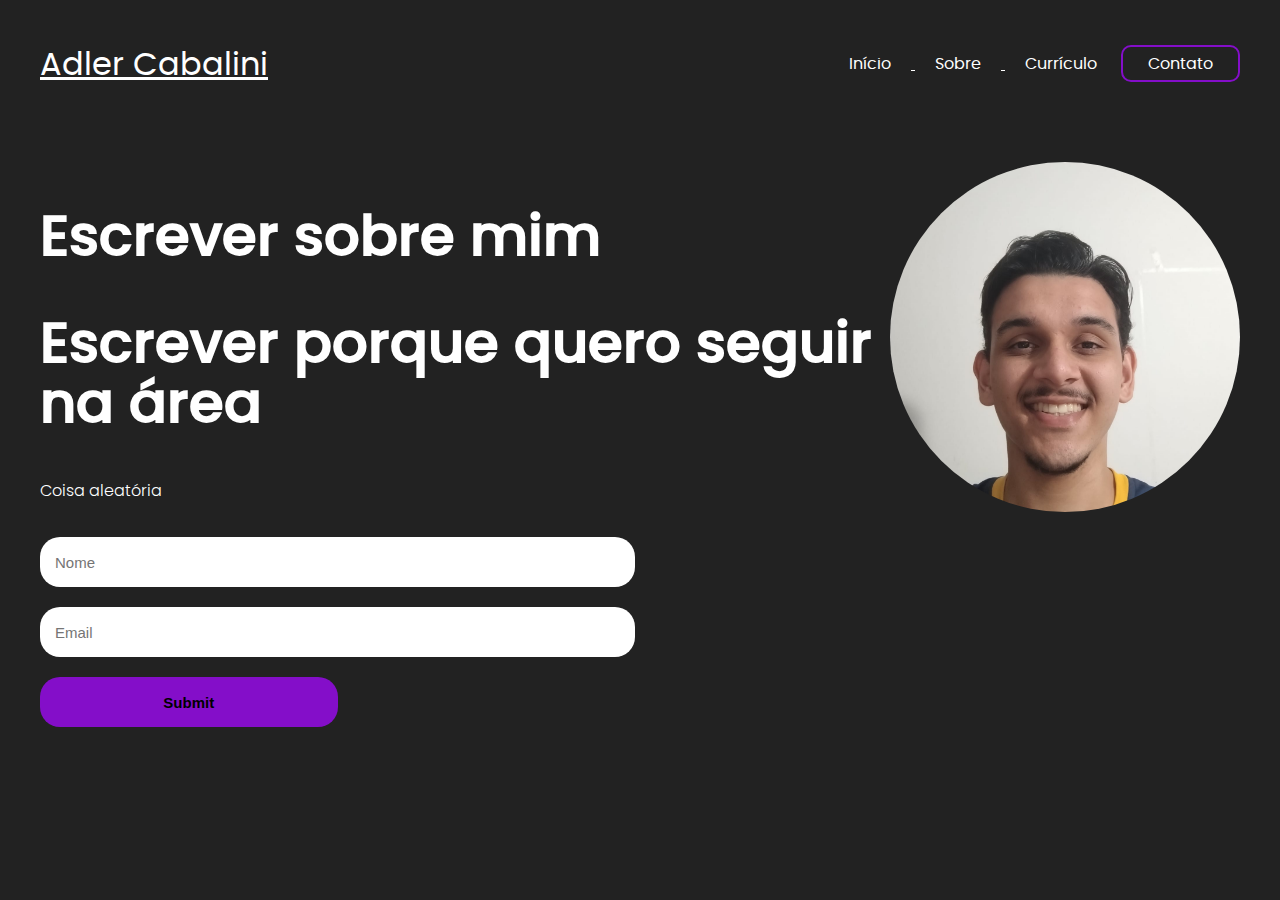
<file: index.html>
<!DOCTYPE html>
<html lang="en">
<head>
    <meta charset="UTF-8">
    <meta name="viewport" content="width=device-width, initial-scale=1.0">
    <title>cabalinidev</title>
    <link rel="stylesheet" href="./styles/style.css">
    <link rel="stylesheet" href="./styles/fonts.css">
    <link rel="stylesheet" href="./styles/media.css">
</head>
<body>
    <header>
        <div id="title">
           <a href="./index.html"><h1>Adler Cabalini</h1></a>
        </div>

        <ul>
            <a href="./início.html"><li>Início</li> </a>
            <a href="./sobre.html"><li>Sobre</li> </a> 
            <a href="./curriculo.html"><li>Currículo</li></a> 
            <a href="./contato.html" id="contato-btn"><li>Contato</li></a>
    </ul>
    </header>
    
    <main>
        <aside>
            <h2>Escrever sobre mim</h2>
            <h2>Escrever porque quero seguir na área</h2>
            <p> Coisa aleatória</p>
            <form>
                <input type="text" placeholder="Nome">
                <input type="email" placeholder="Email">
                <input type="submit" placeholder="Enviar >">
            </form>
        </aside>

        <article>
           <img id="profile-pic" src="./components/images/WhatsApp Image 2025-09-26 at 20.32.27.jpeg" alt="minha-foto">
        </article>
    </main>
</body>
</html>
</file>
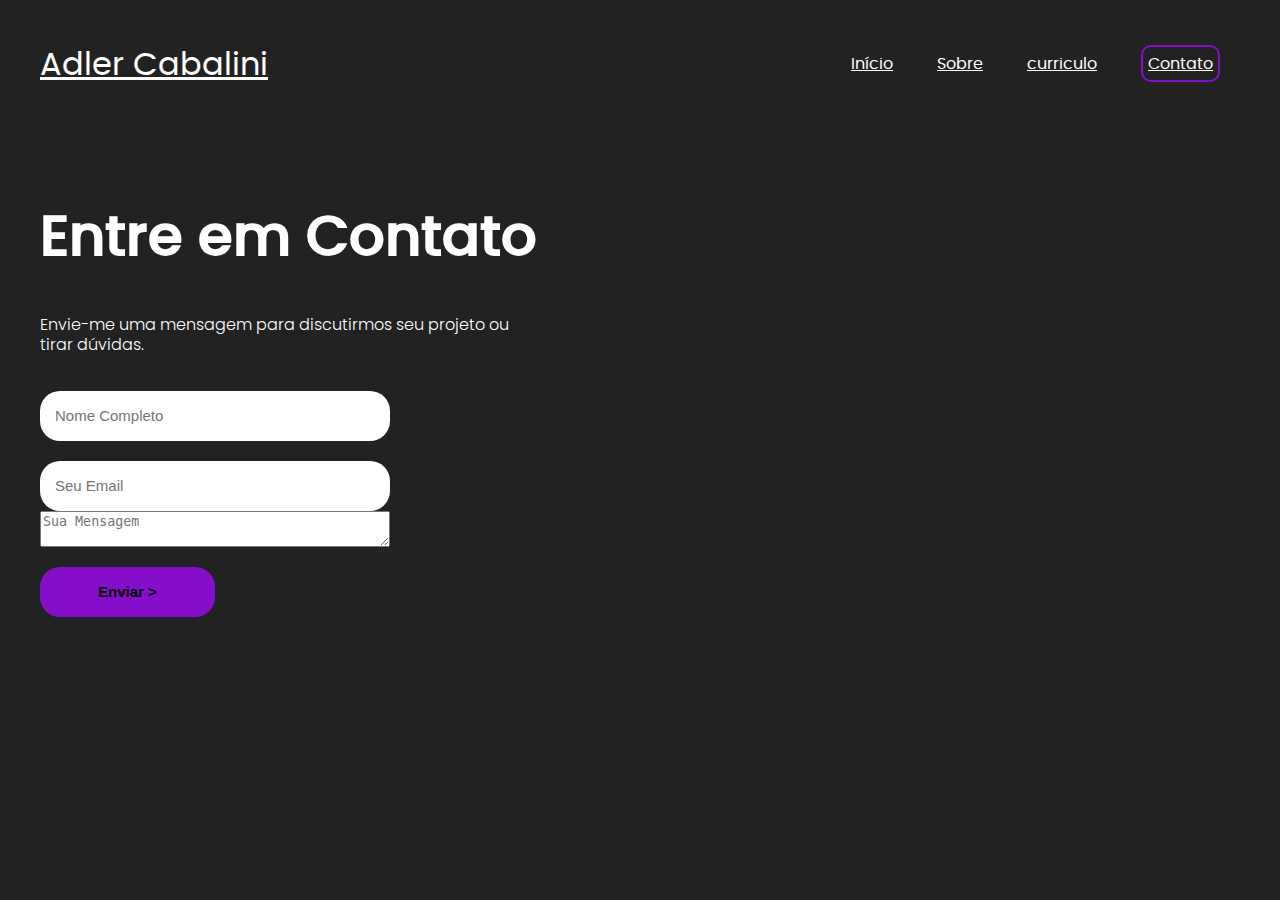
<file: contato.html>
<!DOCTYPE html>
<html lang="en">
<head>
    <meta charset="UTF-8">
    <meta name="viewport" content="width=device-width, initial-scale=1.0">
    <title>cabalinidev - Contato</title>
    <link rel="stylesheet" href="./styles/style.css">
    <link rel="stylesheet" href="./styles/fonts.css">
    <link rel="stylesheet" href="./styles/media.css">
</head>
<body>
    <header>
        <div id="title">
             <a href="./index.html"><h1>Adler Cabalini</h1></a>
        </div>

        <ul>
            <li><a href="./início.html">Início</a></li>
            <li><a href="./sobre.html">Sobre</a></li>
            <li><a href="./curriculo.html">curriculo</a></li>
            <li><a href="./contato.html" id="contato-btn" class="active">Contato</a></li>
        </ul>
    </header>
    
    <main>
        <aside>
            <h2>Entre em Contato</h2>
            <p>
                Envie-me uma mensagem para discutirmos seu projeto ou tirar dúvidas.
            </p>
            <form>
                <input type="text" placeholder="Nome Completo">
                <input type="email" placeholder="Seu Email">
                <textarea placeholder="Sua Mensagem"></textarea>
                <input type="submit" value="Enviar >">
            </form>
        </aside>

        <article>
           
        </article>
    </main>
</body>
</html>
</file>
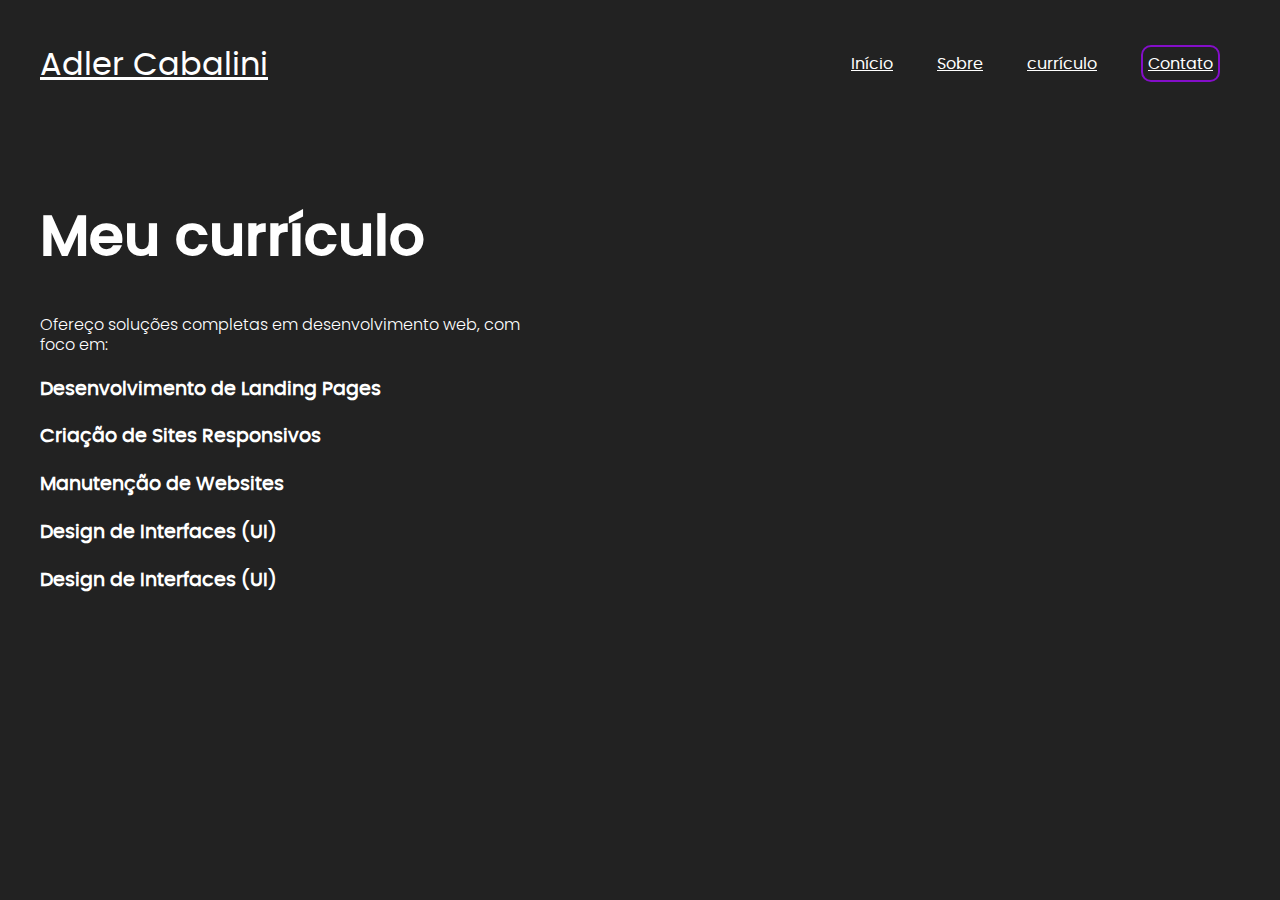
<file: curriculo.html>
<!DOCTYPE html>
<html lang="en">
<head>
    <meta charset="UTF-8">
    <meta name="viewport" content="width=device-width, initial-scale=1.0">
    <title>cabalinidev - Serviço</title>
    <link rel="stylesheet" href="./styles/style.css">
    <link rel="stylesheet" href="./styles/fonts.css">
    <link rel="stylesheet" href="./styles/media.css">
</head>
<body>
    <header>
        <div id="title">
             <a href="./index.html"><h1>Adler Cabalini</h1></a>
        </div>

        <ul>
            <li><a href="./início.html">Início</a></li>
            <li><a href="./sobre.html">Sobre</a></li>
            <li><a href="./curriculo.html" class="active">currículo</a></li>
            <li><a href="./contato.html" id="contato-btn">Contato</a></li>
        </ul>
    </header>
    
    <main>
        <aside>
            <h2>Meu currículo</h2>
            <p>
                Ofereço soluções completas em desenvolvimento web, com foco em:
            </p>

         <div class="services-container">
    <div class="service-card">
        <div class="card-icon">
            <i class="fas fa-laptop-code"></i> 
        </div>
        <h3>Desenvolvimento de Landing Pages</h3>
    </div>

    <div class="service-card">
        <div class="card-icon">
            <i class="fas fa-mobile-alt"></i>
        </div>
        <h3>Criação de Sites Responsivos</h3>
    </div>

    <div class="service-card">
        <div class="card-icon">
            <i class="fas fa-tools"></i>
        </div>
        <h3>Manutenção de Websites</h3>
    </div>

    <div class="service-card">
        <div class="card-icon">
            <i class="fas fa-paint-brush"></i>
        </div>
        <h3>Design de Interfaces (UI)</h3>
    </div>
    <div>
        <div class="card-icon">
            <i class="fas fa-paint-brush"></i>
        </div>
        <a href="./"></a><h3>Design de Interfaces (UI)</h3>
    </div>
</div>
        </aside>

        <article>
           
        </article>
    </main>
</body>
</html>
</file>
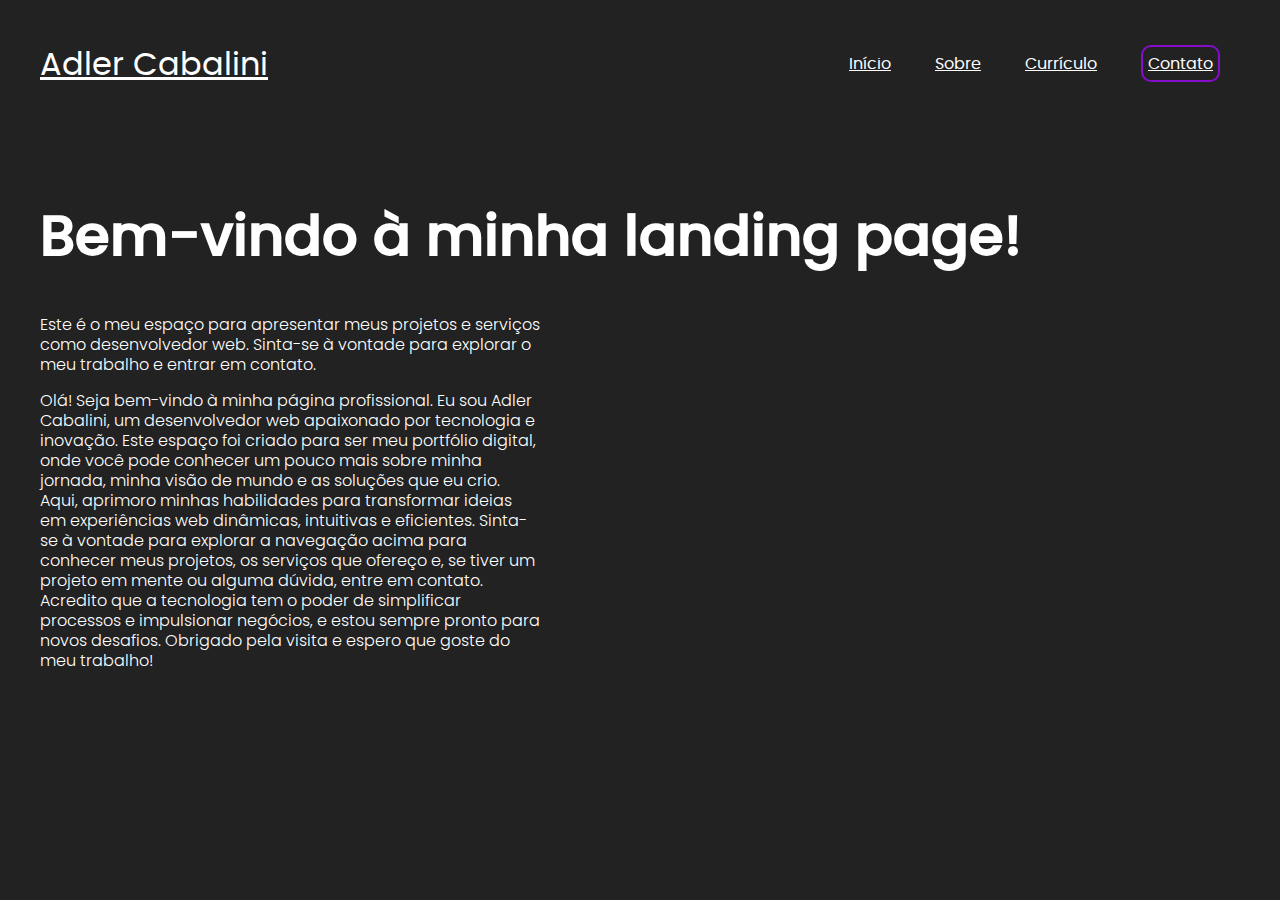
<file: início.html>
<!DOCTYPE html>
<html lang="en">
<head>
    <meta charset="UTF-8">
    <meta name="viewport" content="width=device-width, initial-scale=1.0">
    <title>cabalinidev - Início</title>
    <link rel="stylesheet" href="./styles/style.css">
    <link rel="stylesheet" href="./styles/fonts.css">
    <link rel="stylesheet" href="./styles/media.css">
</head>
<body>
    <header>
        <div id="title">
            <a href="./index.html"><h1>Adler Cabalini</h1></a>
        </div>

        <ul>
            <li><a href="./início.html" class="active">Início</a></li>
            <li><a href="./sobre.html">Sobre</a></li>
            <li><a href="./curriculo.html">Currículo</a></li>
            <li><a href="./contato.html" id="contato-btn">Contato</a></li>
        </ul>
    </header>
    
    <main>
        <aside>
            <h2>Bem-vindo à minha landing page!</h2>
            <p>
                Este é o meu espaço para apresentar meus projetos e serviços como desenvolvedor web.
                Sinta-se à vontade para explorar o meu trabalho e entrar em contato.
            </p>
            <p>
                Olá! Seja bem-vindo à minha página profissional.

Eu sou Adler Cabalini, um desenvolvedor web apaixonado por tecnologia e inovação. Este espaço foi criado para ser meu portfólio digital, onde você pode conhecer um pouco mais sobre minha jornada, minha visão de mundo e as soluções que eu crio.

Aqui, aprimoro minhas habilidades para transformar ideias em experiências web dinâmicas, intuitivas e eficientes. Sinta-se à vontade para explorar a navegação acima para conhecer meus projetos, os serviços que ofereço e, se tiver um projeto em mente ou alguma dúvida, entre em contato. Acredito que a tecnologia tem o poder de simplificar processos e impulsionar negócios, e estou sempre pronto para novos desafios.

Obrigado pela visita e espero que goste do meu trabalho!
            </p>
        </aside>
        <article>
            
        </article>
    </main>
</body>
</html>
</file>
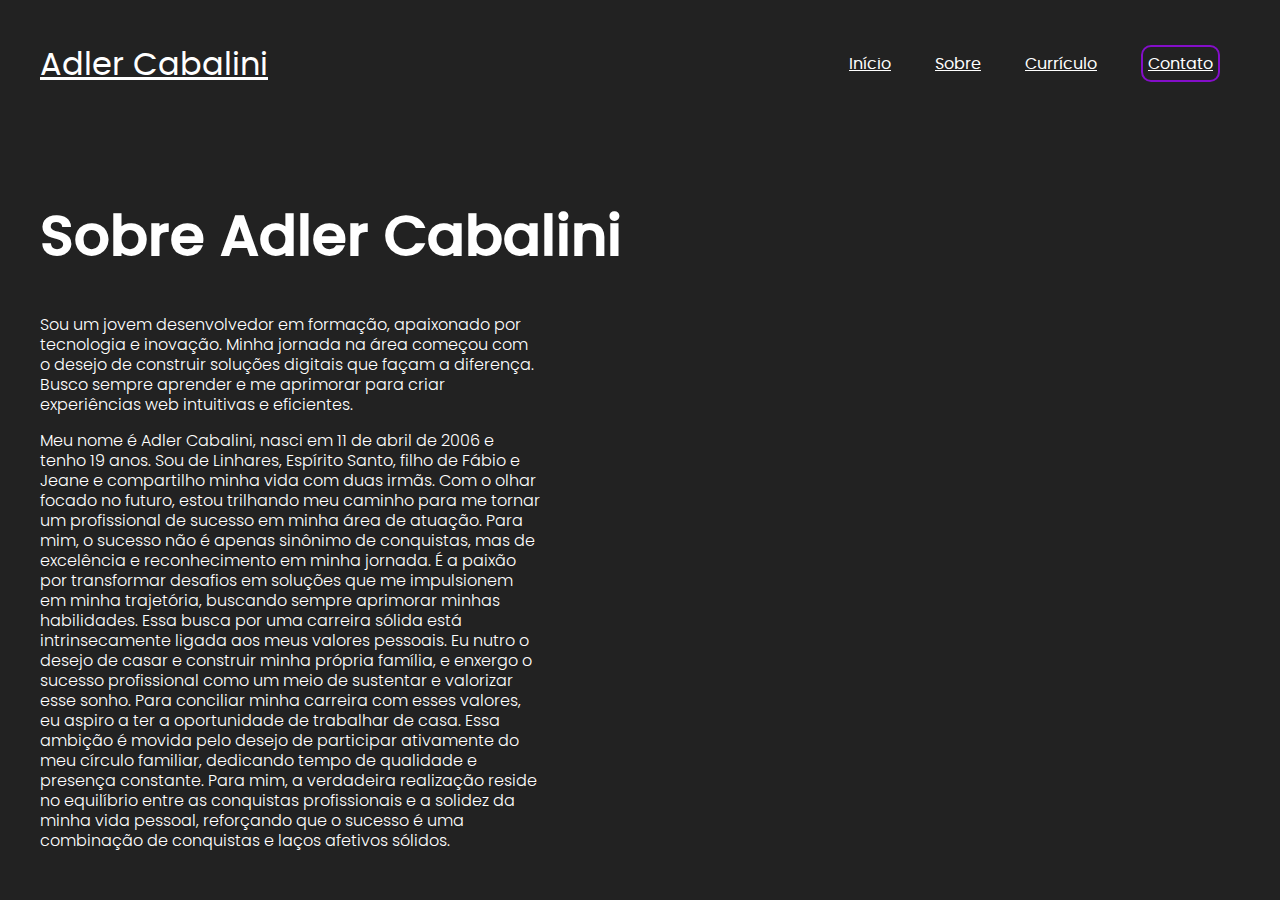
<file: sobre.html>
<!DOCTYPE html>
<html lang="en">
<head>
    <meta charset="UTF-8">
    <meta name="viewport" content="width=device-width, initial-scale=1.0">
    <title>cabalinidev - Sobre</title>
    <link rel="stylesheet" href="./styles/style.css">
    <link rel="stylesheet" href="./styles/fonts.css">
    <link rel="stylesheet" href="./styles/media.css">
</head>
<body>
    <header>
        <div id="title">
            <a href="./index.html"><h1>Adler Cabalini</h1></a>
        </div>

        <ul>
            <li><a href="./início.html">Início</a></li>
            <li><a href="./sobre.html" class="active">Sobre</a></li>
            <li><a href="./curriculo.html">Currículo</a></li>
            <li><a href="./contato.html" id="contato-btn">Contato</a></li>
        </ul>
    </header>
    
    <main>
        <aside>
            <h2>Sobre Adler Cabalini</h2>
            <p>
                Sou um jovem desenvolvedor em formação, apaixonado por tecnologia e inovação.
                Minha jornada na área começou com o desejo de construir soluções digitais que façam a diferença.
                Busco sempre aprender e me aprimorar para criar experiências web intuitivas e eficientes.
            </p>

            <p>
               Meu nome é Adler Cabalini, nasci em 11 de abril de 2006 e tenho 19 anos. Sou de Linhares, Espírito Santo, filho de Fábio e Jeane e compartilho minha vida com duas irmãs.

Com o olhar focado no futuro, estou trilhando meu caminho para me tornar um profissional de sucesso em minha área de atuação. Para mim, o sucesso não é apenas sinônimo de conquistas, mas de excelência e reconhecimento em minha jornada. É a paixão por transformar desafios em soluções que me impulsionem   em minha trajetória, buscando sempre aprimorar minhas habilidades.

Essa busca por uma carreira sólida está intrinsecamente ligada aos meus valores pessoais. Eu nutro o desejo de casar e construir minha própria família, e enxergo o sucesso profissional como um meio de sustentar e valorizar esse sonho.

Para conciliar minha carreira com esses valores, eu aspiro a ter a oportunidade de trabalhar de casa. Essa ambição é movida pelo desejo de participar ativamente do meu círculo familiar, dedicando tempo de qualidade e presença constante. Para mim, a verdadeira realização reside no equilíbrio entre as conquistas profissionais e a solidez da minha vida pessoal, reforçando que o sucesso é uma combinação de conquistas e laços afetivos sólidos.
            </p>
        </aside>

        <article>
    
        </article>
    </main>
</body>
</html>
</file>
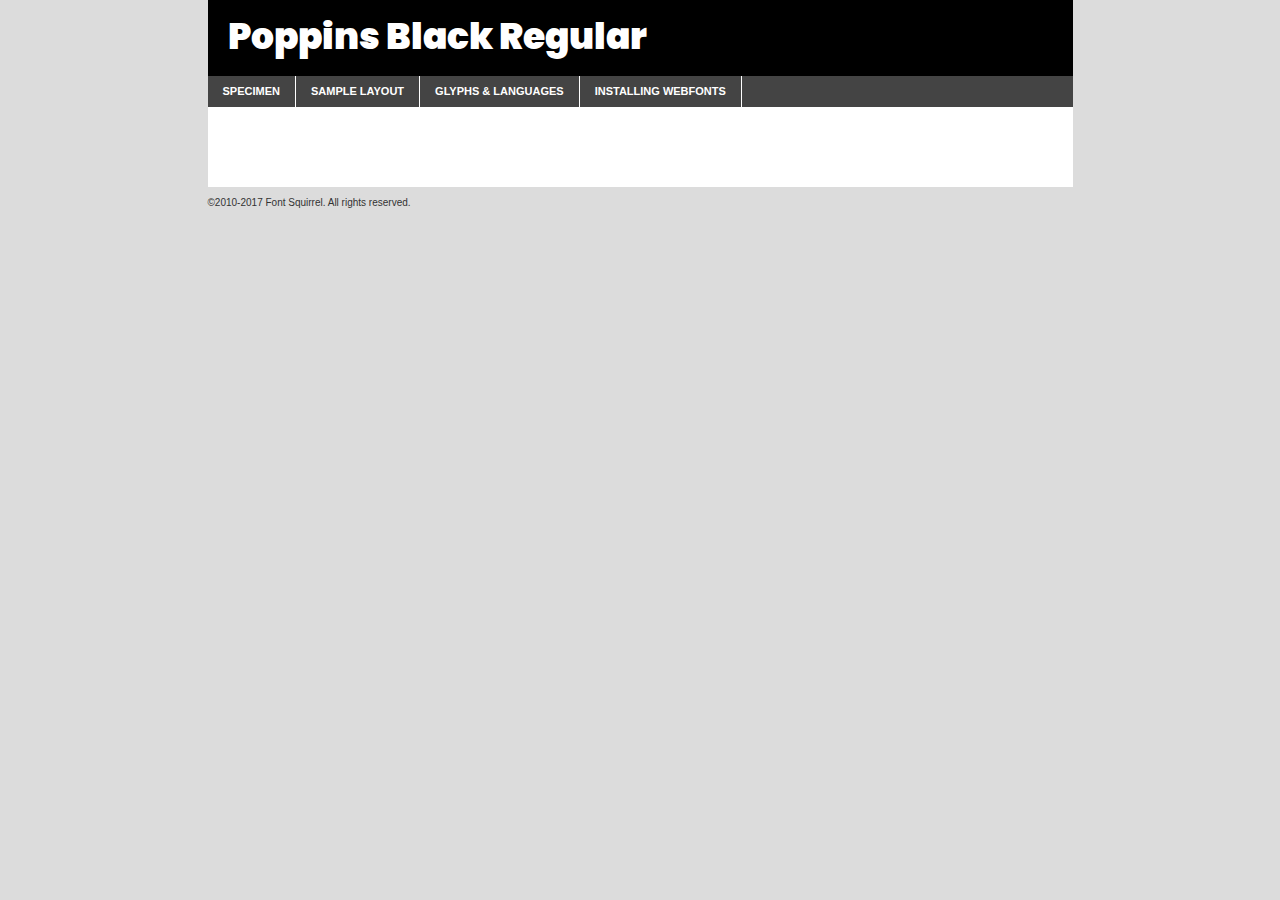
<file: components/fonts/poppins-black-demo.html>
<!DOCTYPE html PUBLIC "-//W3C//DTD XHTML 1.0 Transitional//EN"
	"http://www.w3.org/TR/xhtml1/DTD/xhtml1-transitional.dtd">

<html xmlns="http://www.w3.org/1999/xhtml" xml:lang="en" lang="en">
<head>
	<meta http-equiv="Content-Type" content="text/html; charset=utf-8" />
	<script src="http://ajax.googleapis.com/ajax/libs/jquery/1.7.2/jquery.min.js" type="text/javascript" charset="utf-8"></script>
	<script type="text/javascript">
	(function($){$.fn.easyTabs=function(option){var param=jQuery.extend({fadeSpeed:"fast",defaultContent:1,activeClass:'active'},option);$(this).each(function(){var thisId="#"+this.id;if(param.defaultContent==''){param.defaultContent=1;}
	if(typeof param.defaultContent=="number")
	{var defaultTab=$(thisId+" .tabs li:eq("+(param.defaultContent-1)+") a").attr('href').substr(1);}else{var defaultTab=param.defaultContent;}
	$(thisId+" .tabs li a").each(function(){var tabToHide=$(this).attr('href').substr(1);$("#"+tabToHide).addClass('easytabs-tab-content');});hideAll();changeContent(defaultTab);function hideAll(){$(thisId+" .easytabs-tab-content").hide();}
	function changeContent(tabId){hideAll();$(thisId+" .tabs li").removeClass(param.activeClass);$(thisId+" .tabs li a[href=#"+tabId+"]").closest('li').addClass(param.activeClass);if(param.fadeSpeed!="none")
	{$(thisId+" #"+tabId).fadeIn(param.fadeSpeed);}else{$(thisId+" #"+tabId).show();}}
	$(thisId+" .tabs li").click(function(){var tabId=$(this).find('a').attr('href').substr(1);changeContent(tabId);return false;});});}})(jQuery);
	</script>
	<link rel="stylesheet" href="specimen_files/specimen_stylesheet.css" type="text/css" charset="utf-8" />
	<link rel="stylesheet" href="stylesheet.css" type="text/css" charset="utf-8" />

	<style type="text/css">
					body{
				font-family: 'poppinsblack';
							}
		</style>

	<title>Poppins Black Regular Specimen</title>
	
	
	<script type="text/javascript" charset="utf-8">
		$(document).ready(function() {
			$('#container').easyTabs({defaultContent:1});
		});
	</script>
</head>

<body>
<div id="container">
	<div id="header">
		Poppins Black Regular	</div>
	<ul class="tabs">
		<li><a href="#specimen">Specimen</a></li>
		<li><a href="#layout">Sample Layout</a></li>
				<li><a href="#glyphs">Glyphs &amp; Languages</a></li>
		<li><a href="#installing">Installing Webfonts</a></li>
		
	</ul>
	
	<div id="main_content">

		
			<div id="specimen">
		
				<div class="section">
					<div class="grid12 firstcol">
						<div class="huge">AaBb</div>
					</div>
				</div>
		
				<div class="section">
					<div class="glyph_range">A&#x200B;B&#x200b;C&#x200b;D&#x200b;E&#x200b;F&#x200b;G&#x200b;H&#x200b;I&#x200b;J&#x200b;K&#x200b;L&#x200b;M&#x200b;N&#x200b;O&#x200b;P&#x200b;Q&#x200b;R&#x200b;S&#x200b;T&#x200b;U&#x200b;V&#x200b;W&#x200b;X&#x200b;Y&#x200b;Z&#x200b;a&#x200b;b&#x200b;c&#x200b;d&#x200b;e&#x200b;f&#x200b;g&#x200b;h&#x200b;i&#x200b;j&#x200b;k&#x200b;l&#x200b;m&#x200b;n&#x200b;o&#x200b;p&#x200b;q&#x200b;r&#x200b;s&#x200b;t&#x200b;u&#x200b;v&#x200b;w&#x200b;x&#x200b;y&#x200b;z&#x200b;1&#x200b;2&#x200b;3&#x200b;4&#x200b;5&#x200b;6&#x200b;7&#x200b;8&#x200b;9&#x200b;0&#x200b;&amp;&#x200b;.&#x200b;,&#x200b;?&#x200b;!&#x200b;&#64;&#x200b;(&#x200b;)&#x200b;#&#x200b;$&#x200b;%&#x200b;*&#x200b;+&#x200b;-&#x200b;=&#x200b;:&#x200b;;</div>
				</div>
				<div class="section">
					<div class="grid12 firstcol">
						<table class="sample_table">
							<tr><td>10</td><td class="size10">abcdefghijklmnopqrstuvwxyzABCDEFGHIJKLMNOPQRSTUVWXYZ0123456789abcdefghijklmnopqrstuvwxyzABCDEFGHIJKLMNOPQRSTUVWXYZ0123456789abcdefghijklmnopqrstuvwxyzABCDEFGHIJKLMNOPQRSTUVWXYZ</td></tr>
							<tr><td>11</td><td class="size11">abcdefghijklmnopqrstuvwxyzABCDEFGHIJKLMNOPQRSTUVWXYZ0123456789abcdefghijklmnopqrstuvwxyzABCDEFGHIJKLMNOPQRSTUVWXYZ0123456789abcdefghijklmnopqrstuvwxyzABCDEFGHIJKLMNOPQRSTUVWXYZ</td></tr>
							<tr><td>12</td><td class="size12">abcdefghijklmnopqrstuvwxyzABCDEFGHIJKLMNOPQRSTUVWXYZ0123456789abcdefghijklmnopqrstuvwxyzABCDEFGHIJKLMNOPQRSTUVWXYZ0123456789abcdefghijklmnopqrstuvwxyzABCDEFGHIJKLMNOPQRSTUVWXYZ</td></tr>
							<tr><td>13</td><td class="size13">abcdefghijklmnopqrstuvwxyzABCDEFGHIJKLMNOPQRSTUVWXYZ0123456789abcdefghijklmnopqrstuvwxyzABCDEFGHIJKLMNOPQRSTUVWXYZ0123456789abcdefghijklmnopqrstuvwxyzABCDEFGHIJKLMNOPQRSTUVWXYZ</td></tr>
							<tr><td>14</td><td class="size14">abcdefghijklmnopqrstuvwxyzABCDEFGHIJKLMNOPQRSTUVWXYZ0123456789abcdefghijklmnopqrstuvwxyzABCDEFGHIJKLMNOPQRSTUVWXYZ0123456789abcdefghijklmnopqrstuvwxyzABCDEFGHIJKLMNOPQRSTUVWXYZ</td></tr>
							<tr><td>16</td><td class="size16">abcdefghijklmnopqrstuvwxyzABCDEFGHIJKLMNOPQRSTUVWXYZ0123456789abcdefghijklmnopqrstuvwxyzABCDEFGHIJKLMNOPQRSTUVWXYZ</td></tr>
							<tr><td>18</td><td class="size18">abcdefghijklmnopqrstuvwxyzABCDEFGHIJKLMNOPQRSTUVWXYZ0123456789abcdefghijklmnopqrstuvwxyzABCDEFGHIJKLMNOPQRSTUVWXYZ</td></tr>
							<tr><td>20</td><td class="size20">abcdefghijklmnopqrstuvwxyzABCDEFGHIJKLMNOPQRSTUVWXYZ0123456789abcdefghijklmnopqrstuvwxyzABCDEFGHIJKLMNOPQRSTUVWXYZ</td></tr>
							<tr><td>24</td><td class="size24">abcdefghijklmnopqrstuvwxyzABCDEFGHIJKLMNOPQRSTUVWXYZ0123456789abcdefghijklmnopqrstuvwxyzABCDEFGHIJKLMNOPQRSTUVWXYZ</td></tr>
							<tr><td>30</td><td class="size30">abcdefghijklmnopqrstuvwxyzABCDEFGHIJKLMNOPQRSTUVWXYZ0123456789abcdefghijklmnopqrstuvwxyzABCDEFGHIJKLMNOPQRSTUVWXYZ</td></tr>
							<tr><td>36</td><td class="size36">abcdefghijklmnopqrstuvwxyzABCDEFGHIJKLMNOPQRSTUVWXYZ0123456789abcdefghijklmnopqrstuvwxyzABCDEFGHIJKLMNOPQRSTUVWXYZ</td></tr>
							<tr><td>48</td><td class="size48">abcdefghijklmnopqrstuvwxyzABCDEFGHIJKLMNOPQRSTUVWXYZ0123456789abcdefghijklmnopqrstuvwxyzABCDEFGHIJKLMNOPQRSTUVWXYZ</td></tr>
							<tr><td>60</td><td class="size60">abcdefghijklmnopqrstuvwxyzABCDEFGHIJKLMNOPQRSTUVWXYZ0123456789abcdefghijklmnopqrstuvwxyzABCDEFGHIJKLMNOPQRSTUVWXYZ</td></tr>
							<tr><td>72</td><td class="size72">abcdefghijklmnopqrstuvwxyzABCDEFGHIJKLMNOPQRSTUVWXYZ0123456789abcdefghijklmnopqrstuvwxyzABCDEFGHIJKLMNOPQRSTUVWXYZ</td></tr>
							<tr><td>90</td><td class="size90">abcdefghijklmnopqrstuvwxyzABCDEFGHIJKLMNOPQRSTUVWXYZ0123456789abcdefghijklmnopqrstuvwxyzABCDEFGHIJKLMNOPQRSTUVWXYZ</td></tr>
						</table>
				
					</div>
			
				</div>
		
		
		
								<div class="section" id="bodycomparison">


										<div id="xheight">
				<div class="fontbody">&#x25FC;&#x25FC;&#x25FC;&#x25FC;&#x25FC;&#x25FC;&#x25FC;&#x25FC;&#x25FC;&#x25FC;&#x25FC;&#x25FC;&#x25FC;&#x25FC;&#x25FC;&#x25FC;&#x25FC;&#x25FC;&#x25FC;&#x25FC;&#x25FC;&#x25FC;&#x25FC;&#x25FC;&#x25FC;&#x25FC;&#x25FC;&#x25FC;&#x25FC;&#x25FC;&#x25FC;&#x25FC;&#x25FC;&#x25FC;&#x25FC;&#x25FC;&#x25FC;&#x25FC;&#x25FC;&#x25FC;&#x25FC;&#x25FC;&#x25FC;&#x25FC;&#x25FC;&#x25FC;&#x25FC;&#x25FC;&#x25FC;&#x25FC;&#x25FC;&#x25FC;&#x25FC;&#x25FC;&#x25FC;&#x25FC;&#x25FC;&#x25FC;&#x25FC;&#x25FC;&#x25FC;&#x25FC;&#x25FC;&#x25FC;&#x25FC;&#x25FC;&#x25FC;&#x25FC;&#x25FC;&#x25FC;&#x25FC;&#x25FC;&#x25FC;&#x25FC;&#x25FC;&#x25FC;&#x25FC;&#x25FC;&#x25FC;&#x25FC;&#x25FC;&#x25FC;&#x25FC;&#x25FC;&#x25FC;&#x25FC;&#x25FC;&#x25FC;&#x25FC;&#x25FC;&#x25FC;&#x25FC;&#x25FC;&#x25FC;&#x25FC;&#x25FC;&#x25FC;&#x25FC;&#x25FC;body</div><div class="arialbody">body</div><div class="verdanabody">body</div><div class="georgiabody">body</div></div>
										<div class="fontbody" style="z-index:1">
											body<span>Poppins Black Regular</span>
										</div>
										<div class="arialbody" style="z-index:1">
											body<span>Arial</span>
										</div>
										<div class="verdanabody" style="z-index:1">
											body<span>Verdana</span>
										</div>
										<div class="georgiabody" style="z-index:1">
											body<span>Georgia</span>
										</div>



								</div>
		
		
				<div class="section psample psample_row1" id="">
					
					<div class="grid2 firstcol">
						<p class="size10"><span>10.</span>Aenean lacinia bibendum nulla sed consectetur. Fusce dapibus, tellus ac cursus commodo, tortor mauris condimentum nibh, ut fermentum massa justo sit amet risus. Nullam id dolor id nibh ultricies vehicula ut id elit. Cum sociis natoque penatibus et magnis dis parturient montes, nascetur ridiculus mus. Nulla vitae elit libero, a pharetra augue.</p>
			
					</div>
					<div class="grid3">
						<p class="size11"><span>11.</span>Aenean lacinia bibendum nulla sed consectetur. Fusce dapibus, tellus ac cursus commodo, tortor mauris condimentum nibh, ut fermentum massa justo sit amet risus. Nullam id dolor id nibh ultricies vehicula ut id elit. Cum sociis natoque penatibus et magnis dis parturient montes, nascetur ridiculus mus. Nulla vitae elit libero, a pharetra augue.</p>
			
					</div>
					<div class="grid3">
						<p class="size12"><span>12.</span>Aenean lacinia bibendum nulla sed consectetur. Fusce dapibus, tellus ac cursus commodo, tortor mauris condimentum nibh, ut fermentum massa justo sit amet risus. Nullam id dolor id nibh ultricies vehicula ut id elit. Cum sociis natoque penatibus et magnis dis parturient montes, nascetur ridiculus mus. Nulla vitae elit libero, a pharetra augue.</p>
			
					</div>
					<div class="grid4">
						<p class="size13"><span>13.</span>Aenean lacinia bibendum nulla sed consectetur. Fusce dapibus, tellus ac cursus commodo, tortor mauris condimentum nibh, ut fermentum massa justo sit amet risus. Nullam id dolor id nibh ultricies vehicula ut id elit. Cum sociis natoque penatibus et magnis dis parturient montes, nascetur ridiculus mus. Nulla vitae elit libero, a pharetra augue.</p>
			
					</div>
					<div class="white_blend"></div>
					
				</div>
				<div class="section psample psample_row2" id="">
					<div class="grid3 firstcol">
						<p class="size14"><span>14.</span>Aenean lacinia bibendum nulla sed consectetur. Fusce dapibus, tellus ac cursus commodo, tortor mauris condimentum nibh, ut fermentum massa justo sit amet risus. Nullam id dolor id nibh ultricies vehicula ut id elit. Cum sociis natoque penatibus et magnis dis parturient montes, nascetur ridiculus mus. Nulla vitae elit libero, a pharetra augue.</p>
			
					</div>
					<div class="grid4">
						<p class="size16"><span>16.</span>Aenean lacinia bibendum nulla sed consectetur. Fusce dapibus, tellus ac cursus commodo, tortor mauris condimentum nibh, ut fermentum massa justo sit amet risus. Nullam id dolor id nibh ultricies vehicula ut id elit. Cum sociis natoque penatibus et magnis dis parturient montes, nascetur ridiculus mus. Nulla vitae elit libero, a pharetra augue.</p>
			
					</div>
					<div class="grid5">
						<p class="size18"><span>18.</span>Aenean lacinia bibendum nulla sed consectetur. Fusce dapibus, tellus ac cursus commodo, tortor mauris condimentum nibh, ut fermentum massa justo sit amet risus. Nullam id dolor id nibh ultricies vehicula ut id elit. Cum sociis natoque penatibus et magnis dis parturient montes, nascetur ridiculus mus. Nulla vitae elit libero, a pharetra augue.</p>
			
					</div>

					<div class="white_blend"></div>

				</div>
				
				<div class="section psample psample_row3" id="">
					<div class="grid5 firstcol">
						<p class="size20"><span>20.</span>Aenean lacinia bibendum nulla sed consectetur. Fusce dapibus, tellus ac cursus commodo, tortor mauris condimentum nibh, ut fermentum massa justo sit amet risus. Nullam id dolor id nibh ultricies vehicula ut id elit. Cum sociis natoque penatibus et magnis dis parturient montes, nascetur ridiculus mus. Nulla vitae elit libero, a pharetra augue.</p>
					</div>
					<div class="grid7">
						<p class="size24"><span>24.</span>Aenean lacinia bibendum nulla sed consectetur. Fusce dapibus, tellus ac cursus commodo, tortor mauris condimentum nibh, ut fermentum massa justo sit amet risus. Nullam id dolor id nibh ultricies vehicula ut id elit. Cum sociis natoque penatibus et magnis dis parturient montes, nascetur ridiculus mus. Nulla vitae elit libero, a pharetra augue.</p>
					</div>
					
					<div class="white_blend"></div>
					
				</div>
				
				<div class="section psample psample_row4" id="">
					<div class="grid12 firstcol">
						<p class="size30"><span>30.</span>Aenean lacinia bibendum nulla sed consectetur. Fusce dapibus, tellus ac cursus commodo, tortor mauris condimentum nibh, ut fermentum massa justo sit amet risus. Nullam id dolor id nibh ultricies vehicula ut id elit. Cum sociis natoque penatibus et magnis dis parturient montes, nascetur ridiculus mus. Nulla vitae elit libero, a pharetra augue.</p>
					</div>
					<div class="white_blend"></div>
					
				</div>
				
				
				
				<div class="section psample psample_row1 fullreverse">
					<div class="grid2 firstcol">
						<p class="size10"><span>10.</span>Aenean lacinia bibendum nulla sed consectetur. Fusce dapibus, tellus ac cursus commodo, tortor mauris condimentum nibh, ut fermentum massa justo sit amet risus. Nullam id dolor id nibh ultricies vehicula ut id elit. Cum sociis natoque penatibus et magnis dis parturient montes, nascetur ridiculus mus. Nulla vitae elit libero, a pharetra augue.</p>
			
					</div>
					<div class="grid3">
						<p class="size11"><span>11.</span>Aenean lacinia bibendum nulla sed consectetur. Fusce dapibus, tellus ac cursus commodo, tortor mauris condimentum nibh, ut fermentum massa justo sit amet risus. Nullam id dolor id nibh ultricies vehicula ut id elit. Cum sociis natoque penatibus et magnis dis parturient montes, nascetur ridiculus mus. Nulla vitae elit libero, a pharetra augue.</p>
			
					</div>
					<div class="grid3">
						<p class="size12"><span>12.</span>Aenean lacinia bibendum nulla sed consectetur. Fusce dapibus, tellus ac cursus commodo, tortor mauris condimentum nibh, ut fermentum massa justo sit amet risus. Nullam id dolor id nibh ultricies vehicula ut id elit. Cum sociis natoque penatibus et magnis dis parturient montes, nascetur ridiculus mus. Nulla vitae elit libero, a pharetra augue.</p>
			
					</div>
					<div class="grid4">
						<p class="size13"><span>13.</span>Aenean lacinia bibendum nulla sed consectetur. Fusce dapibus, tellus ac cursus commodo, tortor mauris condimentum nibh, ut fermentum massa justo sit amet risus. Nullam id dolor id nibh ultricies vehicula ut id elit. Cum sociis natoque penatibus et magnis dis parturient montes, nascetur ridiculus mus. Nulla vitae elit libero, a pharetra augue.</p>
			
					</div>
					<div class="black_blend"></div>
					
				</div>
				
				<div class="section psample psample_row2 fullreverse">
					<div class="grid3 firstcol">
						<p class="size14"><span>14.</span>Aenean lacinia bibendum nulla sed consectetur. Fusce dapibus, tellus ac cursus commodo, tortor mauris condimentum nibh, ut fermentum massa justo sit amet risus. Nullam id dolor id nibh ultricies vehicula ut id elit. Cum sociis natoque penatibus et magnis dis parturient montes, nascetur ridiculus mus. Nulla vitae elit libero, a pharetra augue.</p>
			
					</div>
					<div class="grid4">
						<p class="size16"><span>16.</span>Aenean lacinia bibendum nulla sed consectetur. Fusce dapibus, tellus ac cursus commodo, tortor mauris condimentum nibh, ut fermentum massa justo sit amet risus. Nullam id dolor id nibh ultricies vehicula ut id elit. Cum sociis natoque penatibus et magnis dis parturient montes, nascetur ridiculus mus. Nulla vitae elit libero, a pharetra augue.</p>
			
					</div>
					<div class="grid5">
						<p class="size18"><span>18.</span>Aenean lacinia bibendum nulla sed consectetur. Fusce dapibus, tellus ac cursus commodo, tortor mauris condimentum nibh, ut fermentum massa justo sit amet risus. Nullam id dolor id nibh ultricies vehicula ut id elit. Cum sociis natoque penatibus et magnis dis parturient montes, nascetur ridiculus mus. Nulla vitae elit libero, a pharetra augue.</p>
			
					</div>
					<div class="black_blend"></div>

				</div>
				
				<div class="section psample fullreverse psample_row3" id="">
					<div class="grid5 firstcol">
						<p class="size20"><span>20.</span>Aenean lacinia bibendum nulla sed consectetur. Fusce dapibus, tellus ac cursus commodo, tortor mauris condimentum nibh, ut fermentum massa justo sit amet risus. Nullam id dolor id nibh ultricies vehicula ut id elit. Cum sociis natoque penatibus et magnis dis parturient montes, nascetur ridiculus mus. Nulla vitae elit libero, a pharetra augue.</p>
					</div>
					<div class="grid7">
						<p class="size24"><span>24.</span>Aenean lacinia bibendum nulla sed consectetur. Fusce dapibus, tellus ac cursus commodo, tortor mauris condimentum nibh, ut fermentum massa justo sit amet risus. Nullam id dolor id nibh ultricies vehicula ut id elit. Cum sociis natoque penatibus et magnis dis parturient montes, nascetur ridiculus mus. Nulla vitae elit libero, a pharetra augue.</p>
					</div>
					
					<div class="black_blend"></div>
					
				</div>
				
				<div class="section psample fullreverse psample_row4" id="" style="border-bottom: 20px #000 solid;">
					<div class="grid12 firstcol">
						<p class="size30"><span>30.</span>Aenean lacinia bibendum nulla sed consectetur. Fusce dapibus, tellus ac cursus commodo, tortor mauris condimentum nibh, ut fermentum massa justo sit amet risus. Nullam id dolor id nibh ultricies vehicula ut id elit. Cum sociis natoque penatibus et magnis dis parturient montes, nascetur ridiculus mus. Nulla vitae elit libero, a pharetra augue.</p>
					</div>
					<div class="black_blend"></div>
					
				</div>
				
				
				
				
			</div>
			
			<div id="layout">
				
				<div class="section">
					
					<div class="grid12 firstcol">
						<h1>Lorem Ipsum Dolor</h1>
						<h2>Etiam porta sem malesuada magna mollis euismod</h2>
						
						<p class="byline">By <a href="#link">Aenean Lacinia</a></p>
					</div>
				</div>
				<div class="section">
					<div class="grid8 firstcol">
						<p class="large">Donec sed odio dui. Morbi leo risus, porta ac consectetur ac, vestibulum at eros. Fusce dapibus, tellus ac cursus commodo, tortor mauris condimentum nibh, ut fermentum massa justo sit amet risus. </p>

						
						<h3>Pellentesque ornare sem</h3>

						<p>Maecenas sed diam eget risus varius blandit sit amet non magna. Maecenas faucibus mollis interdum. Donec ullamcorper nulla non metus auctor fringilla. Nullam id dolor id nibh ultricies vehicula ut id elit. Nullam id dolor id nibh ultricies vehicula ut id elit. </p>

						<p>Aenean eu leo quam. Pellentesque ornare sem lacinia quam venenatis vestibulum. Lorem ipsum dolor sit amet, consectetur adipiscing elit. Cum sociis natoque penatibus et magnis dis parturient montes, nascetur ridiculus mus. </p>

						<p>Nulla vitae elit libero, a pharetra augue. Praesent commodo cursus magna, vel scelerisque nisl consectetur et. Aenean lacinia bibendum nulla sed consectetur. </p>

						<p>Nullam quis risus eget urna mollis ornare vel eu leo. Nullam quis risus eget urna mollis ornare vel eu leo. Maecenas sed diam eget risus varius blandit sit amet non magna. Donec ullamcorper nulla non metus auctor fringilla. </p>

						<h3>Cras mattis consectetur</h3>

						<p>Aenean eu leo quam. Pellentesque ornare sem lacinia quam venenatis vestibulum. Aenean lacinia bibendum nulla sed consectetur. Integer posuere erat a ante venenatis dapibus posuere velit aliquet. Cras mattis consectetur purus sit amet fermentum. </p>

						<p>Nullam id dolor id nibh ultricies vehicula ut id elit. Nullam quis risus eget urna mollis ornare vel eu leo. Cras mattis consectetur purus sit amet fermentum.</p>
					</div>
					
					<div class="grid4 sidebar">
						
						<div class="box reverse">
							<p class="last">Nullam quis risus eget urna mollis ornare vel eu leo. Donec ullamcorper nulla non metus auctor fringilla. Cras mattis consectetur purus sit amet fermentum. Sed posuere consectetur est at lobortis. Lorem ipsum dolor sit amet, consectetur adipiscing elit. </p>
						</div>
						
						<p class="caption">Maecenas sed diam eget risus varius.</p>

						<p>Vestibulum id ligula porta felis euismod semper. Integer posuere erat a ante venenatis dapibus posuere velit aliquet. Vestibulum id ligula porta felis euismod semper. Sed posuere consectetur est at lobortis. Maecenas sed diam eget risus varius blandit sit amet non magna. Fusce dapibus, tellus ac cursus commodo, tortor mauris condimentum nibh, ut fermentum massa justo sit amet risus. </p>

					

						<p>Duis mollis, est non commodo luctus, nisi erat porttitor ligula, eget lacinia odio sem nec elit. Aenean lacinia bibendum nulla sed consectetur. Vivamus sagittis lacus vel augue laoreet rutrum faucibus dolor auctor. Aenean lacinia bibendum nulla sed consectetur. Nullam quis risus eget urna mollis ornare vel eu leo. </p>

						<p>Praesent commodo cursus magna, vel scelerisque nisl consectetur et. Donec ullamcorper nulla non metus auctor fringilla. Maecenas faucibus mollis interdum. Fusce dapibus, tellus ac cursus commodo, tortor mauris condimentum nibh, ut fermentum massa justo sit amet risus. </p>

					</div>
				</div>
				
			</div>


			



		<div id="glyphs">
			<div class="section">
				<div class="grid12 firstcol">
			
				<h1>Language Support</h1>
				<p>The subset of Poppins Black Regular in this kit supports the following languages:<br />
			
					Albanian, Basque, Breton, Chamorro, Danish, Dutch, English, Faroese, Finnish, French, Frisian, Galician, German, Icelandic, Italian, Malagasy, Norwegian, Portuguese, Spanish, Alsatian, Aragonese, Arapaho, Arrernte, Asturian, Aymara, Bislama, Cebuano, Corsican, Fijian, French_creole, Genoese, Gilbertese, Greenlandic, Haitian_creole, Hiligaynon, Hmong, Hopi, Ibanag, Iloko_ilokano, Indonesian, Interglossa_glosa, Interlingua, Irish_gaelic, Jerriais, Lojban, Lombard, Luxembourgeois, Manx, Mohawk, Norfolk_pitcairnese, Occitan, Oromo, Pangasinan, Papiamento, Piedmontese, Potawatomi, Rhaeto-romance, Romansh, Rotokas, Sami_lule, Samoan, Sardinian, Scots_gaelic, Seychelles_creole, Shona, Sicilian, Somali, Southern_ndebele, Swahili, Swati_swazi, Tagalog_filipino_pilipino, Tetum, Tok_pisin, Uyghur_latinized, Volapuk, Walloon, Warlpiri, Xhosa, Yapese, Zulu, Latinbasic, Ubasic, Demo				</p>
				<h1>Glyph Chart</h1>
				<p>The subset of Poppins Black Regular in this kit includes all the glyphs listed below. Unicode entities are included above each glyph to help you insert individual characters into your layout.</p>
				<div id="glyph_chart">
			
																														 <div><p>&amp;#13;</p>&#13;</div>
																				 <div><p>&amp;#32;</p>&#32;</div>
																				 <div><p>&amp;#33;</p>&#33;</div>
																				 <div><p>&amp;#34;</p>&#34;</div>
																				 <div><p>&amp;#35;</p>&#35;</div>
																				 <div><p>&amp;#36;</p>&#36;</div>
																				 <div><p>&amp;#37;</p>&#37;</div>
																				 <div><p>&amp;#38;</p>&#38;</div>
																				 <div><p>&amp;#39;</p>&#39;</div>
																				 <div><p>&amp;#40;</p>&#40;</div>
																				 <div><p>&amp;#41;</p>&#41;</div>
																				 <div><p>&amp;#42;</p>&#42;</div>
																				 <div><p>&amp;#43;</p>&#43;</div>
																				 <div><p>&amp;#44;</p>&#44;</div>
																				 <div><p>&amp;#45;</p>&#45;</div>
																				 <div><p>&amp;#46;</p>&#46;</div>
																				 <div><p>&amp;#47;</p>&#47;</div>
																				 <div><p>&amp;#48;</p>&#48;</div>
																				 <div><p>&amp;#49;</p>&#49;</div>
																				 <div><p>&amp;#50;</p>&#50;</div>
																				 <div><p>&amp;#51;</p>&#51;</div>
																				 <div><p>&amp;#52;</p>&#52;</div>
																				 <div><p>&amp;#53;</p>&#53;</div>
																				 <div><p>&amp;#54;</p>&#54;</div>
																				 <div><p>&amp;#55;</p>&#55;</div>
																				 <div><p>&amp;#56;</p>&#56;</div>
																				 <div><p>&amp;#57;</p>&#57;</div>
																				 <div><p>&amp;#58;</p>&#58;</div>
																				 <div><p>&amp;#59;</p>&#59;</div>
																				 <div><p>&amp;#60;</p>&#60;</div>
																				 <div><p>&amp;#61;</p>&#61;</div>
																				 <div><p>&amp;#62;</p>&#62;</div>
																				 <div><p>&amp;#63;</p>&#63;</div>
																				 <div><p>&amp;#64;</p>&#64;</div>
																				 <div><p>&amp;#65;</p>&#65;</div>
																				 <div><p>&amp;#66;</p>&#66;</div>
																				 <div><p>&amp;#67;</p>&#67;</div>
																				 <div><p>&amp;#68;</p>&#68;</div>
																				 <div><p>&amp;#69;</p>&#69;</div>
																				 <div><p>&amp;#70;</p>&#70;</div>
																				 <div><p>&amp;#71;</p>&#71;</div>
																				 <div><p>&amp;#72;</p>&#72;</div>
																				 <div><p>&amp;#73;</p>&#73;</div>
																				 <div><p>&amp;#74;</p>&#74;</div>
																				 <div><p>&amp;#75;</p>&#75;</div>
																				 <div><p>&amp;#76;</p>&#76;</div>
																				 <div><p>&amp;#77;</p>&#77;</div>
																				 <div><p>&amp;#78;</p>&#78;</div>
																				 <div><p>&amp;#79;</p>&#79;</div>
																				 <div><p>&amp;#80;</p>&#80;</div>
																				 <div><p>&amp;#81;</p>&#81;</div>
																				 <div><p>&amp;#82;</p>&#82;</div>
																				 <div><p>&amp;#83;</p>&#83;</div>
																				 <div><p>&amp;#84;</p>&#84;</div>
																				 <div><p>&amp;#85;</p>&#85;</div>
																				 <div><p>&amp;#86;</p>&#86;</div>
																				 <div><p>&amp;#87;</p>&#87;</div>
																				 <div><p>&amp;#88;</p>&#88;</div>
																				 <div><p>&amp;#89;</p>&#89;</div>
																				 <div><p>&amp;#90;</p>&#90;</div>
																				 <div><p>&amp;#91;</p>&#91;</div>
																				 <div><p>&amp;#92;</p>&#92;</div>
																				 <div><p>&amp;#93;</p>&#93;</div>
																				 <div><p>&amp;#94;</p>&#94;</div>
																				 <div><p>&amp;#95;</p>&#95;</div>
																				 <div><p>&amp;#96;</p>&#96;</div>
																				 <div><p>&amp;#97;</p>&#97;</div>
																				 <div><p>&amp;#98;</p>&#98;</div>
																				 <div><p>&amp;#99;</p>&#99;</div>
																				 <div><p>&amp;#100;</p>&#100;</div>
																				 <div><p>&amp;#101;</p>&#101;</div>
																				 <div><p>&amp;#102;</p>&#102;</div>
																				 <div><p>&amp;#103;</p>&#103;</div>
																				 <div><p>&amp;#104;</p>&#104;</div>
																				 <div><p>&amp;#105;</p>&#105;</div>
																				 <div><p>&amp;#106;</p>&#106;</div>
																				 <div><p>&amp;#107;</p>&#107;</div>
																				 <div><p>&amp;#108;</p>&#108;</div>
																				 <div><p>&amp;#109;</p>&#109;</div>
																				 <div><p>&amp;#110;</p>&#110;</div>
																				 <div><p>&amp;#111;</p>&#111;</div>
																				 <div><p>&amp;#112;</p>&#112;</div>
																				 <div><p>&amp;#113;</p>&#113;</div>
																				 <div><p>&amp;#114;</p>&#114;</div>
																				 <div><p>&amp;#115;</p>&#115;</div>
																				 <div><p>&amp;#116;</p>&#116;</div>
																				 <div><p>&amp;#117;</p>&#117;</div>
																				 <div><p>&amp;#118;</p>&#118;</div>
																				 <div><p>&amp;#119;</p>&#119;</div>
																				 <div><p>&amp;#120;</p>&#120;</div>
																				 <div><p>&amp;#121;</p>&#121;</div>
																				 <div><p>&amp;#122;</p>&#122;</div>
																				 <div><p>&amp;#123;</p>&#123;</div>
																				 <div><p>&amp;#124;</p>&#124;</div>
																				 <div><p>&amp;#125;</p>&#125;</div>
																				 <div><p>&amp;#126;</p>&#126;</div>
																				 <div><p>&amp;#160;</p>&#160;</div>
																				 <div><p>&amp;#161;</p>&#161;</div>
																				 <div><p>&amp;#162;</p>&#162;</div>
																				 <div><p>&amp;#163;</p>&#163;</div>
																				 <div><p>&amp;#164;</p>&#164;</div>
																				 <div><p>&amp;#165;</p>&#165;</div>
																				 <div><p>&amp;#166;</p>&#166;</div>
																				 <div><p>&amp;#167;</p>&#167;</div>
																				 <div><p>&amp;#168;</p>&#168;</div>
																				 <div><p>&amp;#169;</p>&#169;</div>
																				 <div><p>&amp;#170;</p>&#170;</div>
																				 <div><p>&amp;#171;</p>&#171;</div>
																				 <div><p>&amp;#172;</p>&#172;</div>
																				 <div><p>&amp;#173;</p>&#173;</div>
																				 <div><p>&amp;#174;</p>&#174;</div>
																				 <div><p>&amp;#175;</p>&#175;</div>
																				 <div><p>&amp;#176;</p>&#176;</div>
																				 <div><p>&amp;#177;</p>&#177;</div>
																				 <div><p>&amp;#178;</p>&#178;</div>
																				 <div><p>&amp;#179;</p>&#179;</div>
																				 <div><p>&amp;#180;</p>&#180;</div>
																				 <div><p>&amp;#181;</p>&#181;</div>
																				 <div><p>&amp;#182;</p>&#182;</div>
																				 <div><p>&amp;#183;</p>&#183;</div>
																				 <div><p>&amp;#184;</p>&#184;</div>
																				 <div><p>&amp;#185;</p>&#185;</div>
																				 <div><p>&amp;#186;</p>&#186;</div>
																				 <div><p>&amp;#187;</p>&#187;</div>
																				 <div><p>&amp;#188;</p>&#188;</div>
																				 <div><p>&amp;#189;</p>&#189;</div>
																				 <div><p>&amp;#190;</p>&#190;</div>
																				 <div><p>&amp;#191;</p>&#191;</div>
																				 <div><p>&amp;#192;</p>&#192;</div>
																				 <div><p>&amp;#193;</p>&#193;</div>
																				 <div><p>&amp;#194;</p>&#194;</div>
																				 <div><p>&amp;#195;</p>&#195;</div>
																				 <div><p>&amp;#196;</p>&#196;</div>
																				 <div><p>&amp;#197;</p>&#197;</div>
																				 <div><p>&amp;#198;</p>&#198;</div>
																				 <div><p>&amp;#199;</p>&#199;</div>
																				 <div><p>&amp;#200;</p>&#200;</div>
																				 <div><p>&amp;#201;</p>&#201;</div>
																				 <div><p>&amp;#202;</p>&#202;</div>
																				 <div><p>&amp;#203;</p>&#203;</div>
																				 <div><p>&amp;#204;</p>&#204;</div>
																				 <div><p>&amp;#205;</p>&#205;</div>
																				 <div><p>&amp;#206;</p>&#206;</div>
																				 <div><p>&amp;#207;</p>&#207;</div>
																				 <div><p>&amp;#208;</p>&#208;</div>
																				 <div><p>&amp;#209;</p>&#209;</div>
																				 <div><p>&amp;#210;</p>&#210;</div>
																				 <div><p>&amp;#211;</p>&#211;</div>
																				 <div><p>&amp;#212;</p>&#212;</div>
																				 <div><p>&amp;#213;</p>&#213;</div>
																				 <div><p>&amp;#214;</p>&#214;</div>
																				 <div><p>&amp;#215;</p>&#215;</div>
																				 <div><p>&amp;#216;</p>&#216;</div>
																				 <div><p>&amp;#217;</p>&#217;</div>
																				 <div><p>&amp;#218;</p>&#218;</div>
																				 <div><p>&amp;#219;</p>&#219;</div>
																				 <div><p>&amp;#220;</p>&#220;</div>
																				 <div><p>&amp;#221;</p>&#221;</div>
																				 <div><p>&amp;#222;</p>&#222;</div>
																				 <div><p>&amp;#223;</p>&#223;</div>
																				 <div><p>&amp;#224;</p>&#224;</div>
																				 <div><p>&amp;#225;</p>&#225;</div>
																				 <div><p>&amp;#226;</p>&#226;</div>
																				 <div><p>&amp;#227;</p>&#227;</div>
																				 <div><p>&amp;#228;</p>&#228;</div>
																				 <div><p>&amp;#229;</p>&#229;</div>
																				 <div><p>&amp;#230;</p>&#230;</div>
																				 <div><p>&amp;#231;</p>&#231;</div>
																				 <div><p>&amp;#232;</p>&#232;</div>
																				 <div><p>&amp;#233;</p>&#233;</div>
																				 <div><p>&amp;#234;</p>&#234;</div>
																				 <div><p>&amp;#235;</p>&#235;</div>
																				 <div><p>&amp;#236;</p>&#236;</div>
																				 <div><p>&amp;#237;</p>&#237;</div>
																				 <div><p>&amp;#238;</p>&#238;</div>
																				 <div><p>&amp;#239;</p>&#239;</div>
																				 <div><p>&amp;#240;</p>&#240;</div>
																				 <div><p>&amp;#241;</p>&#241;</div>
																				 <div><p>&amp;#242;</p>&#242;</div>
																				 <div><p>&amp;#243;</p>&#243;</div>
																				 <div><p>&amp;#244;</p>&#244;</div>
																				 <div><p>&amp;#245;</p>&#245;</div>
																				 <div><p>&amp;#246;</p>&#246;</div>
																				 <div><p>&amp;#247;</p>&#247;</div>
																				 <div><p>&amp;#248;</p>&#248;</div>
																				 <div><p>&amp;#249;</p>&#249;</div>
																				 <div><p>&amp;#250;</p>&#250;</div>
																				 <div><p>&amp;#251;</p>&#251;</div>
																				 <div><p>&amp;#252;</p>&#252;</div>
																				 <div><p>&amp;#253;</p>&#253;</div>
																				 <div><p>&amp;#254;</p>&#254;</div>
																				 <div><p>&amp;#255;</p>&#255;</div>
																				 <div><p>&amp;#338;</p>&#338;</div>
																				 <div><p>&amp;#339;</p>&#339;</div>
																				 <div><p>&amp;#376;</p>&#376;</div>
																				 <div><p>&amp;#710;</p>&#710;</div>
																				 <div><p>&amp;#732;</p>&#732;</div>
																				 <div><p>&amp;#8192;</p>&#8192;</div>
																				 <div><p>&amp;#8193;</p>&#8193;</div>
																				 <div><p>&amp;#8194;</p>&#8194;</div>
																				 <div><p>&amp;#8195;</p>&#8195;</div>
																				 <div><p>&amp;#8196;</p>&#8196;</div>
																				 <div><p>&amp;#8197;</p>&#8197;</div>
																				 <div><p>&amp;#8198;</p>&#8198;</div>
																				 <div><p>&amp;#8199;</p>&#8199;</div>
																				 <div><p>&amp;#8200;</p>&#8200;</div>
																				 <div><p>&amp;#8201;</p>&#8201;</div>
																				 <div><p>&amp;#8202;</p>&#8202;</div>
																				 <div><p>&amp;#8208;</p>&#8208;</div>
																				 <div><p>&amp;#8209;</p>&#8209;</div>
																				 <div><p>&amp;#8210;</p>&#8210;</div>
																				 <div><p>&amp;#8211;</p>&#8211;</div>
																				 <div><p>&amp;#8212;</p>&#8212;</div>
																				 <div><p>&amp;#8216;</p>&#8216;</div>
																				 <div><p>&amp;#8217;</p>&#8217;</div>
																				 <div><p>&amp;#8218;</p>&#8218;</div>
																				 <div><p>&amp;#8220;</p>&#8220;</div>
																				 <div><p>&amp;#8221;</p>&#8221;</div>
																				 <div><p>&amp;#8222;</p>&#8222;</div>
																				 <div><p>&amp;#8226;</p>&#8226;</div>
																				 <div><p>&amp;#8230;</p>&#8230;</div>
																				 <div><p>&amp;#8239;</p>&#8239;</div>
																				 <div><p>&amp;#8249;</p>&#8249;</div>
																				 <div><p>&amp;#8250;</p>&#8250;</div>
																				 <div><p>&amp;#8287;</p>&#8287;</div>
																				 <div><p>&amp;#8364;</p>&#8364;</div>
																				 <div><p>&amp;#8482;</p>&#8482;</div>
																				 <div><p>&amp;#9724;</p>&#9724;</div>
																				 <div><p>&amp;#64257;</p>&#64257;</div>
																				 <div><p>&amp;#64258;</p>&#64258;</div>
																																																</div>	
				</div>
		
		
			</div>
		</div>
		
		
		<div id="specs">
			
		</div>
	
		<div id="installing">
			<div class="section">
				<div class="grid7 firstcol">
					<h1>Installing Webfonts</h1>
					
					<p>Webfonts are supported by all major browser platforms but not all in the same way. There are currently four different font formats that must be included in order to target all browsers. This includes TTF, WOFF, EOT and SVG.</p>
					
					<h2>1. Upload your webfonts</h2>
					<p>You must upload your webfont kit to your website. They should be in or near the same directory as your CSS files.</p>
					
					<h2>2. Include the webfont stylesheet</h2>
					<p>A special CSS @font-face declaration helps the various browsers select the appropriate font it needs without causing you a bunch of headaches. Learn more about this syntax by reading the <a href="https://www.fontspring.com/blog/further-hardening-of-the-bulletproof-syntax">Fontspring blog post</a> about it. The code for it is as follows:</p>


<code>
@font-face{ 
	font-family: 'MyWebFont';
	src: url('WebFont.eot');
	src: url('WebFont.eot?#iefix') format('embedded-opentype'),
	     url('WebFont.woff') format('woff'),
	     url('WebFont.ttf') format('truetype'),
	     url('WebFont.svg#webfont') format('svg');
}
</code>

	<p>We've already gone ahead and generated the code for you. All you have to do is link to the stylesheet in your HTML, like this:</p>
	<code>&lt;link rel=&quot;stylesheet&quot; href=&quot;stylesheet.css&quot; type=&quot;text/css&quot; charset=&quot;utf-8&quot; /&gt;</code>

					<h2>3. Modify your own stylesheet</h2>
					<p>To take advantage of your new fonts, you must tell your stylesheet to use them. Look at the original @font-face declaration above and find the property called "font-family." The name linked there will be what you use to reference the font. Prepend that webfont name to the font stack in the "font-family" property, inside the selector you want to change. For example:</p>
<code>p { font-family: 'WebFont', Arial, sans-serif; }</code>

<h2>4. Test</h2>
<p>Getting webfonts to work cross-browser <em>can</em> be tricky. Use the information in the sidebar to help you if you find that fonts aren't loading in a particular browser.</p>
				</div>
				
				<div class="grid5 sidebar">
					<div class="box">
						<h2>Troubleshooting<br />Font-Face Problems</h2>
						<p>Having trouble getting your webfonts to load in your new website? Here are some tips to sort out what might be the problem.</p>

						<h3>Fonts not showing in any browser</h3>

						<p>This sounds like you need to work on the plumbing. You either did not upload the fonts to the correct directory, or you did not link the fonts properly in the CSS. If you've confirmed that all this is correct and you still have a problem, take a look at your .htaccess file and see if requests are getting intercepted.</p>

						<h3>Fonts not loading in iPhone or iPad</h3>

						<p>The most common problem here is that you are serving the fonts from an IIS server. IIS refuses to serve files that have unknown MIME types. If that is the case, you must set the MIME type for SVG to "image/svg+xml" in the server settings. Follow these instructions from Microsoft if you need help.</p>

						<h3>Fonts not loading in Firefox</h3>

						<p>The primary reason for this failure? You are still using a version Firefox older than 3.5. So upgrade already! If that isn't it, then you are very likely serving fonts from a different domain. Firefox requires that all font assets be served from the same domain. Lastly it is possible that you need to add WOFF to your list of MIME types (if you are serving via IIS.)</p>

						<h3>Fonts not loading in IE</h3>

						<p>Are you looking at Internet Explorer on an actual Windows machine or are you cheating by using a service like Adobe BrowserLab? Many of these screenshot services do not render @font-face for IE. Best to test it on a real machine.</p>

						<h3>Fonts not loading in IE9</h3>

						<p>IE9, like Firefox, requires that fonts be served from the same domain as the website. Make sure that is the case.</p>
					</div>
				</div>
			</div>
			
		</div>
	
	</div>
	<div id="footer">
		<p>&copy;2010-2017 Font Squirrel. All rights reserved.</p>
	</div>
</div>
</body>
</html>
</file>
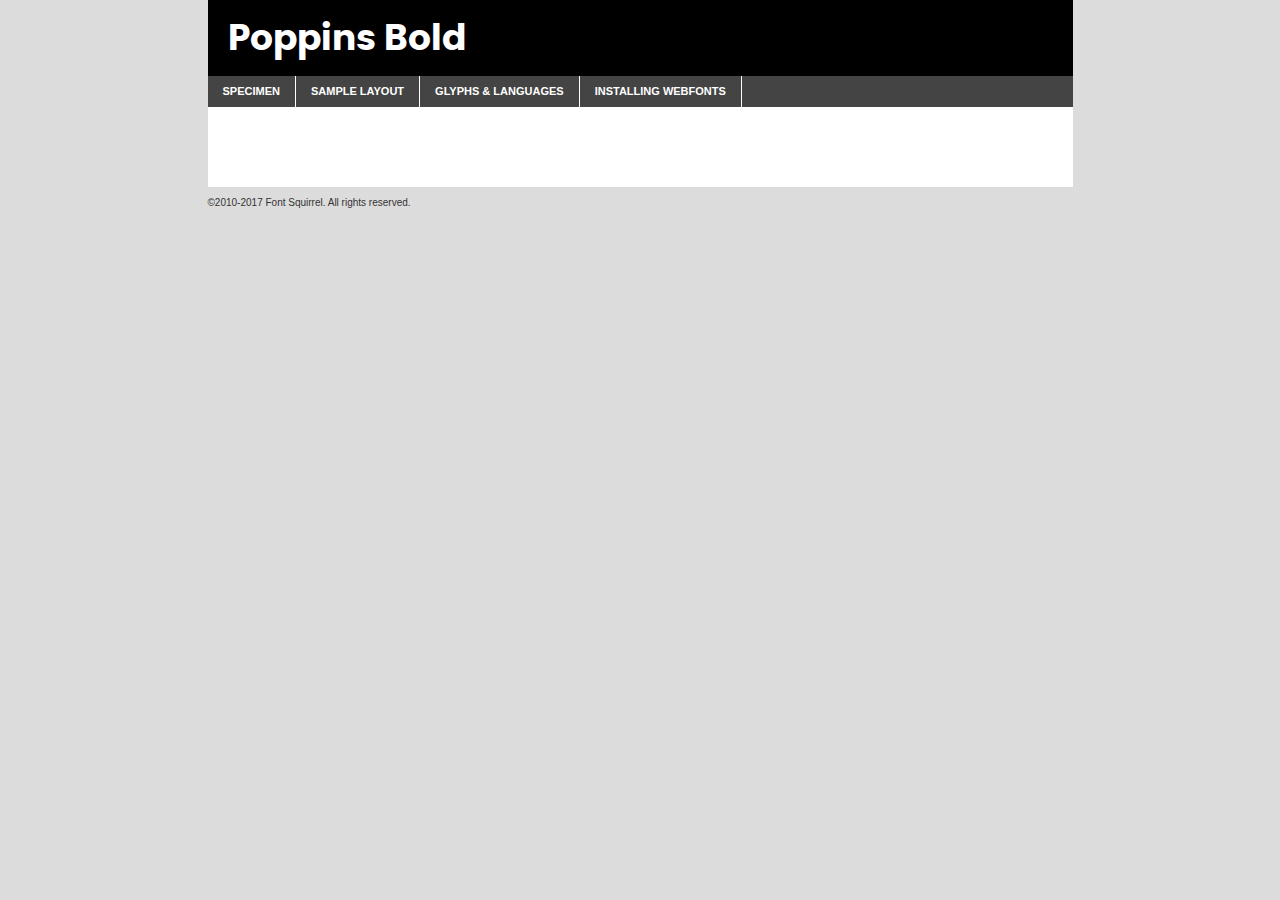
<file: components/fonts/poppins-bold-demo.html>
<!DOCTYPE html PUBLIC "-//W3C//DTD XHTML 1.0 Transitional//EN"
	"http://www.w3.org/TR/xhtml1/DTD/xhtml1-transitional.dtd">

<html xmlns="http://www.w3.org/1999/xhtml" xml:lang="en" lang="en">
<head>
	<meta http-equiv="Content-Type" content="text/html; charset=utf-8" />
	<script src="http://ajax.googleapis.com/ajax/libs/jquery/1.7.2/jquery.min.js" type="text/javascript" charset="utf-8"></script>
	<script type="text/javascript">
	(function($){$.fn.easyTabs=function(option){var param=jQuery.extend({fadeSpeed:"fast",defaultContent:1,activeClass:'active'},option);$(this).each(function(){var thisId="#"+this.id;if(param.defaultContent==''){param.defaultContent=1;}
	if(typeof param.defaultContent=="number")
	{var defaultTab=$(thisId+" .tabs li:eq("+(param.defaultContent-1)+") a").attr('href').substr(1);}else{var defaultTab=param.defaultContent;}
	$(thisId+" .tabs li a").each(function(){var tabToHide=$(this).attr('href').substr(1);$("#"+tabToHide).addClass('easytabs-tab-content');});hideAll();changeContent(defaultTab);function hideAll(){$(thisId+" .easytabs-tab-content").hide();}
	function changeContent(tabId){hideAll();$(thisId+" .tabs li").removeClass(param.activeClass);$(thisId+" .tabs li a[href=#"+tabId+"]").closest('li').addClass(param.activeClass);if(param.fadeSpeed!="none")
	{$(thisId+" #"+tabId).fadeIn(param.fadeSpeed);}else{$(thisId+" #"+tabId).show();}}
	$(thisId+" .tabs li").click(function(){var tabId=$(this).find('a').attr('href').substr(1);changeContent(tabId);return false;});});}})(jQuery);
	</script>
	<link rel="stylesheet" href="specimen_files/specimen_stylesheet.css" type="text/css" charset="utf-8" />
	<link rel="stylesheet" href="stylesheet.css" type="text/css" charset="utf-8" />

	<style type="text/css">
					body{
				font-family: 'poppinsbold';
							}
		</style>

	<title>Poppins Bold Specimen</title>
	
	
	<script type="text/javascript" charset="utf-8">
		$(document).ready(function() {
			$('#container').easyTabs({defaultContent:1});
		});
	</script>
</head>

<body>
<div id="container">
	<div id="header">
		Poppins Bold	</div>
	<ul class="tabs">
		<li><a href="#specimen">Specimen</a></li>
		<li><a href="#layout">Sample Layout</a></li>
				<li><a href="#glyphs">Glyphs &amp; Languages</a></li>
		<li><a href="#installing">Installing Webfonts</a></li>
		
	</ul>
	
	<div id="main_content">

		
			<div id="specimen">
		
				<div class="section">
					<div class="grid12 firstcol">
						<div class="huge">AaBb</div>
					</div>
				</div>
		
				<div class="section">
					<div class="glyph_range">A&#x200B;B&#x200b;C&#x200b;D&#x200b;E&#x200b;F&#x200b;G&#x200b;H&#x200b;I&#x200b;J&#x200b;K&#x200b;L&#x200b;M&#x200b;N&#x200b;O&#x200b;P&#x200b;Q&#x200b;R&#x200b;S&#x200b;T&#x200b;U&#x200b;V&#x200b;W&#x200b;X&#x200b;Y&#x200b;Z&#x200b;a&#x200b;b&#x200b;c&#x200b;d&#x200b;e&#x200b;f&#x200b;g&#x200b;h&#x200b;i&#x200b;j&#x200b;k&#x200b;l&#x200b;m&#x200b;n&#x200b;o&#x200b;p&#x200b;q&#x200b;r&#x200b;s&#x200b;t&#x200b;u&#x200b;v&#x200b;w&#x200b;x&#x200b;y&#x200b;z&#x200b;1&#x200b;2&#x200b;3&#x200b;4&#x200b;5&#x200b;6&#x200b;7&#x200b;8&#x200b;9&#x200b;0&#x200b;&amp;&#x200b;.&#x200b;,&#x200b;?&#x200b;!&#x200b;&#64;&#x200b;(&#x200b;)&#x200b;#&#x200b;$&#x200b;%&#x200b;*&#x200b;+&#x200b;-&#x200b;=&#x200b;:&#x200b;;</div>
				</div>
				<div class="section">
					<div class="grid12 firstcol">
						<table class="sample_table">
							<tr><td>10</td><td class="size10">abcdefghijklmnopqrstuvwxyzABCDEFGHIJKLMNOPQRSTUVWXYZ0123456789abcdefghijklmnopqrstuvwxyzABCDEFGHIJKLMNOPQRSTUVWXYZ0123456789abcdefghijklmnopqrstuvwxyzABCDEFGHIJKLMNOPQRSTUVWXYZ</td></tr>
							<tr><td>11</td><td class="size11">abcdefghijklmnopqrstuvwxyzABCDEFGHIJKLMNOPQRSTUVWXYZ0123456789abcdefghijklmnopqrstuvwxyzABCDEFGHIJKLMNOPQRSTUVWXYZ0123456789abcdefghijklmnopqrstuvwxyzABCDEFGHIJKLMNOPQRSTUVWXYZ</td></tr>
							<tr><td>12</td><td class="size12">abcdefghijklmnopqrstuvwxyzABCDEFGHIJKLMNOPQRSTUVWXYZ0123456789abcdefghijklmnopqrstuvwxyzABCDEFGHIJKLMNOPQRSTUVWXYZ0123456789abcdefghijklmnopqrstuvwxyzABCDEFGHIJKLMNOPQRSTUVWXYZ</td></tr>
							<tr><td>13</td><td class="size13">abcdefghijklmnopqrstuvwxyzABCDEFGHIJKLMNOPQRSTUVWXYZ0123456789abcdefghijklmnopqrstuvwxyzABCDEFGHIJKLMNOPQRSTUVWXYZ0123456789abcdefghijklmnopqrstuvwxyzABCDEFGHIJKLMNOPQRSTUVWXYZ</td></tr>
							<tr><td>14</td><td class="size14">abcdefghijklmnopqrstuvwxyzABCDEFGHIJKLMNOPQRSTUVWXYZ0123456789abcdefghijklmnopqrstuvwxyzABCDEFGHIJKLMNOPQRSTUVWXYZ0123456789abcdefghijklmnopqrstuvwxyzABCDEFGHIJKLMNOPQRSTUVWXYZ</td></tr>
							<tr><td>16</td><td class="size16">abcdefghijklmnopqrstuvwxyzABCDEFGHIJKLMNOPQRSTUVWXYZ0123456789abcdefghijklmnopqrstuvwxyzABCDEFGHIJKLMNOPQRSTUVWXYZ</td></tr>
							<tr><td>18</td><td class="size18">abcdefghijklmnopqrstuvwxyzABCDEFGHIJKLMNOPQRSTUVWXYZ0123456789abcdefghijklmnopqrstuvwxyzABCDEFGHIJKLMNOPQRSTUVWXYZ</td></tr>
							<tr><td>20</td><td class="size20">abcdefghijklmnopqrstuvwxyzABCDEFGHIJKLMNOPQRSTUVWXYZ0123456789abcdefghijklmnopqrstuvwxyzABCDEFGHIJKLMNOPQRSTUVWXYZ</td></tr>
							<tr><td>24</td><td class="size24">abcdefghijklmnopqrstuvwxyzABCDEFGHIJKLMNOPQRSTUVWXYZ0123456789abcdefghijklmnopqrstuvwxyzABCDEFGHIJKLMNOPQRSTUVWXYZ</td></tr>
							<tr><td>30</td><td class="size30">abcdefghijklmnopqrstuvwxyzABCDEFGHIJKLMNOPQRSTUVWXYZ0123456789abcdefghijklmnopqrstuvwxyzABCDEFGHIJKLMNOPQRSTUVWXYZ</td></tr>
							<tr><td>36</td><td class="size36">abcdefghijklmnopqrstuvwxyzABCDEFGHIJKLMNOPQRSTUVWXYZ0123456789abcdefghijklmnopqrstuvwxyzABCDEFGHIJKLMNOPQRSTUVWXYZ</td></tr>
							<tr><td>48</td><td class="size48">abcdefghijklmnopqrstuvwxyzABCDEFGHIJKLMNOPQRSTUVWXYZ0123456789abcdefghijklmnopqrstuvwxyzABCDEFGHIJKLMNOPQRSTUVWXYZ</td></tr>
							<tr><td>60</td><td class="size60">abcdefghijklmnopqrstuvwxyzABCDEFGHIJKLMNOPQRSTUVWXYZ0123456789abcdefghijklmnopqrstuvwxyzABCDEFGHIJKLMNOPQRSTUVWXYZ</td></tr>
							<tr><td>72</td><td class="size72">abcdefghijklmnopqrstuvwxyzABCDEFGHIJKLMNOPQRSTUVWXYZ0123456789abcdefghijklmnopqrstuvwxyzABCDEFGHIJKLMNOPQRSTUVWXYZ</td></tr>
							<tr><td>90</td><td class="size90">abcdefghijklmnopqrstuvwxyzABCDEFGHIJKLMNOPQRSTUVWXYZ0123456789abcdefghijklmnopqrstuvwxyzABCDEFGHIJKLMNOPQRSTUVWXYZ</td></tr>
						</table>
				
					</div>
			
				</div>
		
		
		
								<div class="section" id="bodycomparison">


										<div id="xheight">
				<div class="fontbody">&#x25FC;&#x25FC;&#x25FC;&#x25FC;&#x25FC;&#x25FC;&#x25FC;&#x25FC;&#x25FC;&#x25FC;&#x25FC;&#x25FC;&#x25FC;&#x25FC;&#x25FC;&#x25FC;&#x25FC;&#x25FC;&#x25FC;&#x25FC;&#x25FC;&#x25FC;&#x25FC;&#x25FC;&#x25FC;&#x25FC;&#x25FC;&#x25FC;&#x25FC;&#x25FC;&#x25FC;&#x25FC;&#x25FC;&#x25FC;&#x25FC;&#x25FC;&#x25FC;&#x25FC;&#x25FC;&#x25FC;&#x25FC;&#x25FC;&#x25FC;&#x25FC;&#x25FC;&#x25FC;&#x25FC;&#x25FC;&#x25FC;&#x25FC;&#x25FC;&#x25FC;&#x25FC;&#x25FC;&#x25FC;&#x25FC;&#x25FC;&#x25FC;&#x25FC;&#x25FC;&#x25FC;&#x25FC;&#x25FC;&#x25FC;&#x25FC;&#x25FC;&#x25FC;&#x25FC;&#x25FC;&#x25FC;&#x25FC;&#x25FC;&#x25FC;&#x25FC;&#x25FC;&#x25FC;&#x25FC;&#x25FC;&#x25FC;&#x25FC;&#x25FC;&#x25FC;&#x25FC;&#x25FC;&#x25FC;&#x25FC;&#x25FC;&#x25FC;&#x25FC;&#x25FC;&#x25FC;&#x25FC;&#x25FC;&#x25FC;&#x25FC;&#x25FC;&#x25FC;&#x25FC;&#x25FC;body</div><div class="arialbody">body</div><div class="verdanabody">body</div><div class="georgiabody">body</div></div>
										<div class="fontbody" style="z-index:1">
											body<span>Poppins Bold</span>
										</div>
										<div class="arialbody" style="z-index:1">
											body<span>Arial</span>
										</div>
										<div class="verdanabody" style="z-index:1">
											body<span>Verdana</span>
										</div>
										<div class="georgiabody" style="z-index:1">
											body<span>Georgia</span>
										</div>



								</div>
		
		
				<div class="section psample psample_row1" id="">
					
					<div class="grid2 firstcol">
						<p class="size10"><span>10.</span>Aenean lacinia bibendum nulla sed consectetur. Fusce dapibus, tellus ac cursus commodo, tortor mauris condimentum nibh, ut fermentum massa justo sit amet risus. Nullam id dolor id nibh ultricies vehicula ut id elit. Cum sociis natoque penatibus et magnis dis parturient montes, nascetur ridiculus mus. Nulla vitae elit libero, a pharetra augue.</p>
			
					</div>
					<div class="grid3">
						<p class="size11"><span>11.</span>Aenean lacinia bibendum nulla sed consectetur. Fusce dapibus, tellus ac cursus commodo, tortor mauris condimentum nibh, ut fermentum massa justo sit amet risus. Nullam id dolor id nibh ultricies vehicula ut id elit. Cum sociis natoque penatibus et magnis dis parturient montes, nascetur ridiculus mus. Nulla vitae elit libero, a pharetra augue.</p>
			
					</div>
					<div class="grid3">
						<p class="size12"><span>12.</span>Aenean lacinia bibendum nulla sed consectetur. Fusce dapibus, tellus ac cursus commodo, tortor mauris condimentum nibh, ut fermentum massa justo sit amet risus. Nullam id dolor id nibh ultricies vehicula ut id elit. Cum sociis natoque penatibus et magnis dis parturient montes, nascetur ridiculus mus. Nulla vitae elit libero, a pharetra augue.</p>
			
					</div>
					<div class="grid4">
						<p class="size13"><span>13.</span>Aenean lacinia bibendum nulla sed consectetur. Fusce dapibus, tellus ac cursus commodo, tortor mauris condimentum nibh, ut fermentum massa justo sit amet risus. Nullam id dolor id nibh ultricies vehicula ut id elit. Cum sociis natoque penatibus et magnis dis parturient montes, nascetur ridiculus mus. Nulla vitae elit libero, a pharetra augue.</p>
			
					</div>
					<div class="white_blend"></div>
					
				</div>
				<div class="section psample psample_row2" id="">
					<div class="grid3 firstcol">
						<p class="size14"><span>14.</span>Aenean lacinia bibendum nulla sed consectetur. Fusce dapibus, tellus ac cursus commodo, tortor mauris condimentum nibh, ut fermentum massa justo sit amet risus. Nullam id dolor id nibh ultricies vehicula ut id elit. Cum sociis natoque penatibus et magnis dis parturient montes, nascetur ridiculus mus. Nulla vitae elit libero, a pharetra augue.</p>
			
					</div>
					<div class="grid4">
						<p class="size16"><span>16.</span>Aenean lacinia bibendum nulla sed consectetur. Fusce dapibus, tellus ac cursus commodo, tortor mauris condimentum nibh, ut fermentum massa justo sit amet risus. Nullam id dolor id nibh ultricies vehicula ut id elit. Cum sociis natoque penatibus et magnis dis parturient montes, nascetur ridiculus mus. Nulla vitae elit libero, a pharetra augue.</p>
			
					</div>
					<div class="grid5">
						<p class="size18"><span>18.</span>Aenean lacinia bibendum nulla sed consectetur. Fusce dapibus, tellus ac cursus commodo, tortor mauris condimentum nibh, ut fermentum massa justo sit amet risus. Nullam id dolor id nibh ultricies vehicula ut id elit. Cum sociis natoque penatibus et magnis dis parturient montes, nascetur ridiculus mus. Nulla vitae elit libero, a pharetra augue.</p>
			
					</div>

					<div class="white_blend"></div>

				</div>
				
				<div class="section psample psample_row3" id="">
					<div class="grid5 firstcol">
						<p class="size20"><span>20.</span>Aenean lacinia bibendum nulla sed consectetur. Fusce dapibus, tellus ac cursus commodo, tortor mauris condimentum nibh, ut fermentum massa justo sit amet risus. Nullam id dolor id nibh ultricies vehicula ut id elit. Cum sociis natoque penatibus et magnis dis parturient montes, nascetur ridiculus mus. Nulla vitae elit libero, a pharetra augue.</p>
					</div>
					<div class="grid7">
						<p class="size24"><span>24.</span>Aenean lacinia bibendum nulla sed consectetur. Fusce dapibus, tellus ac cursus commodo, tortor mauris condimentum nibh, ut fermentum massa justo sit amet risus. Nullam id dolor id nibh ultricies vehicula ut id elit. Cum sociis natoque penatibus et magnis dis parturient montes, nascetur ridiculus mus. Nulla vitae elit libero, a pharetra augue.</p>
					</div>
					
					<div class="white_blend"></div>
					
				</div>
				
				<div class="section psample psample_row4" id="">
					<div class="grid12 firstcol">
						<p class="size30"><span>30.</span>Aenean lacinia bibendum nulla sed consectetur. Fusce dapibus, tellus ac cursus commodo, tortor mauris condimentum nibh, ut fermentum massa justo sit amet risus. Nullam id dolor id nibh ultricies vehicula ut id elit. Cum sociis natoque penatibus et magnis dis parturient montes, nascetur ridiculus mus. Nulla vitae elit libero, a pharetra augue.</p>
					</div>
					<div class="white_blend"></div>
					
				</div>
				
				
				
				<div class="section psample psample_row1 fullreverse">
					<div class="grid2 firstcol">
						<p class="size10"><span>10.</span>Aenean lacinia bibendum nulla sed consectetur. Fusce dapibus, tellus ac cursus commodo, tortor mauris condimentum nibh, ut fermentum massa justo sit amet risus. Nullam id dolor id nibh ultricies vehicula ut id elit. Cum sociis natoque penatibus et magnis dis parturient montes, nascetur ridiculus mus. Nulla vitae elit libero, a pharetra augue.</p>
			
					</div>
					<div class="grid3">
						<p class="size11"><span>11.</span>Aenean lacinia bibendum nulla sed consectetur. Fusce dapibus, tellus ac cursus commodo, tortor mauris condimentum nibh, ut fermentum massa justo sit amet risus. Nullam id dolor id nibh ultricies vehicula ut id elit. Cum sociis natoque penatibus et magnis dis parturient montes, nascetur ridiculus mus. Nulla vitae elit libero, a pharetra augue.</p>
			
					</div>
					<div class="grid3">
						<p class="size12"><span>12.</span>Aenean lacinia bibendum nulla sed consectetur. Fusce dapibus, tellus ac cursus commodo, tortor mauris condimentum nibh, ut fermentum massa justo sit amet risus. Nullam id dolor id nibh ultricies vehicula ut id elit. Cum sociis natoque penatibus et magnis dis parturient montes, nascetur ridiculus mus. Nulla vitae elit libero, a pharetra augue.</p>
			
					</div>
					<div class="grid4">
						<p class="size13"><span>13.</span>Aenean lacinia bibendum nulla sed consectetur. Fusce dapibus, tellus ac cursus commodo, tortor mauris condimentum nibh, ut fermentum massa justo sit amet risus. Nullam id dolor id nibh ultricies vehicula ut id elit. Cum sociis natoque penatibus et magnis dis parturient montes, nascetur ridiculus mus. Nulla vitae elit libero, a pharetra augue.</p>
			
					</div>
					<div class="black_blend"></div>
					
				</div>
				
				<div class="section psample psample_row2 fullreverse">
					<div class="grid3 firstcol">
						<p class="size14"><span>14.</span>Aenean lacinia bibendum nulla sed consectetur. Fusce dapibus, tellus ac cursus commodo, tortor mauris condimentum nibh, ut fermentum massa justo sit amet risus. Nullam id dolor id nibh ultricies vehicula ut id elit. Cum sociis natoque penatibus et magnis dis parturient montes, nascetur ridiculus mus. Nulla vitae elit libero, a pharetra augue.</p>
			
					</div>
					<div class="grid4">
						<p class="size16"><span>16.</span>Aenean lacinia bibendum nulla sed consectetur. Fusce dapibus, tellus ac cursus commodo, tortor mauris condimentum nibh, ut fermentum massa justo sit amet risus. Nullam id dolor id nibh ultricies vehicula ut id elit. Cum sociis natoque penatibus et magnis dis parturient montes, nascetur ridiculus mus. Nulla vitae elit libero, a pharetra augue.</p>
			
					</div>
					<div class="grid5">
						<p class="size18"><span>18.</span>Aenean lacinia bibendum nulla sed consectetur. Fusce dapibus, tellus ac cursus commodo, tortor mauris condimentum nibh, ut fermentum massa justo sit amet risus. Nullam id dolor id nibh ultricies vehicula ut id elit. Cum sociis natoque penatibus et magnis dis parturient montes, nascetur ridiculus mus. Nulla vitae elit libero, a pharetra augue.</p>
			
					</div>
					<div class="black_blend"></div>

				</div>
				
				<div class="section psample fullreverse psample_row3" id="">
					<div class="grid5 firstcol">
						<p class="size20"><span>20.</span>Aenean lacinia bibendum nulla sed consectetur. Fusce dapibus, tellus ac cursus commodo, tortor mauris condimentum nibh, ut fermentum massa justo sit amet risus. Nullam id dolor id nibh ultricies vehicula ut id elit. Cum sociis natoque penatibus et magnis dis parturient montes, nascetur ridiculus mus. Nulla vitae elit libero, a pharetra augue.</p>
					</div>
					<div class="grid7">
						<p class="size24"><span>24.</span>Aenean lacinia bibendum nulla sed consectetur. Fusce dapibus, tellus ac cursus commodo, tortor mauris condimentum nibh, ut fermentum massa justo sit amet risus. Nullam id dolor id nibh ultricies vehicula ut id elit. Cum sociis natoque penatibus et magnis dis parturient montes, nascetur ridiculus mus. Nulla vitae elit libero, a pharetra augue.</p>
					</div>
					
					<div class="black_blend"></div>
					
				</div>
				
				<div class="section psample fullreverse psample_row4" id="" style="border-bottom: 20px #000 solid;">
					<div class="grid12 firstcol">
						<p class="size30"><span>30.</span>Aenean lacinia bibendum nulla sed consectetur. Fusce dapibus, tellus ac cursus commodo, tortor mauris condimentum nibh, ut fermentum massa justo sit amet risus. Nullam id dolor id nibh ultricies vehicula ut id elit. Cum sociis natoque penatibus et magnis dis parturient montes, nascetur ridiculus mus. Nulla vitae elit libero, a pharetra augue.</p>
					</div>
					<div class="black_blend"></div>
					
				</div>
				
				
				
				
			</div>
			
			<div id="layout">
				
				<div class="section">
					
					<div class="grid12 firstcol">
						<h1>Lorem Ipsum Dolor</h1>
						<h2>Etiam porta sem malesuada magna mollis euismod</h2>
						
						<p class="byline">By <a href="#link">Aenean Lacinia</a></p>
					</div>
				</div>
				<div class="section">
					<div class="grid8 firstcol">
						<p class="large">Donec sed odio dui. Morbi leo risus, porta ac consectetur ac, vestibulum at eros. Fusce dapibus, tellus ac cursus commodo, tortor mauris condimentum nibh, ut fermentum massa justo sit amet risus. </p>

						
						<h3>Pellentesque ornare sem</h3>

						<p>Maecenas sed diam eget risus varius blandit sit amet non magna. Maecenas faucibus mollis interdum. Donec ullamcorper nulla non metus auctor fringilla. Nullam id dolor id nibh ultricies vehicula ut id elit. Nullam id dolor id nibh ultricies vehicula ut id elit. </p>

						<p>Aenean eu leo quam. Pellentesque ornare sem lacinia quam venenatis vestibulum. Lorem ipsum dolor sit amet, consectetur adipiscing elit. Cum sociis natoque penatibus et magnis dis parturient montes, nascetur ridiculus mus. </p>

						<p>Nulla vitae elit libero, a pharetra augue. Praesent commodo cursus magna, vel scelerisque nisl consectetur et. Aenean lacinia bibendum nulla sed consectetur. </p>

						<p>Nullam quis risus eget urna mollis ornare vel eu leo. Nullam quis risus eget urna mollis ornare vel eu leo. Maecenas sed diam eget risus varius blandit sit amet non magna. Donec ullamcorper nulla non metus auctor fringilla. </p>

						<h3>Cras mattis consectetur</h3>

						<p>Aenean eu leo quam. Pellentesque ornare sem lacinia quam venenatis vestibulum. Aenean lacinia bibendum nulla sed consectetur. Integer posuere erat a ante venenatis dapibus posuere velit aliquet. Cras mattis consectetur purus sit amet fermentum. </p>

						<p>Nullam id dolor id nibh ultricies vehicula ut id elit. Nullam quis risus eget urna mollis ornare vel eu leo. Cras mattis consectetur purus sit amet fermentum.</p>
					</div>
					
					<div class="grid4 sidebar">
						
						<div class="box reverse">
							<p class="last">Nullam quis risus eget urna mollis ornare vel eu leo. Donec ullamcorper nulla non metus auctor fringilla. Cras mattis consectetur purus sit amet fermentum. Sed posuere consectetur est at lobortis. Lorem ipsum dolor sit amet, consectetur adipiscing elit. </p>
						</div>
						
						<p class="caption">Maecenas sed diam eget risus varius.</p>

						<p>Vestibulum id ligula porta felis euismod semper. Integer posuere erat a ante venenatis dapibus posuere velit aliquet. Vestibulum id ligula porta felis euismod semper. Sed posuere consectetur est at lobortis. Maecenas sed diam eget risus varius blandit sit amet non magna. Fusce dapibus, tellus ac cursus commodo, tortor mauris condimentum nibh, ut fermentum massa justo sit amet risus. </p>

					

						<p>Duis mollis, est non commodo luctus, nisi erat porttitor ligula, eget lacinia odio sem nec elit. Aenean lacinia bibendum nulla sed consectetur. Vivamus sagittis lacus vel augue laoreet rutrum faucibus dolor auctor. Aenean lacinia bibendum nulla sed consectetur. Nullam quis risus eget urna mollis ornare vel eu leo. </p>

						<p>Praesent commodo cursus magna, vel scelerisque nisl consectetur et. Donec ullamcorper nulla non metus auctor fringilla. Maecenas faucibus mollis interdum. Fusce dapibus, tellus ac cursus commodo, tortor mauris condimentum nibh, ut fermentum massa justo sit amet risus. </p>

					</div>
				</div>
				
			</div>


			



		<div id="glyphs">
			<div class="section">
				<div class="grid12 firstcol">
			
				<h1>Language Support</h1>
				<p>The subset of Poppins Bold in this kit supports the following languages:<br />
			
					Albanian, Basque, Breton, Chamorro, Danish, Dutch, English, Faroese, Finnish, French, Frisian, Galician, German, Icelandic, Italian, Malagasy, Norwegian, Portuguese, Spanish, Alsatian, Aragonese, Arapaho, Arrernte, Asturian, Aymara, Bislama, Cebuano, Corsican, Fijian, French_creole, Genoese, Gilbertese, Greenlandic, Haitian_creole, Hiligaynon, Hmong, Hopi, Ibanag, Iloko_ilokano, Indonesian, Interglossa_glosa, Interlingua, Irish_gaelic, Jerriais, Lojban, Lombard, Luxembourgeois, Manx, Mohawk, Norfolk_pitcairnese, Occitan, Oromo, Pangasinan, Papiamento, Piedmontese, Potawatomi, Rhaeto-romance, Romansh, Rotokas, Sami_lule, Samoan, Sardinian, Scots_gaelic, Seychelles_creole, Shona, Sicilian, Somali, Southern_ndebele, Swahili, Swati_swazi, Tagalog_filipino_pilipino, Tetum, Tok_pisin, Uyghur_latinized, Volapuk, Walloon, Warlpiri, Xhosa, Yapese, Zulu, Latinbasic, Ubasic, Demo				</p>
				<h1>Glyph Chart</h1>
				<p>The subset of Poppins Bold in this kit includes all the glyphs listed below. Unicode entities are included above each glyph to help you insert individual characters into your layout.</p>
				<div id="glyph_chart">
			
																														 <div><p>&amp;#13;</p>&#13;</div>
																				 <div><p>&amp;#32;</p>&#32;</div>
																				 <div><p>&amp;#33;</p>&#33;</div>
																				 <div><p>&amp;#34;</p>&#34;</div>
																				 <div><p>&amp;#35;</p>&#35;</div>
																				 <div><p>&amp;#36;</p>&#36;</div>
																				 <div><p>&amp;#37;</p>&#37;</div>
																				 <div><p>&amp;#38;</p>&#38;</div>
																				 <div><p>&amp;#39;</p>&#39;</div>
																				 <div><p>&amp;#40;</p>&#40;</div>
																				 <div><p>&amp;#41;</p>&#41;</div>
																				 <div><p>&amp;#42;</p>&#42;</div>
																				 <div><p>&amp;#43;</p>&#43;</div>
																				 <div><p>&amp;#44;</p>&#44;</div>
																				 <div><p>&amp;#45;</p>&#45;</div>
																				 <div><p>&amp;#46;</p>&#46;</div>
																				 <div><p>&amp;#47;</p>&#47;</div>
																				 <div><p>&amp;#48;</p>&#48;</div>
																				 <div><p>&amp;#49;</p>&#49;</div>
																				 <div><p>&amp;#50;</p>&#50;</div>
																				 <div><p>&amp;#51;</p>&#51;</div>
																				 <div><p>&amp;#52;</p>&#52;</div>
																				 <div><p>&amp;#53;</p>&#53;</div>
																				 <div><p>&amp;#54;</p>&#54;</div>
																				 <div><p>&amp;#55;</p>&#55;</div>
																				 <div><p>&amp;#56;</p>&#56;</div>
																				 <div><p>&amp;#57;</p>&#57;</div>
																				 <div><p>&amp;#58;</p>&#58;</div>
																				 <div><p>&amp;#59;</p>&#59;</div>
																				 <div><p>&amp;#60;</p>&#60;</div>
																				 <div><p>&amp;#61;</p>&#61;</div>
																				 <div><p>&amp;#62;</p>&#62;</div>
																				 <div><p>&amp;#63;</p>&#63;</div>
																				 <div><p>&amp;#64;</p>&#64;</div>
																				 <div><p>&amp;#65;</p>&#65;</div>
																				 <div><p>&amp;#66;</p>&#66;</div>
																				 <div><p>&amp;#67;</p>&#67;</div>
																				 <div><p>&amp;#68;</p>&#68;</div>
																				 <div><p>&amp;#69;</p>&#69;</div>
																				 <div><p>&amp;#70;</p>&#70;</div>
																				 <div><p>&amp;#71;</p>&#71;</div>
																				 <div><p>&amp;#72;</p>&#72;</div>
																				 <div><p>&amp;#73;</p>&#73;</div>
																				 <div><p>&amp;#74;</p>&#74;</div>
																				 <div><p>&amp;#75;</p>&#75;</div>
																				 <div><p>&amp;#76;</p>&#76;</div>
																				 <div><p>&amp;#77;</p>&#77;</div>
																				 <div><p>&amp;#78;</p>&#78;</div>
																				 <div><p>&amp;#79;</p>&#79;</div>
																				 <div><p>&amp;#80;</p>&#80;</div>
																				 <div><p>&amp;#81;</p>&#81;</div>
																				 <div><p>&amp;#82;</p>&#82;</div>
																				 <div><p>&amp;#83;</p>&#83;</div>
																				 <div><p>&amp;#84;</p>&#84;</div>
																				 <div><p>&amp;#85;</p>&#85;</div>
																				 <div><p>&amp;#86;</p>&#86;</div>
																				 <div><p>&amp;#87;</p>&#87;</div>
																				 <div><p>&amp;#88;</p>&#88;</div>
																				 <div><p>&amp;#89;</p>&#89;</div>
																				 <div><p>&amp;#90;</p>&#90;</div>
																				 <div><p>&amp;#91;</p>&#91;</div>
																				 <div><p>&amp;#92;</p>&#92;</div>
																				 <div><p>&amp;#93;</p>&#93;</div>
																				 <div><p>&amp;#94;</p>&#94;</div>
																				 <div><p>&amp;#95;</p>&#95;</div>
																				 <div><p>&amp;#96;</p>&#96;</div>
																				 <div><p>&amp;#97;</p>&#97;</div>
																				 <div><p>&amp;#98;</p>&#98;</div>
																				 <div><p>&amp;#99;</p>&#99;</div>
																				 <div><p>&amp;#100;</p>&#100;</div>
																				 <div><p>&amp;#101;</p>&#101;</div>
																				 <div><p>&amp;#102;</p>&#102;</div>
																				 <div><p>&amp;#103;</p>&#103;</div>
																				 <div><p>&amp;#104;</p>&#104;</div>
																				 <div><p>&amp;#105;</p>&#105;</div>
																				 <div><p>&amp;#106;</p>&#106;</div>
																				 <div><p>&amp;#107;</p>&#107;</div>
																				 <div><p>&amp;#108;</p>&#108;</div>
																				 <div><p>&amp;#109;</p>&#109;</div>
																				 <div><p>&amp;#110;</p>&#110;</div>
																				 <div><p>&amp;#111;</p>&#111;</div>
																				 <div><p>&amp;#112;</p>&#112;</div>
																				 <div><p>&amp;#113;</p>&#113;</div>
																				 <div><p>&amp;#114;</p>&#114;</div>
																				 <div><p>&amp;#115;</p>&#115;</div>
																				 <div><p>&amp;#116;</p>&#116;</div>
																				 <div><p>&amp;#117;</p>&#117;</div>
																				 <div><p>&amp;#118;</p>&#118;</div>
																				 <div><p>&amp;#119;</p>&#119;</div>
																				 <div><p>&amp;#120;</p>&#120;</div>
																				 <div><p>&amp;#121;</p>&#121;</div>
																				 <div><p>&amp;#122;</p>&#122;</div>
																				 <div><p>&amp;#123;</p>&#123;</div>
																				 <div><p>&amp;#124;</p>&#124;</div>
																				 <div><p>&amp;#125;</p>&#125;</div>
																				 <div><p>&amp;#126;</p>&#126;</div>
																				 <div><p>&amp;#160;</p>&#160;</div>
																				 <div><p>&amp;#161;</p>&#161;</div>
																				 <div><p>&amp;#162;</p>&#162;</div>
																				 <div><p>&amp;#163;</p>&#163;</div>
																				 <div><p>&amp;#164;</p>&#164;</div>
																				 <div><p>&amp;#165;</p>&#165;</div>
																				 <div><p>&amp;#166;</p>&#166;</div>
																				 <div><p>&amp;#167;</p>&#167;</div>
																				 <div><p>&amp;#168;</p>&#168;</div>
																				 <div><p>&amp;#169;</p>&#169;</div>
																				 <div><p>&amp;#170;</p>&#170;</div>
																				 <div><p>&amp;#171;</p>&#171;</div>
																				 <div><p>&amp;#172;</p>&#172;</div>
																				 <div><p>&amp;#173;</p>&#173;</div>
																				 <div><p>&amp;#174;</p>&#174;</div>
																				 <div><p>&amp;#175;</p>&#175;</div>
																				 <div><p>&amp;#176;</p>&#176;</div>
																				 <div><p>&amp;#177;</p>&#177;</div>
																				 <div><p>&amp;#178;</p>&#178;</div>
																				 <div><p>&amp;#179;</p>&#179;</div>
																				 <div><p>&amp;#180;</p>&#180;</div>
																				 <div><p>&amp;#181;</p>&#181;</div>
																				 <div><p>&amp;#182;</p>&#182;</div>
																				 <div><p>&amp;#183;</p>&#183;</div>
																				 <div><p>&amp;#184;</p>&#184;</div>
																				 <div><p>&amp;#185;</p>&#185;</div>
																				 <div><p>&amp;#186;</p>&#186;</div>
																				 <div><p>&amp;#187;</p>&#187;</div>
																				 <div><p>&amp;#188;</p>&#188;</div>
																				 <div><p>&amp;#189;</p>&#189;</div>
																				 <div><p>&amp;#190;</p>&#190;</div>
																				 <div><p>&amp;#191;</p>&#191;</div>
																				 <div><p>&amp;#192;</p>&#192;</div>
																				 <div><p>&amp;#193;</p>&#193;</div>
																				 <div><p>&amp;#194;</p>&#194;</div>
																				 <div><p>&amp;#195;</p>&#195;</div>
																				 <div><p>&amp;#196;</p>&#196;</div>
																				 <div><p>&amp;#197;</p>&#197;</div>
																				 <div><p>&amp;#198;</p>&#198;</div>
																				 <div><p>&amp;#199;</p>&#199;</div>
																				 <div><p>&amp;#200;</p>&#200;</div>
																				 <div><p>&amp;#201;</p>&#201;</div>
																				 <div><p>&amp;#202;</p>&#202;</div>
																				 <div><p>&amp;#203;</p>&#203;</div>
																				 <div><p>&amp;#204;</p>&#204;</div>
																				 <div><p>&amp;#205;</p>&#205;</div>
																				 <div><p>&amp;#206;</p>&#206;</div>
																				 <div><p>&amp;#207;</p>&#207;</div>
																				 <div><p>&amp;#208;</p>&#208;</div>
																				 <div><p>&amp;#209;</p>&#209;</div>
																				 <div><p>&amp;#210;</p>&#210;</div>
																				 <div><p>&amp;#211;</p>&#211;</div>
																				 <div><p>&amp;#212;</p>&#212;</div>
																				 <div><p>&amp;#213;</p>&#213;</div>
																				 <div><p>&amp;#214;</p>&#214;</div>
																				 <div><p>&amp;#215;</p>&#215;</div>
																				 <div><p>&amp;#216;</p>&#216;</div>
																				 <div><p>&amp;#217;</p>&#217;</div>
																				 <div><p>&amp;#218;</p>&#218;</div>
																				 <div><p>&amp;#219;</p>&#219;</div>
																				 <div><p>&amp;#220;</p>&#220;</div>
																				 <div><p>&amp;#221;</p>&#221;</div>
																				 <div><p>&amp;#222;</p>&#222;</div>
																				 <div><p>&amp;#223;</p>&#223;</div>
																				 <div><p>&amp;#224;</p>&#224;</div>
																				 <div><p>&amp;#225;</p>&#225;</div>
																				 <div><p>&amp;#226;</p>&#226;</div>
																				 <div><p>&amp;#227;</p>&#227;</div>
																				 <div><p>&amp;#228;</p>&#228;</div>
																				 <div><p>&amp;#229;</p>&#229;</div>
																				 <div><p>&amp;#230;</p>&#230;</div>
																				 <div><p>&amp;#231;</p>&#231;</div>
																				 <div><p>&amp;#232;</p>&#232;</div>
																				 <div><p>&amp;#233;</p>&#233;</div>
																				 <div><p>&amp;#234;</p>&#234;</div>
																				 <div><p>&amp;#235;</p>&#235;</div>
																				 <div><p>&amp;#236;</p>&#236;</div>
																				 <div><p>&amp;#237;</p>&#237;</div>
																				 <div><p>&amp;#238;</p>&#238;</div>
																				 <div><p>&amp;#239;</p>&#239;</div>
																				 <div><p>&amp;#240;</p>&#240;</div>
																				 <div><p>&amp;#241;</p>&#241;</div>
																				 <div><p>&amp;#242;</p>&#242;</div>
																				 <div><p>&amp;#243;</p>&#243;</div>
																				 <div><p>&amp;#244;</p>&#244;</div>
																				 <div><p>&amp;#245;</p>&#245;</div>
																				 <div><p>&amp;#246;</p>&#246;</div>
																				 <div><p>&amp;#247;</p>&#247;</div>
																				 <div><p>&amp;#248;</p>&#248;</div>
																				 <div><p>&amp;#249;</p>&#249;</div>
																				 <div><p>&amp;#250;</p>&#250;</div>
																				 <div><p>&amp;#251;</p>&#251;</div>
																				 <div><p>&amp;#252;</p>&#252;</div>
																				 <div><p>&amp;#253;</p>&#253;</div>
																				 <div><p>&amp;#254;</p>&#254;</div>
																				 <div><p>&amp;#255;</p>&#255;</div>
																				 <div><p>&amp;#338;</p>&#338;</div>
																				 <div><p>&amp;#339;</p>&#339;</div>
																				 <div><p>&amp;#376;</p>&#376;</div>
																				 <div><p>&amp;#710;</p>&#710;</div>
																				 <div><p>&amp;#732;</p>&#732;</div>
																				 <div><p>&amp;#8192;</p>&#8192;</div>
																				 <div><p>&amp;#8193;</p>&#8193;</div>
																				 <div><p>&amp;#8194;</p>&#8194;</div>
																				 <div><p>&amp;#8195;</p>&#8195;</div>
																				 <div><p>&amp;#8196;</p>&#8196;</div>
																				 <div><p>&amp;#8197;</p>&#8197;</div>
																				 <div><p>&amp;#8198;</p>&#8198;</div>
																				 <div><p>&amp;#8199;</p>&#8199;</div>
																				 <div><p>&amp;#8200;</p>&#8200;</div>
																				 <div><p>&amp;#8201;</p>&#8201;</div>
																				 <div><p>&amp;#8202;</p>&#8202;</div>
																				 <div><p>&amp;#8208;</p>&#8208;</div>
																				 <div><p>&amp;#8209;</p>&#8209;</div>
																				 <div><p>&amp;#8210;</p>&#8210;</div>
																				 <div><p>&amp;#8211;</p>&#8211;</div>
																				 <div><p>&amp;#8212;</p>&#8212;</div>
																				 <div><p>&amp;#8216;</p>&#8216;</div>
																				 <div><p>&amp;#8217;</p>&#8217;</div>
																				 <div><p>&amp;#8218;</p>&#8218;</div>
																				 <div><p>&amp;#8220;</p>&#8220;</div>
																				 <div><p>&amp;#8221;</p>&#8221;</div>
																				 <div><p>&amp;#8222;</p>&#8222;</div>
																				 <div><p>&amp;#8226;</p>&#8226;</div>
																				 <div><p>&amp;#8230;</p>&#8230;</div>
																				 <div><p>&amp;#8239;</p>&#8239;</div>
																				 <div><p>&amp;#8249;</p>&#8249;</div>
																				 <div><p>&amp;#8250;</p>&#8250;</div>
																				 <div><p>&amp;#8287;</p>&#8287;</div>
																				 <div><p>&amp;#8364;</p>&#8364;</div>
																				 <div><p>&amp;#8482;</p>&#8482;</div>
																				 <div><p>&amp;#64257;</p>&#64257;</div>
																				 <div><p>&amp;#64258;</p>&#64258;</div>
																																																</div>	
				</div>
		
		
			</div>
		</div>
		
		
		<div id="specs">
			
		</div>
	
		<div id="installing">
			<div class="section">
				<div class="grid7 firstcol">
					<h1>Installing Webfonts</h1>
					
					<p>Webfonts are supported by all major browser platforms but not all in the same way. There are currently four different font formats that must be included in order to target all browsers. This includes TTF, WOFF, EOT and SVG.</p>
					
					<h2>1. Upload your webfonts</h2>
					<p>You must upload your webfont kit to your website. They should be in or near the same directory as your CSS files.</p>
					
					<h2>2. Include the webfont stylesheet</h2>
					<p>A special CSS @font-face declaration helps the various browsers select the appropriate font it needs without causing you a bunch of headaches. Learn more about this syntax by reading the <a href="https://www.fontspring.com/blog/further-hardening-of-the-bulletproof-syntax">Fontspring blog post</a> about it. The code for it is as follows:</p>


<code>
@font-face{ 
	font-family: 'MyWebFont';
	src: url('WebFont.eot');
	src: url('WebFont.eot?#iefix') format('embedded-opentype'),
	     url('WebFont.woff') format('woff'),
	     url('WebFont.ttf') format('truetype'),
	     url('WebFont.svg#webfont') format('svg');
}
</code>

	<p>We've already gone ahead and generated the code for you. All you have to do is link to the stylesheet in your HTML, like this:</p>
	<code>&lt;link rel=&quot;stylesheet&quot; href=&quot;stylesheet.css&quot; type=&quot;text/css&quot; charset=&quot;utf-8&quot; /&gt;</code>

					<h2>3. Modify your own stylesheet</h2>
					<p>To take advantage of your new fonts, you must tell your stylesheet to use them. Look at the original @font-face declaration above and find the property called "font-family." The name linked there will be what you use to reference the font. Prepend that webfont name to the font stack in the "font-family" property, inside the selector you want to change. For example:</p>
<code>p { font-family: 'WebFont', Arial, sans-serif; }</code>

<h2>4. Test</h2>
<p>Getting webfonts to work cross-browser <em>can</em> be tricky. Use the information in the sidebar to help you if you find that fonts aren't loading in a particular browser.</p>
				</div>
				
				<div class="grid5 sidebar">
					<div class="box">
						<h2>Troubleshooting<br />Font-Face Problems</h2>
						<p>Having trouble getting your webfonts to load in your new website? Here are some tips to sort out what might be the problem.</p>

						<h3>Fonts not showing in any browser</h3>

						<p>This sounds like you need to work on the plumbing. You either did not upload the fonts to the correct directory, or you did not link the fonts properly in the CSS. If you've confirmed that all this is correct and you still have a problem, take a look at your .htaccess file and see if requests are getting intercepted.</p>

						<h3>Fonts not loading in iPhone or iPad</h3>

						<p>The most common problem here is that you are serving the fonts from an IIS server. IIS refuses to serve files that have unknown MIME types. If that is the case, you must set the MIME type for SVG to "image/svg+xml" in the server settings. Follow these instructions from Microsoft if you need help.</p>

						<h3>Fonts not loading in Firefox</h3>

						<p>The primary reason for this failure? You are still using a version Firefox older than 3.5. So upgrade already! If that isn't it, then you are very likely serving fonts from a different domain. Firefox requires that all font assets be served from the same domain. Lastly it is possible that you need to add WOFF to your list of MIME types (if you are serving via IIS.)</p>

						<h3>Fonts not loading in IE</h3>

						<p>Are you looking at Internet Explorer on an actual Windows machine or are you cheating by using a service like Adobe BrowserLab? Many of these screenshot services do not render @font-face for IE. Best to test it on a real machine.</p>

						<h3>Fonts not loading in IE9</h3>

						<p>IE9, like Firefox, requires that fonts be served from the same domain as the website. Make sure that is the case.</p>
					</div>
				</div>
			</div>
			
		</div>
	
	</div>
	<div id="footer">
		<p>&copy;2010-2017 Font Squirrel. All rights reserved.</p>
	</div>
</div>
</body>
</html>
</file>
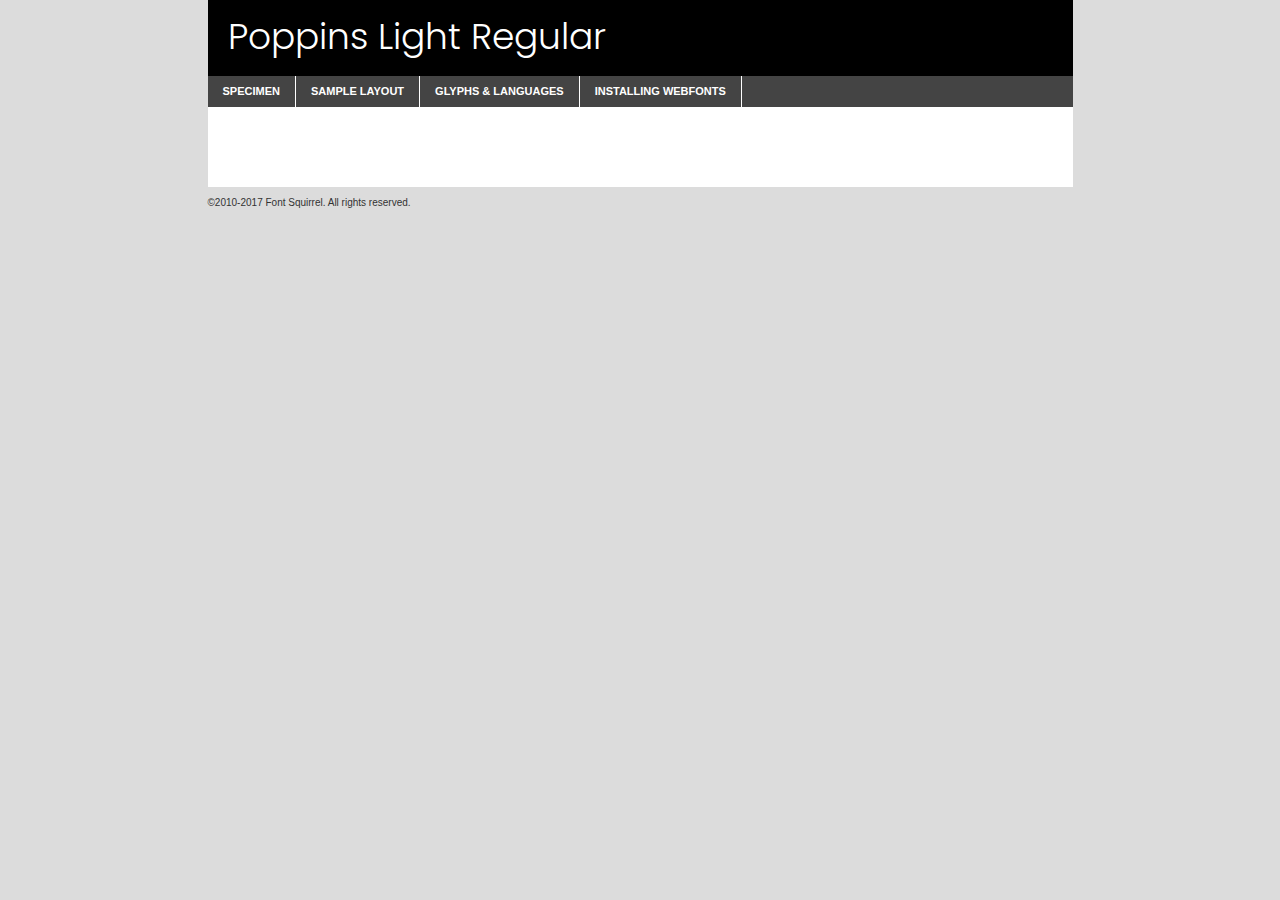
<file: components/fonts/poppins-light-demo.html>
<!DOCTYPE html PUBLIC "-//W3C//DTD XHTML 1.0 Transitional//EN"
	"http://www.w3.org/TR/xhtml1/DTD/xhtml1-transitional.dtd">

<html xmlns="http://www.w3.org/1999/xhtml" xml:lang="en" lang="en">
<head>
	<meta http-equiv="Content-Type" content="text/html; charset=utf-8" />
	<script src="http://ajax.googleapis.com/ajax/libs/jquery/1.7.2/jquery.min.js" type="text/javascript" charset="utf-8"></script>
	<script type="text/javascript">
	(function($){$.fn.easyTabs=function(option){var param=jQuery.extend({fadeSpeed:"fast",defaultContent:1,activeClass:'active'},option);$(this).each(function(){var thisId="#"+this.id;if(param.defaultContent==''){param.defaultContent=1;}
	if(typeof param.defaultContent=="number")
	{var defaultTab=$(thisId+" .tabs li:eq("+(param.defaultContent-1)+") a").attr('href').substr(1);}else{var defaultTab=param.defaultContent;}
	$(thisId+" .tabs li a").each(function(){var tabToHide=$(this).attr('href').substr(1);$("#"+tabToHide).addClass('easytabs-tab-content');});hideAll();changeContent(defaultTab);function hideAll(){$(thisId+" .easytabs-tab-content").hide();}
	function changeContent(tabId){hideAll();$(thisId+" .tabs li").removeClass(param.activeClass);$(thisId+" .tabs li a[href=#"+tabId+"]").closest('li').addClass(param.activeClass);if(param.fadeSpeed!="none")
	{$(thisId+" #"+tabId).fadeIn(param.fadeSpeed);}else{$(thisId+" #"+tabId).show();}}
	$(thisId+" .tabs li").click(function(){var tabId=$(this).find('a').attr('href').substr(1);changeContent(tabId);return false;});});}})(jQuery);
	</script>
	<link rel="stylesheet" href="specimen_files/specimen_stylesheet.css" type="text/css" charset="utf-8" />
	<link rel="stylesheet" href="stylesheet.css" type="text/css" charset="utf-8" />

	<style type="text/css">
					body{
				font-family: 'poppinslight';
							}
		</style>

	<title>Poppins Light Regular Specimen</title>
	
	
	<script type="text/javascript" charset="utf-8">
		$(document).ready(function() {
			$('#container').easyTabs({defaultContent:1});
		});
	</script>
</head>

<body>
<div id="container">
	<div id="header">
		Poppins Light Regular	</div>
	<ul class="tabs">
		<li><a href="#specimen">Specimen</a></li>
		<li><a href="#layout">Sample Layout</a></li>
				<li><a href="#glyphs">Glyphs &amp; Languages</a></li>
		<li><a href="#installing">Installing Webfonts</a></li>
		
	</ul>
	
	<div id="main_content">

		
			<div id="specimen">
		
				<div class="section">
					<div class="grid12 firstcol">
						<div class="huge">AaBb</div>
					</div>
				</div>
		
				<div class="section">
					<div class="glyph_range">A&#x200B;B&#x200b;C&#x200b;D&#x200b;E&#x200b;F&#x200b;G&#x200b;H&#x200b;I&#x200b;J&#x200b;K&#x200b;L&#x200b;M&#x200b;N&#x200b;O&#x200b;P&#x200b;Q&#x200b;R&#x200b;S&#x200b;T&#x200b;U&#x200b;V&#x200b;W&#x200b;X&#x200b;Y&#x200b;Z&#x200b;a&#x200b;b&#x200b;c&#x200b;d&#x200b;e&#x200b;f&#x200b;g&#x200b;h&#x200b;i&#x200b;j&#x200b;k&#x200b;l&#x200b;m&#x200b;n&#x200b;o&#x200b;p&#x200b;q&#x200b;r&#x200b;s&#x200b;t&#x200b;u&#x200b;v&#x200b;w&#x200b;x&#x200b;y&#x200b;z&#x200b;1&#x200b;2&#x200b;3&#x200b;4&#x200b;5&#x200b;6&#x200b;7&#x200b;8&#x200b;9&#x200b;0&#x200b;&amp;&#x200b;.&#x200b;,&#x200b;?&#x200b;!&#x200b;&#64;&#x200b;(&#x200b;)&#x200b;#&#x200b;$&#x200b;%&#x200b;*&#x200b;+&#x200b;-&#x200b;=&#x200b;:&#x200b;;</div>
				</div>
				<div class="section">
					<div class="grid12 firstcol">
						<table class="sample_table">
							<tr><td>10</td><td class="size10">abcdefghijklmnopqrstuvwxyzABCDEFGHIJKLMNOPQRSTUVWXYZ0123456789abcdefghijklmnopqrstuvwxyzABCDEFGHIJKLMNOPQRSTUVWXYZ0123456789abcdefghijklmnopqrstuvwxyzABCDEFGHIJKLMNOPQRSTUVWXYZ</td></tr>
							<tr><td>11</td><td class="size11">abcdefghijklmnopqrstuvwxyzABCDEFGHIJKLMNOPQRSTUVWXYZ0123456789abcdefghijklmnopqrstuvwxyzABCDEFGHIJKLMNOPQRSTUVWXYZ0123456789abcdefghijklmnopqrstuvwxyzABCDEFGHIJKLMNOPQRSTUVWXYZ</td></tr>
							<tr><td>12</td><td class="size12">abcdefghijklmnopqrstuvwxyzABCDEFGHIJKLMNOPQRSTUVWXYZ0123456789abcdefghijklmnopqrstuvwxyzABCDEFGHIJKLMNOPQRSTUVWXYZ0123456789abcdefghijklmnopqrstuvwxyzABCDEFGHIJKLMNOPQRSTUVWXYZ</td></tr>
							<tr><td>13</td><td class="size13">abcdefghijklmnopqrstuvwxyzABCDEFGHIJKLMNOPQRSTUVWXYZ0123456789abcdefghijklmnopqrstuvwxyzABCDEFGHIJKLMNOPQRSTUVWXYZ0123456789abcdefghijklmnopqrstuvwxyzABCDEFGHIJKLMNOPQRSTUVWXYZ</td></tr>
							<tr><td>14</td><td class="size14">abcdefghijklmnopqrstuvwxyzABCDEFGHIJKLMNOPQRSTUVWXYZ0123456789abcdefghijklmnopqrstuvwxyzABCDEFGHIJKLMNOPQRSTUVWXYZ0123456789abcdefghijklmnopqrstuvwxyzABCDEFGHIJKLMNOPQRSTUVWXYZ</td></tr>
							<tr><td>16</td><td class="size16">abcdefghijklmnopqrstuvwxyzABCDEFGHIJKLMNOPQRSTUVWXYZ0123456789abcdefghijklmnopqrstuvwxyzABCDEFGHIJKLMNOPQRSTUVWXYZ</td></tr>
							<tr><td>18</td><td class="size18">abcdefghijklmnopqrstuvwxyzABCDEFGHIJKLMNOPQRSTUVWXYZ0123456789abcdefghijklmnopqrstuvwxyzABCDEFGHIJKLMNOPQRSTUVWXYZ</td></tr>
							<tr><td>20</td><td class="size20">abcdefghijklmnopqrstuvwxyzABCDEFGHIJKLMNOPQRSTUVWXYZ0123456789abcdefghijklmnopqrstuvwxyzABCDEFGHIJKLMNOPQRSTUVWXYZ</td></tr>
							<tr><td>24</td><td class="size24">abcdefghijklmnopqrstuvwxyzABCDEFGHIJKLMNOPQRSTUVWXYZ0123456789abcdefghijklmnopqrstuvwxyzABCDEFGHIJKLMNOPQRSTUVWXYZ</td></tr>
							<tr><td>30</td><td class="size30">abcdefghijklmnopqrstuvwxyzABCDEFGHIJKLMNOPQRSTUVWXYZ0123456789abcdefghijklmnopqrstuvwxyzABCDEFGHIJKLMNOPQRSTUVWXYZ</td></tr>
							<tr><td>36</td><td class="size36">abcdefghijklmnopqrstuvwxyzABCDEFGHIJKLMNOPQRSTUVWXYZ0123456789abcdefghijklmnopqrstuvwxyzABCDEFGHIJKLMNOPQRSTUVWXYZ</td></tr>
							<tr><td>48</td><td class="size48">abcdefghijklmnopqrstuvwxyzABCDEFGHIJKLMNOPQRSTUVWXYZ0123456789abcdefghijklmnopqrstuvwxyzABCDEFGHIJKLMNOPQRSTUVWXYZ</td></tr>
							<tr><td>60</td><td class="size60">abcdefghijklmnopqrstuvwxyzABCDEFGHIJKLMNOPQRSTUVWXYZ0123456789abcdefghijklmnopqrstuvwxyzABCDEFGHIJKLMNOPQRSTUVWXYZ</td></tr>
							<tr><td>72</td><td class="size72">abcdefghijklmnopqrstuvwxyzABCDEFGHIJKLMNOPQRSTUVWXYZ0123456789abcdefghijklmnopqrstuvwxyzABCDEFGHIJKLMNOPQRSTUVWXYZ</td></tr>
							<tr><td>90</td><td class="size90">abcdefghijklmnopqrstuvwxyzABCDEFGHIJKLMNOPQRSTUVWXYZ0123456789abcdefghijklmnopqrstuvwxyzABCDEFGHIJKLMNOPQRSTUVWXYZ</td></tr>
						</table>
				
					</div>
			
				</div>
		
		
		
								<div class="section" id="bodycomparison">


										<div id="xheight">
				<div class="fontbody">&#x25FC;&#x25FC;&#x25FC;&#x25FC;&#x25FC;&#x25FC;&#x25FC;&#x25FC;&#x25FC;&#x25FC;&#x25FC;&#x25FC;&#x25FC;&#x25FC;&#x25FC;&#x25FC;&#x25FC;&#x25FC;&#x25FC;&#x25FC;&#x25FC;&#x25FC;&#x25FC;&#x25FC;&#x25FC;&#x25FC;&#x25FC;&#x25FC;&#x25FC;&#x25FC;&#x25FC;&#x25FC;&#x25FC;&#x25FC;&#x25FC;&#x25FC;&#x25FC;&#x25FC;&#x25FC;&#x25FC;&#x25FC;&#x25FC;&#x25FC;&#x25FC;&#x25FC;&#x25FC;&#x25FC;&#x25FC;&#x25FC;&#x25FC;&#x25FC;&#x25FC;&#x25FC;&#x25FC;&#x25FC;&#x25FC;&#x25FC;&#x25FC;&#x25FC;&#x25FC;&#x25FC;&#x25FC;&#x25FC;&#x25FC;&#x25FC;&#x25FC;&#x25FC;&#x25FC;&#x25FC;&#x25FC;&#x25FC;&#x25FC;&#x25FC;&#x25FC;&#x25FC;&#x25FC;&#x25FC;&#x25FC;&#x25FC;&#x25FC;&#x25FC;&#x25FC;&#x25FC;&#x25FC;&#x25FC;&#x25FC;&#x25FC;&#x25FC;&#x25FC;&#x25FC;&#x25FC;&#x25FC;&#x25FC;&#x25FC;&#x25FC;&#x25FC;&#x25FC;&#x25FC;&#x25FC;body</div><div class="arialbody">body</div><div class="verdanabody">body</div><div class="georgiabody">body</div></div>
										<div class="fontbody" style="z-index:1">
											body<span>Poppins Light Regular</span>
										</div>
										<div class="arialbody" style="z-index:1">
											body<span>Arial</span>
										</div>
										<div class="verdanabody" style="z-index:1">
											body<span>Verdana</span>
										</div>
										<div class="georgiabody" style="z-index:1">
											body<span>Georgia</span>
										</div>



								</div>
		
		
				<div class="section psample psample_row1" id="">
					
					<div class="grid2 firstcol">
						<p class="size10"><span>10.</span>Aenean lacinia bibendum nulla sed consectetur. Fusce dapibus, tellus ac cursus commodo, tortor mauris condimentum nibh, ut fermentum massa justo sit amet risus. Nullam id dolor id nibh ultricies vehicula ut id elit. Cum sociis natoque penatibus et magnis dis parturient montes, nascetur ridiculus mus. Nulla vitae elit libero, a pharetra augue.</p>
			
					</div>
					<div class="grid3">
						<p class="size11"><span>11.</span>Aenean lacinia bibendum nulla sed consectetur. Fusce dapibus, tellus ac cursus commodo, tortor mauris condimentum nibh, ut fermentum massa justo sit amet risus. Nullam id dolor id nibh ultricies vehicula ut id elit. Cum sociis natoque penatibus et magnis dis parturient montes, nascetur ridiculus mus. Nulla vitae elit libero, a pharetra augue.</p>
			
					</div>
					<div class="grid3">
						<p class="size12"><span>12.</span>Aenean lacinia bibendum nulla sed consectetur. Fusce dapibus, tellus ac cursus commodo, tortor mauris condimentum nibh, ut fermentum massa justo sit amet risus. Nullam id dolor id nibh ultricies vehicula ut id elit. Cum sociis natoque penatibus et magnis dis parturient montes, nascetur ridiculus mus. Nulla vitae elit libero, a pharetra augue.</p>
			
					</div>
					<div class="grid4">
						<p class="size13"><span>13.</span>Aenean lacinia bibendum nulla sed consectetur. Fusce dapibus, tellus ac cursus commodo, tortor mauris condimentum nibh, ut fermentum massa justo sit amet risus. Nullam id dolor id nibh ultricies vehicula ut id elit. Cum sociis natoque penatibus et magnis dis parturient montes, nascetur ridiculus mus. Nulla vitae elit libero, a pharetra augue.</p>
			
					</div>
					<div class="white_blend"></div>
					
				</div>
				<div class="section psample psample_row2" id="">
					<div class="grid3 firstcol">
						<p class="size14"><span>14.</span>Aenean lacinia bibendum nulla sed consectetur. Fusce dapibus, tellus ac cursus commodo, tortor mauris condimentum nibh, ut fermentum massa justo sit amet risus. Nullam id dolor id nibh ultricies vehicula ut id elit. Cum sociis natoque penatibus et magnis dis parturient montes, nascetur ridiculus mus. Nulla vitae elit libero, a pharetra augue.</p>
			
					</div>
					<div class="grid4">
						<p class="size16"><span>16.</span>Aenean lacinia bibendum nulla sed consectetur. Fusce dapibus, tellus ac cursus commodo, tortor mauris condimentum nibh, ut fermentum massa justo sit amet risus. Nullam id dolor id nibh ultricies vehicula ut id elit. Cum sociis natoque penatibus et magnis dis parturient montes, nascetur ridiculus mus. Nulla vitae elit libero, a pharetra augue.</p>
			
					</div>
					<div class="grid5">
						<p class="size18"><span>18.</span>Aenean lacinia bibendum nulla sed consectetur. Fusce dapibus, tellus ac cursus commodo, tortor mauris condimentum nibh, ut fermentum massa justo sit amet risus. Nullam id dolor id nibh ultricies vehicula ut id elit. Cum sociis natoque penatibus et magnis dis parturient montes, nascetur ridiculus mus. Nulla vitae elit libero, a pharetra augue.</p>
			
					</div>

					<div class="white_blend"></div>

				</div>
				
				<div class="section psample psample_row3" id="">
					<div class="grid5 firstcol">
						<p class="size20"><span>20.</span>Aenean lacinia bibendum nulla sed consectetur. Fusce dapibus, tellus ac cursus commodo, tortor mauris condimentum nibh, ut fermentum massa justo sit amet risus. Nullam id dolor id nibh ultricies vehicula ut id elit. Cum sociis natoque penatibus et magnis dis parturient montes, nascetur ridiculus mus. Nulla vitae elit libero, a pharetra augue.</p>
					</div>
					<div class="grid7">
						<p class="size24"><span>24.</span>Aenean lacinia bibendum nulla sed consectetur. Fusce dapibus, tellus ac cursus commodo, tortor mauris condimentum nibh, ut fermentum massa justo sit amet risus. Nullam id dolor id nibh ultricies vehicula ut id elit. Cum sociis natoque penatibus et magnis dis parturient montes, nascetur ridiculus mus. Nulla vitae elit libero, a pharetra augue.</p>
					</div>
					
					<div class="white_blend"></div>
					
				</div>
				
				<div class="section psample psample_row4" id="">
					<div class="grid12 firstcol">
						<p class="size30"><span>30.</span>Aenean lacinia bibendum nulla sed consectetur. Fusce dapibus, tellus ac cursus commodo, tortor mauris condimentum nibh, ut fermentum massa justo sit amet risus. Nullam id dolor id nibh ultricies vehicula ut id elit. Cum sociis natoque penatibus et magnis dis parturient montes, nascetur ridiculus mus. Nulla vitae elit libero, a pharetra augue.</p>
					</div>
					<div class="white_blend"></div>
					
				</div>
				
				
				
				<div class="section psample psample_row1 fullreverse">
					<div class="grid2 firstcol">
						<p class="size10"><span>10.</span>Aenean lacinia bibendum nulla sed consectetur. Fusce dapibus, tellus ac cursus commodo, tortor mauris condimentum nibh, ut fermentum massa justo sit amet risus. Nullam id dolor id nibh ultricies vehicula ut id elit. Cum sociis natoque penatibus et magnis dis parturient montes, nascetur ridiculus mus. Nulla vitae elit libero, a pharetra augue.</p>
			
					</div>
					<div class="grid3">
						<p class="size11"><span>11.</span>Aenean lacinia bibendum nulla sed consectetur. Fusce dapibus, tellus ac cursus commodo, tortor mauris condimentum nibh, ut fermentum massa justo sit amet risus. Nullam id dolor id nibh ultricies vehicula ut id elit. Cum sociis natoque penatibus et magnis dis parturient montes, nascetur ridiculus mus. Nulla vitae elit libero, a pharetra augue.</p>
			
					</div>
					<div class="grid3">
						<p class="size12"><span>12.</span>Aenean lacinia bibendum nulla sed consectetur. Fusce dapibus, tellus ac cursus commodo, tortor mauris condimentum nibh, ut fermentum massa justo sit amet risus. Nullam id dolor id nibh ultricies vehicula ut id elit. Cum sociis natoque penatibus et magnis dis parturient montes, nascetur ridiculus mus. Nulla vitae elit libero, a pharetra augue.</p>
			
					</div>
					<div class="grid4">
						<p class="size13"><span>13.</span>Aenean lacinia bibendum nulla sed consectetur. Fusce dapibus, tellus ac cursus commodo, tortor mauris condimentum nibh, ut fermentum massa justo sit amet risus. Nullam id dolor id nibh ultricies vehicula ut id elit. Cum sociis natoque penatibus et magnis dis parturient montes, nascetur ridiculus mus. Nulla vitae elit libero, a pharetra augue.</p>
			
					</div>
					<div class="black_blend"></div>
					
				</div>
				
				<div class="section psample psample_row2 fullreverse">
					<div class="grid3 firstcol">
						<p class="size14"><span>14.</span>Aenean lacinia bibendum nulla sed consectetur. Fusce dapibus, tellus ac cursus commodo, tortor mauris condimentum nibh, ut fermentum massa justo sit amet risus. Nullam id dolor id nibh ultricies vehicula ut id elit. Cum sociis natoque penatibus et magnis dis parturient montes, nascetur ridiculus mus. Nulla vitae elit libero, a pharetra augue.</p>
			
					</div>
					<div class="grid4">
						<p class="size16"><span>16.</span>Aenean lacinia bibendum nulla sed consectetur. Fusce dapibus, tellus ac cursus commodo, tortor mauris condimentum nibh, ut fermentum massa justo sit amet risus. Nullam id dolor id nibh ultricies vehicula ut id elit. Cum sociis natoque penatibus et magnis dis parturient montes, nascetur ridiculus mus. Nulla vitae elit libero, a pharetra augue.</p>
			
					</div>
					<div class="grid5">
						<p class="size18"><span>18.</span>Aenean lacinia bibendum nulla sed consectetur. Fusce dapibus, tellus ac cursus commodo, tortor mauris condimentum nibh, ut fermentum massa justo sit amet risus. Nullam id dolor id nibh ultricies vehicula ut id elit. Cum sociis natoque penatibus et magnis dis parturient montes, nascetur ridiculus mus. Nulla vitae elit libero, a pharetra augue.</p>
			
					</div>
					<div class="black_blend"></div>

				</div>
				
				<div class="section psample fullreverse psample_row3" id="">
					<div class="grid5 firstcol">
						<p class="size20"><span>20.</span>Aenean lacinia bibendum nulla sed consectetur. Fusce dapibus, tellus ac cursus commodo, tortor mauris condimentum nibh, ut fermentum massa justo sit amet risus. Nullam id dolor id nibh ultricies vehicula ut id elit. Cum sociis natoque penatibus et magnis dis parturient montes, nascetur ridiculus mus. Nulla vitae elit libero, a pharetra augue.</p>
					</div>
					<div class="grid7">
						<p class="size24"><span>24.</span>Aenean lacinia bibendum nulla sed consectetur. Fusce dapibus, tellus ac cursus commodo, tortor mauris condimentum nibh, ut fermentum massa justo sit amet risus. Nullam id dolor id nibh ultricies vehicula ut id elit. Cum sociis natoque penatibus et magnis dis parturient montes, nascetur ridiculus mus. Nulla vitae elit libero, a pharetra augue.</p>
					</div>
					
					<div class="black_blend"></div>
					
				</div>
				
				<div class="section psample fullreverse psample_row4" id="" style="border-bottom: 20px #000 solid;">
					<div class="grid12 firstcol">
						<p class="size30"><span>30.</span>Aenean lacinia bibendum nulla sed consectetur. Fusce dapibus, tellus ac cursus commodo, tortor mauris condimentum nibh, ut fermentum massa justo sit amet risus. Nullam id dolor id nibh ultricies vehicula ut id elit. Cum sociis natoque penatibus et magnis dis parturient montes, nascetur ridiculus mus. Nulla vitae elit libero, a pharetra augue.</p>
					</div>
					<div class="black_blend"></div>
					
				</div>
				
				
				
				
			</div>
			
			<div id="layout">
				
				<div class="section">
					
					<div class="grid12 firstcol">
						<h1>Lorem Ipsum Dolor</h1>
						<h2>Etiam porta sem malesuada magna mollis euismod</h2>
						
						<p class="byline">By <a href="#link">Aenean Lacinia</a></p>
					</div>
				</div>
				<div class="section">
					<div class="grid8 firstcol">
						<p class="large">Donec sed odio dui. Morbi leo risus, porta ac consectetur ac, vestibulum at eros. Fusce dapibus, tellus ac cursus commodo, tortor mauris condimentum nibh, ut fermentum massa justo sit amet risus. </p>

						
						<h3>Pellentesque ornare sem</h3>

						<p>Maecenas sed diam eget risus varius blandit sit amet non magna. Maecenas faucibus mollis interdum. Donec ullamcorper nulla non metus auctor fringilla. Nullam id dolor id nibh ultricies vehicula ut id elit. Nullam id dolor id nibh ultricies vehicula ut id elit. </p>

						<p>Aenean eu leo quam. Pellentesque ornare sem lacinia quam venenatis vestibulum. Lorem ipsum dolor sit amet, consectetur adipiscing elit. Cum sociis natoque penatibus et magnis dis parturient montes, nascetur ridiculus mus. </p>

						<p>Nulla vitae elit libero, a pharetra augue. Praesent commodo cursus magna, vel scelerisque nisl consectetur et. Aenean lacinia bibendum nulla sed consectetur. </p>

						<p>Nullam quis risus eget urna mollis ornare vel eu leo. Nullam quis risus eget urna mollis ornare vel eu leo. Maecenas sed diam eget risus varius blandit sit amet non magna. Donec ullamcorper nulla non metus auctor fringilla. </p>

						<h3>Cras mattis consectetur</h3>

						<p>Aenean eu leo quam. Pellentesque ornare sem lacinia quam venenatis vestibulum. Aenean lacinia bibendum nulla sed consectetur. Integer posuere erat a ante venenatis dapibus posuere velit aliquet. Cras mattis consectetur purus sit amet fermentum. </p>

						<p>Nullam id dolor id nibh ultricies vehicula ut id elit. Nullam quis risus eget urna mollis ornare vel eu leo. Cras mattis consectetur purus sit amet fermentum.</p>
					</div>
					
					<div class="grid4 sidebar">
						
						<div class="box reverse">
							<p class="last">Nullam quis risus eget urna mollis ornare vel eu leo. Donec ullamcorper nulla non metus auctor fringilla. Cras mattis consectetur purus sit amet fermentum. Sed posuere consectetur est at lobortis. Lorem ipsum dolor sit amet, consectetur adipiscing elit. </p>
						</div>
						
						<p class="caption">Maecenas sed diam eget risus varius.</p>

						<p>Vestibulum id ligula porta felis euismod semper. Integer posuere erat a ante venenatis dapibus posuere velit aliquet. Vestibulum id ligula porta felis euismod semper. Sed posuere consectetur est at lobortis. Maecenas sed diam eget risus varius blandit sit amet non magna. Fusce dapibus, tellus ac cursus commodo, tortor mauris condimentum nibh, ut fermentum massa justo sit amet risus. </p>

					

						<p>Duis mollis, est non commodo luctus, nisi erat porttitor ligula, eget lacinia odio sem nec elit. Aenean lacinia bibendum nulla sed consectetur. Vivamus sagittis lacus vel augue laoreet rutrum faucibus dolor auctor. Aenean lacinia bibendum nulla sed consectetur. Nullam quis risus eget urna mollis ornare vel eu leo. </p>

						<p>Praesent commodo cursus magna, vel scelerisque nisl consectetur et. Donec ullamcorper nulla non metus auctor fringilla. Maecenas faucibus mollis interdum. Fusce dapibus, tellus ac cursus commodo, tortor mauris condimentum nibh, ut fermentum massa justo sit amet risus. </p>

					</div>
				</div>
				
			</div>


			



		<div id="glyphs">
			<div class="section">
				<div class="grid12 firstcol">
			
				<h1>Language Support</h1>
				<p>The subset of Poppins Light Regular in this kit supports the following languages:<br />
			
					English, Arrernte, Bislama, Cebuano, Fijian, Gilbertese, Hmong, Ibanag, Iloko_ilokano, Interglossa_glosa, Interlingua, Lojban, Manx, Norfolk_pitcairnese, Oromo, Rotokas, Samoan, Sardinian, Seychelles_creole, Shona, Somali, Southern_ndebele, Swahili, Swati_swazi, Tok_pisin, Warlpiri, Xhosa, Zulu, Latinbasic, Demo				</p>
				<h1>Glyph Chart</h1>
				<p>The subset of Poppins Light Regular in this kit includes all the glyphs listed below. Unicode entities are included above each glyph to help you insert individual characters into your layout.</p>
				<div id="glyph_chart">
			
																														 <div><p>&amp;#13;</p>&#13;</div>
																				 <div><p>&amp;#32;</p>&#32;</div>
																				 <div><p>&amp;#33;</p>&#33;</div>
																				 <div><p>&amp;#34;</p>&#34;</div>
																				 <div><p>&amp;#35;</p>&#35;</div>
																				 <div><p>&amp;#36;</p>&#36;</div>
																				 <div><p>&amp;#37;</p>&#37;</div>
																				 <div><p>&amp;#38;</p>&#38;</div>
																				 <div><p>&amp;#39;</p>&#39;</div>
																				 <div><p>&amp;#40;</p>&#40;</div>
																				 <div><p>&amp;#41;</p>&#41;</div>
																				 <div><p>&amp;#42;</p>&#42;</div>
																				 <div><p>&amp;#43;</p>&#43;</div>
																				 <div><p>&amp;#44;</p>&#44;</div>
																				 <div><p>&amp;#46;</p>&#46;</div>
																				 <div><p>&amp;#47;</p>&#47;</div>
																				 <div><p>&amp;#48;</p>&#48;</div>
																				 <div><p>&amp;#49;</p>&#49;</div>
																				 <div><p>&amp;#50;</p>&#50;</div>
																				 <div><p>&amp;#51;</p>&#51;</div>
																				 <div><p>&amp;#52;</p>&#52;</div>
																				 <div><p>&amp;#53;</p>&#53;</div>
																				 <div><p>&amp;#54;</p>&#54;</div>
																				 <div><p>&amp;#55;</p>&#55;</div>
																				 <div><p>&amp;#56;</p>&#56;</div>
																				 <div><p>&amp;#57;</p>&#57;</div>
																				 <div><p>&amp;#60;</p>&#60;</div>
																				 <div><p>&amp;#61;</p>&#61;</div>
																				 <div><p>&amp;#62;</p>&#62;</div>
																				 <div><p>&amp;#63;</p>&#63;</div>
																				 <div><p>&amp;#64;</p>&#64;</div>
																				 <div><p>&amp;#65;</p>&#65;</div>
																				 <div><p>&amp;#66;</p>&#66;</div>
																				 <div><p>&amp;#67;</p>&#67;</div>
																				 <div><p>&amp;#68;</p>&#68;</div>
																				 <div><p>&amp;#69;</p>&#69;</div>
																				 <div><p>&amp;#70;</p>&#70;</div>
																				 <div><p>&amp;#71;</p>&#71;</div>
																				 <div><p>&amp;#72;</p>&#72;</div>
																				 <div><p>&amp;#73;</p>&#73;</div>
																				 <div><p>&amp;#74;</p>&#74;</div>
																				 <div><p>&amp;#75;</p>&#75;</div>
																				 <div><p>&amp;#76;</p>&#76;</div>
																				 <div><p>&amp;#77;</p>&#77;</div>
																				 <div><p>&amp;#78;</p>&#78;</div>
																				 <div><p>&amp;#79;</p>&#79;</div>
																				 <div><p>&amp;#80;</p>&#80;</div>
																				 <div><p>&amp;#81;</p>&#81;</div>
																				 <div><p>&amp;#82;</p>&#82;</div>
																				 <div><p>&amp;#83;</p>&#83;</div>
																				 <div><p>&amp;#84;</p>&#84;</div>
																				 <div><p>&amp;#85;</p>&#85;</div>
																				 <div><p>&amp;#86;</p>&#86;</div>
																				 <div><p>&amp;#87;</p>&#87;</div>
																				 <div><p>&amp;#88;</p>&#88;</div>
																				 <div><p>&amp;#89;</p>&#89;</div>
																				 <div><p>&amp;#90;</p>&#90;</div>
																				 <div><p>&amp;#91;</p>&#91;</div>
																				 <div><p>&amp;#92;</p>&#92;</div>
																				 <div><p>&amp;#93;</p>&#93;</div>
																				 <div><p>&amp;#94;</p>&#94;</div>
																				 <div><p>&amp;#95;</p>&#95;</div>
																				 <div><p>&amp;#96;</p>&#96;</div>
																				 <div><p>&amp;#97;</p>&#97;</div>
																				 <div><p>&amp;#98;</p>&#98;</div>
																				 <div><p>&amp;#99;</p>&#99;</div>
																				 <div><p>&amp;#100;</p>&#100;</div>
																				 <div><p>&amp;#101;</p>&#101;</div>
																				 <div><p>&amp;#102;</p>&#102;</div>
																				 <div><p>&amp;#103;</p>&#103;</div>
																				 <div><p>&amp;#104;</p>&#104;</div>
																				 <div><p>&amp;#105;</p>&#105;</div>
																				 <div><p>&amp;#106;</p>&#106;</div>
																				 <div><p>&amp;#107;</p>&#107;</div>
																				 <div><p>&amp;#108;</p>&#108;</div>
																				 <div><p>&amp;#109;</p>&#109;</div>
																				 <div><p>&amp;#110;</p>&#110;</div>
																				 <div><p>&amp;#111;</p>&#111;</div>
																				 <div><p>&amp;#112;</p>&#112;</div>
																				 <div><p>&amp;#113;</p>&#113;</div>
																				 <div><p>&amp;#114;</p>&#114;</div>
																				 <div><p>&amp;#115;</p>&#115;</div>
																				 <div><p>&amp;#116;</p>&#116;</div>
																				 <div><p>&amp;#117;</p>&#117;</div>
																				 <div><p>&amp;#118;</p>&#118;</div>
																				 <div><p>&amp;#119;</p>&#119;</div>
																				 <div><p>&amp;#120;</p>&#120;</div>
																				 <div><p>&amp;#121;</p>&#121;</div>
																				 <div><p>&amp;#122;</p>&#122;</div>
																				 <div><p>&amp;#123;</p>&#123;</div>
																				 <div><p>&amp;#124;</p>&#124;</div>
																				 <div><p>&amp;#125;</p>&#125;</div>
																				 <div><p>&amp;#126;</p>&#126;</div>
																				 <div><p>&amp;#160;</p>&#160;</div>
																				 <div><p>&amp;#161;</p>&#161;</div>
																				 <div><p>&amp;#162;</p>&#162;</div>
																				 <div><p>&amp;#163;</p>&#163;</div>
																				 <div><p>&amp;#164;</p>&#164;</div>
																				 <div><p>&amp;#165;</p>&#165;</div>
																				 <div><p>&amp;#166;</p>&#166;</div>
																				 <div><p>&amp;#167;</p>&#167;</div>
																				 <div><p>&amp;#168;</p>&#168;</div>
																				 <div><p>&amp;#169;</p>&#169;</div>
																				 <div><p>&amp;#170;</p>&#170;</div>
																				 <div><p>&amp;#171;</p>&#171;</div>
																				 <div><p>&amp;#172;</p>&#172;</div>
																				 <div><p>&amp;#174;</p>&#174;</div>
																				 <div><p>&amp;#175;</p>&#175;</div>
																				 <div><p>&amp;#176;</p>&#176;</div>
																				 <div><p>&amp;#177;</p>&#177;</div>
																				 <div><p>&amp;#178;</p>&#178;</div>
																				 <div><p>&amp;#179;</p>&#179;</div>
																				 <div><p>&amp;#180;</p>&#180;</div>
																				 <div><p>&amp;#181;</p>&#181;</div>
																				 <div><p>&amp;#182;</p>&#182;</div>
																				 <div><p>&amp;#184;</p>&#184;</div>
																				 <div><p>&amp;#185;</p>&#185;</div>
																				 <div><p>&amp;#186;</p>&#186;</div>
																				 <div><p>&amp;#187;</p>&#187;</div>
																				 <div><p>&amp;#188;</p>&#188;</div>
																				 <div><p>&amp;#189;</p>&#189;</div>
																				 <div><p>&amp;#190;</p>&#190;</div>
																				 <div><p>&amp;#191;</p>&#191;</div>
																				 <div><p>&amp;#198;</p>&#198;</div>
																				 <div><p>&amp;#199;</p>&#199;</div>
																				 <div><p>&amp;#208;</p>&#208;</div>
																				 <div><p>&amp;#215;</p>&#215;</div>
																				 <div><p>&amp;#216;</p>&#216;</div>
																				 <div><p>&amp;#222;</p>&#222;</div>
																				 <div><p>&amp;#223;</p>&#223;</div>
																				 <div><p>&amp;#230;</p>&#230;</div>
																				 <div><p>&amp;#231;</p>&#231;</div>
																				 <div><p>&amp;#240;</p>&#240;</div>
																				 <div><p>&amp;#247;</p>&#247;</div>
																				 <div><p>&amp;#248;</p>&#248;</div>
																				 <div><p>&amp;#254;</p>&#254;</div>
																				 <div><p>&amp;#305;</p>&#305;</div>
																				 <div><p>&amp;#338;</p>&#338;</div>
																				 <div><p>&amp;#339;</p>&#339;</div>
																				 <div><p>&amp;#710;</p>&#710;</div>
																				 <div><p>&amp;#730;</p>&#730;</div>
																				 <div><p>&amp;#732;</p>&#732;</div>
																				 <div><p>&amp;#8192;</p>&#8192;</div>
																				 <div><p>&amp;#8193;</p>&#8193;</div>
																				 <div><p>&amp;#8194;</p>&#8194;</div>
																				 <div><p>&amp;#8195;</p>&#8195;</div>
																				 <div><p>&amp;#8196;</p>&#8196;</div>
																				 <div><p>&amp;#8197;</p>&#8197;</div>
																				 <div><p>&amp;#8198;</p>&#8198;</div>
																				 <div><p>&amp;#8199;</p>&#8199;</div>
																				 <div><p>&amp;#8200;</p>&#8200;</div>
																				 <div><p>&amp;#8201;</p>&#8201;</div>
																				 <div><p>&amp;#8202;</p>&#8202;</div>
																				 <div><p>&amp;#8211;</p>&#8211;</div>
																				 <div><p>&amp;#8212;</p>&#8212;</div>
																				 <div><p>&amp;#8216;</p>&#8216;</div>
																				 <div><p>&amp;#8217;</p>&#8217;</div>
																				 <div><p>&amp;#8218;</p>&#8218;</div>
																				 <div><p>&amp;#8220;</p>&#8220;</div>
																				 <div><p>&amp;#8221;</p>&#8221;</div>
																				 <div><p>&amp;#8222;</p>&#8222;</div>
																				 <div><p>&amp;#8226;</p>&#8226;</div>
																				 <div><p>&amp;#8239;</p>&#8239;</div>
																				 <div><p>&amp;#8249;</p>&#8249;</div>
																				 <div><p>&amp;#8250;</p>&#8250;</div>
																				 <div><p>&amp;#8287;</p>&#8287;</div>
																				 <div><p>&amp;#8364;</p>&#8364;</div>
																				 <div><p>&amp;#8482;</p>&#8482;</div>
																				 <div><p>&amp;#8722;</p>&#8722;</div>
																				 <div><p>&amp;#9724;</p>&#9724;</div>
																				 <div><p>&amp;#64257;</p>&#64257;</div>
																																																</div>	
				</div>
		
		
			</div>
		</div>
		
		
		<div id="specs">
			
		</div>
	
		<div id="installing">
			<div class="section">
				<div class="grid7 firstcol">
					<h1>Installing Webfonts</h1>
					
					<p>Webfonts are supported by all major browser platforms but not all in the same way. There are currently four different font formats that must be included in order to target all browsers. This includes TTF, WOFF, EOT and SVG.</p>
					
					<h2>1. Upload your webfonts</h2>
					<p>You must upload your webfont kit to your website. They should be in or near the same directory as your CSS files.</p>
					
					<h2>2. Include the webfont stylesheet</h2>
					<p>A special CSS @font-face declaration helps the various browsers select the appropriate font it needs without causing you a bunch of headaches. Learn more about this syntax by reading the <a href="https://www.fontspring.com/blog/further-hardening-of-the-bulletproof-syntax">Fontspring blog post</a> about it. The code for it is as follows:</p>


<code>
@font-face{ 
	font-family: 'MyWebFont';
	src: url('WebFont.eot');
	src: url('WebFont.eot?#iefix') format('embedded-opentype'),
	     url('WebFont.woff') format('woff'),
	     url('WebFont.ttf') format('truetype'),
	     url('WebFont.svg#webfont') format('svg');
}
</code>

	<p>We've already gone ahead and generated the code for you. All you have to do is link to the stylesheet in your HTML, like this:</p>
	<code>&lt;link rel=&quot;stylesheet&quot; href=&quot;stylesheet.css&quot; type=&quot;text/css&quot; charset=&quot;utf-8&quot; /&gt;</code>

					<h2>3. Modify your own stylesheet</h2>
					<p>To take advantage of your new fonts, you must tell your stylesheet to use them. Look at the original @font-face declaration above and find the property called "font-family." The name linked there will be what you use to reference the font. Prepend that webfont name to the font stack in the "font-family" property, inside the selector you want to change. For example:</p>
<code>p { font-family: 'WebFont', Arial, sans-serif; }</code>

<h2>4. Test</h2>
<p>Getting webfonts to work cross-browser <em>can</em> be tricky. Use the information in the sidebar to help you if you find that fonts aren't loading in a particular browser.</p>
				</div>
				
				<div class="grid5 sidebar">
					<div class="box">
						<h2>Troubleshooting<br />Font-Face Problems</h2>
						<p>Having trouble getting your webfonts to load in your new website? Here are some tips to sort out what might be the problem.</p>

						<h3>Fonts not showing in any browser</h3>

						<p>This sounds like you need to work on the plumbing. You either did not upload the fonts to the correct directory, or you did not link the fonts properly in the CSS. If you've confirmed that all this is correct and you still have a problem, take a look at your .htaccess file and see if requests are getting intercepted.</p>

						<h3>Fonts not loading in iPhone or iPad</h3>

						<p>The most common problem here is that you are serving the fonts from an IIS server. IIS refuses to serve files that have unknown MIME types. If that is the case, you must set the MIME type for SVG to "image/svg+xml" in the server settings. Follow these instructions from Microsoft if you need help.</p>

						<h3>Fonts not loading in Firefox</h3>

						<p>The primary reason for this failure? You are still using a version Firefox older than 3.5. So upgrade already! If that isn't it, then you are very likely serving fonts from a different domain. Firefox requires that all font assets be served from the same domain. Lastly it is possible that you need to add WOFF to your list of MIME types (if you are serving via IIS.)</p>

						<h3>Fonts not loading in IE</h3>

						<p>Are you looking at Internet Explorer on an actual Windows machine or are you cheating by using a service like Adobe BrowserLab? Many of these screenshot services do not render @font-face for IE. Best to test it on a real machine.</p>

						<h3>Fonts not loading in IE9</h3>

						<p>IE9, like Firefox, requires that fonts be served from the same domain as the website. Make sure that is the case.</p>
					</div>
				</div>
			</div>
			
		</div>
	
	</div>
	<div id="footer">
		<p>&copy;2010-2017 Font Squirrel. All rights reserved.</p>
	</div>
</div>
</body>
</html>
</file>
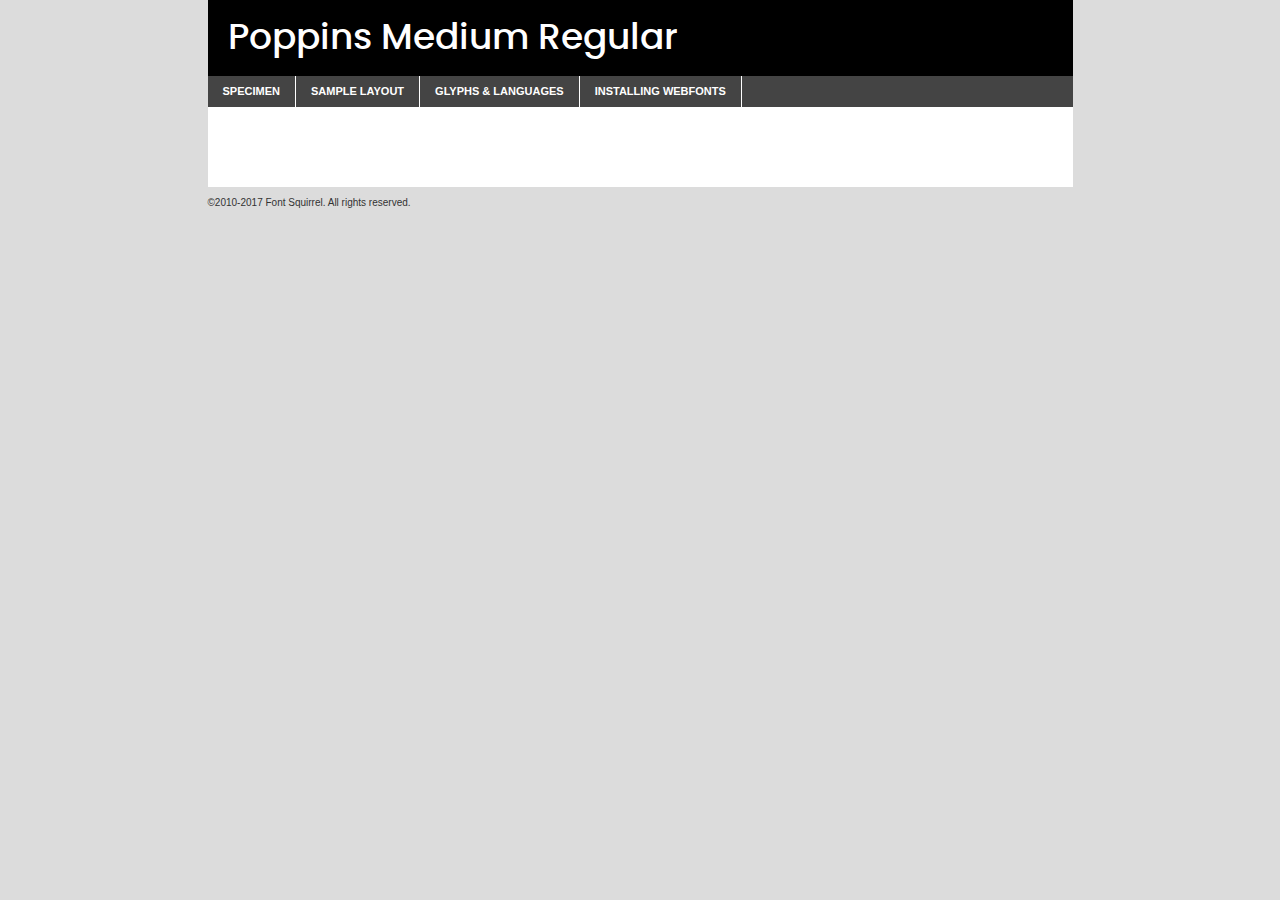
<file: components/fonts/poppins-medium-demo.html>
<!DOCTYPE html PUBLIC "-//W3C//DTD XHTML 1.0 Transitional//EN"
	"http://www.w3.org/TR/xhtml1/DTD/xhtml1-transitional.dtd">

<html xmlns="http://www.w3.org/1999/xhtml" xml:lang="en" lang="en">
<head>
	<meta http-equiv="Content-Type" content="text/html; charset=utf-8" />
	<script src="http://ajax.googleapis.com/ajax/libs/jquery/1.7.2/jquery.min.js" type="text/javascript" charset="utf-8"></script>
	<script type="text/javascript">
	(function($){$.fn.easyTabs=function(option){var param=jQuery.extend({fadeSpeed:"fast",defaultContent:1,activeClass:'active'},option);$(this).each(function(){var thisId="#"+this.id;if(param.defaultContent==''){param.defaultContent=1;}
	if(typeof param.defaultContent=="number")
	{var defaultTab=$(thisId+" .tabs li:eq("+(param.defaultContent-1)+") a").attr('href').substr(1);}else{var defaultTab=param.defaultContent;}
	$(thisId+" .tabs li a").each(function(){var tabToHide=$(this).attr('href').substr(1);$("#"+tabToHide).addClass('easytabs-tab-content');});hideAll();changeContent(defaultTab);function hideAll(){$(thisId+" .easytabs-tab-content").hide();}
	function changeContent(tabId){hideAll();$(thisId+" .tabs li").removeClass(param.activeClass);$(thisId+" .tabs li a[href=#"+tabId+"]").closest('li').addClass(param.activeClass);if(param.fadeSpeed!="none")
	{$(thisId+" #"+tabId).fadeIn(param.fadeSpeed);}else{$(thisId+" #"+tabId).show();}}
	$(thisId+" .tabs li").click(function(){var tabId=$(this).find('a').attr('href').substr(1);changeContent(tabId);return false;});});}})(jQuery);
	</script>
	<link rel="stylesheet" href="specimen_files/specimen_stylesheet.css" type="text/css" charset="utf-8" />
	<link rel="stylesheet" href="stylesheet.css" type="text/css" charset="utf-8" />

	<style type="text/css">
					body{
				font-family: 'poppinsmedium';
							}
		</style>

	<title>Poppins Medium Regular Specimen</title>
	
	
	<script type="text/javascript" charset="utf-8">
		$(document).ready(function() {
			$('#container').easyTabs({defaultContent:1});
		});
	</script>
</head>

<body>
<div id="container">
	<div id="header">
		Poppins Medium Regular	</div>
	<ul class="tabs">
		<li><a href="#specimen">Specimen</a></li>
		<li><a href="#layout">Sample Layout</a></li>
				<li><a href="#glyphs">Glyphs &amp; Languages</a></li>
		<li><a href="#installing">Installing Webfonts</a></li>
		
	</ul>
	
	<div id="main_content">

		
			<div id="specimen">
		
				<div class="section">
					<div class="grid12 firstcol">
						<div class="huge">AaBb</div>
					</div>
				</div>
		
				<div class="section">
					<div class="glyph_range">A&#x200B;B&#x200b;C&#x200b;D&#x200b;E&#x200b;F&#x200b;G&#x200b;H&#x200b;I&#x200b;J&#x200b;K&#x200b;L&#x200b;M&#x200b;N&#x200b;O&#x200b;P&#x200b;Q&#x200b;R&#x200b;S&#x200b;T&#x200b;U&#x200b;V&#x200b;W&#x200b;X&#x200b;Y&#x200b;Z&#x200b;a&#x200b;b&#x200b;c&#x200b;d&#x200b;e&#x200b;f&#x200b;g&#x200b;h&#x200b;i&#x200b;j&#x200b;k&#x200b;l&#x200b;m&#x200b;n&#x200b;o&#x200b;p&#x200b;q&#x200b;r&#x200b;s&#x200b;t&#x200b;u&#x200b;v&#x200b;w&#x200b;x&#x200b;y&#x200b;z&#x200b;1&#x200b;2&#x200b;3&#x200b;4&#x200b;5&#x200b;6&#x200b;7&#x200b;8&#x200b;9&#x200b;0&#x200b;&amp;&#x200b;.&#x200b;,&#x200b;?&#x200b;!&#x200b;&#64;&#x200b;(&#x200b;)&#x200b;#&#x200b;$&#x200b;%&#x200b;*&#x200b;+&#x200b;-&#x200b;=&#x200b;:&#x200b;;</div>
				</div>
				<div class="section">
					<div class="grid12 firstcol">
						<table class="sample_table">
							<tr><td>10</td><td class="size10">abcdefghijklmnopqrstuvwxyzABCDEFGHIJKLMNOPQRSTUVWXYZ0123456789abcdefghijklmnopqrstuvwxyzABCDEFGHIJKLMNOPQRSTUVWXYZ0123456789abcdefghijklmnopqrstuvwxyzABCDEFGHIJKLMNOPQRSTUVWXYZ</td></tr>
							<tr><td>11</td><td class="size11">abcdefghijklmnopqrstuvwxyzABCDEFGHIJKLMNOPQRSTUVWXYZ0123456789abcdefghijklmnopqrstuvwxyzABCDEFGHIJKLMNOPQRSTUVWXYZ0123456789abcdefghijklmnopqrstuvwxyzABCDEFGHIJKLMNOPQRSTUVWXYZ</td></tr>
							<tr><td>12</td><td class="size12">abcdefghijklmnopqrstuvwxyzABCDEFGHIJKLMNOPQRSTUVWXYZ0123456789abcdefghijklmnopqrstuvwxyzABCDEFGHIJKLMNOPQRSTUVWXYZ0123456789abcdefghijklmnopqrstuvwxyzABCDEFGHIJKLMNOPQRSTUVWXYZ</td></tr>
							<tr><td>13</td><td class="size13">abcdefghijklmnopqrstuvwxyzABCDEFGHIJKLMNOPQRSTUVWXYZ0123456789abcdefghijklmnopqrstuvwxyzABCDEFGHIJKLMNOPQRSTUVWXYZ0123456789abcdefghijklmnopqrstuvwxyzABCDEFGHIJKLMNOPQRSTUVWXYZ</td></tr>
							<tr><td>14</td><td class="size14">abcdefghijklmnopqrstuvwxyzABCDEFGHIJKLMNOPQRSTUVWXYZ0123456789abcdefghijklmnopqrstuvwxyzABCDEFGHIJKLMNOPQRSTUVWXYZ0123456789abcdefghijklmnopqrstuvwxyzABCDEFGHIJKLMNOPQRSTUVWXYZ</td></tr>
							<tr><td>16</td><td class="size16">abcdefghijklmnopqrstuvwxyzABCDEFGHIJKLMNOPQRSTUVWXYZ0123456789abcdefghijklmnopqrstuvwxyzABCDEFGHIJKLMNOPQRSTUVWXYZ</td></tr>
							<tr><td>18</td><td class="size18">abcdefghijklmnopqrstuvwxyzABCDEFGHIJKLMNOPQRSTUVWXYZ0123456789abcdefghijklmnopqrstuvwxyzABCDEFGHIJKLMNOPQRSTUVWXYZ</td></tr>
							<tr><td>20</td><td class="size20">abcdefghijklmnopqrstuvwxyzABCDEFGHIJKLMNOPQRSTUVWXYZ0123456789abcdefghijklmnopqrstuvwxyzABCDEFGHIJKLMNOPQRSTUVWXYZ</td></tr>
							<tr><td>24</td><td class="size24">abcdefghijklmnopqrstuvwxyzABCDEFGHIJKLMNOPQRSTUVWXYZ0123456789abcdefghijklmnopqrstuvwxyzABCDEFGHIJKLMNOPQRSTUVWXYZ</td></tr>
							<tr><td>30</td><td class="size30">abcdefghijklmnopqrstuvwxyzABCDEFGHIJKLMNOPQRSTUVWXYZ0123456789abcdefghijklmnopqrstuvwxyzABCDEFGHIJKLMNOPQRSTUVWXYZ</td></tr>
							<tr><td>36</td><td class="size36">abcdefghijklmnopqrstuvwxyzABCDEFGHIJKLMNOPQRSTUVWXYZ0123456789abcdefghijklmnopqrstuvwxyzABCDEFGHIJKLMNOPQRSTUVWXYZ</td></tr>
							<tr><td>48</td><td class="size48">abcdefghijklmnopqrstuvwxyzABCDEFGHIJKLMNOPQRSTUVWXYZ0123456789abcdefghijklmnopqrstuvwxyzABCDEFGHIJKLMNOPQRSTUVWXYZ</td></tr>
							<tr><td>60</td><td class="size60">abcdefghijklmnopqrstuvwxyzABCDEFGHIJKLMNOPQRSTUVWXYZ0123456789abcdefghijklmnopqrstuvwxyzABCDEFGHIJKLMNOPQRSTUVWXYZ</td></tr>
							<tr><td>72</td><td class="size72">abcdefghijklmnopqrstuvwxyzABCDEFGHIJKLMNOPQRSTUVWXYZ0123456789abcdefghijklmnopqrstuvwxyzABCDEFGHIJKLMNOPQRSTUVWXYZ</td></tr>
							<tr><td>90</td><td class="size90">abcdefghijklmnopqrstuvwxyzABCDEFGHIJKLMNOPQRSTUVWXYZ0123456789abcdefghijklmnopqrstuvwxyzABCDEFGHIJKLMNOPQRSTUVWXYZ</td></tr>
						</table>
				
					</div>
			
				</div>
		
		
		
								<div class="section" id="bodycomparison">


										<div id="xheight">
				<div class="fontbody">&#x25FC;&#x25FC;&#x25FC;&#x25FC;&#x25FC;&#x25FC;&#x25FC;&#x25FC;&#x25FC;&#x25FC;&#x25FC;&#x25FC;&#x25FC;&#x25FC;&#x25FC;&#x25FC;&#x25FC;&#x25FC;&#x25FC;&#x25FC;&#x25FC;&#x25FC;&#x25FC;&#x25FC;&#x25FC;&#x25FC;&#x25FC;&#x25FC;&#x25FC;&#x25FC;&#x25FC;&#x25FC;&#x25FC;&#x25FC;&#x25FC;&#x25FC;&#x25FC;&#x25FC;&#x25FC;&#x25FC;&#x25FC;&#x25FC;&#x25FC;&#x25FC;&#x25FC;&#x25FC;&#x25FC;&#x25FC;&#x25FC;&#x25FC;&#x25FC;&#x25FC;&#x25FC;&#x25FC;&#x25FC;&#x25FC;&#x25FC;&#x25FC;&#x25FC;&#x25FC;&#x25FC;&#x25FC;&#x25FC;&#x25FC;&#x25FC;&#x25FC;&#x25FC;&#x25FC;&#x25FC;&#x25FC;&#x25FC;&#x25FC;&#x25FC;&#x25FC;&#x25FC;&#x25FC;&#x25FC;&#x25FC;&#x25FC;&#x25FC;&#x25FC;&#x25FC;&#x25FC;&#x25FC;&#x25FC;&#x25FC;&#x25FC;&#x25FC;&#x25FC;&#x25FC;&#x25FC;&#x25FC;&#x25FC;&#x25FC;&#x25FC;&#x25FC;&#x25FC;&#x25FC;&#x25FC;body</div><div class="arialbody">body</div><div class="verdanabody">body</div><div class="georgiabody">body</div></div>
										<div class="fontbody" style="z-index:1">
											body<span>Poppins Medium Regular</span>
										</div>
										<div class="arialbody" style="z-index:1">
											body<span>Arial</span>
										</div>
										<div class="verdanabody" style="z-index:1">
											body<span>Verdana</span>
										</div>
										<div class="georgiabody" style="z-index:1">
											body<span>Georgia</span>
										</div>



								</div>
		
		
				<div class="section psample psample_row1" id="">
					
					<div class="grid2 firstcol">
						<p class="size10"><span>10.</span>Aenean lacinia bibendum nulla sed consectetur. Fusce dapibus, tellus ac cursus commodo, tortor mauris condimentum nibh, ut fermentum massa justo sit amet risus. Nullam id dolor id nibh ultricies vehicula ut id elit. Cum sociis natoque penatibus et magnis dis parturient montes, nascetur ridiculus mus. Nulla vitae elit libero, a pharetra augue.</p>
			
					</div>
					<div class="grid3">
						<p class="size11"><span>11.</span>Aenean lacinia bibendum nulla sed consectetur. Fusce dapibus, tellus ac cursus commodo, tortor mauris condimentum nibh, ut fermentum massa justo sit amet risus. Nullam id dolor id nibh ultricies vehicula ut id elit. Cum sociis natoque penatibus et magnis dis parturient montes, nascetur ridiculus mus. Nulla vitae elit libero, a pharetra augue.</p>
			
					</div>
					<div class="grid3">
						<p class="size12"><span>12.</span>Aenean lacinia bibendum nulla sed consectetur. Fusce dapibus, tellus ac cursus commodo, tortor mauris condimentum nibh, ut fermentum massa justo sit amet risus. Nullam id dolor id nibh ultricies vehicula ut id elit. Cum sociis natoque penatibus et magnis dis parturient montes, nascetur ridiculus mus. Nulla vitae elit libero, a pharetra augue.</p>
			
					</div>
					<div class="grid4">
						<p class="size13"><span>13.</span>Aenean lacinia bibendum nulla sed consectetur. Fusce dapibus, tellus ac cursus commodo, tortor mauris condimentum nibh, ut fermentum massa justo sit amet risus. Nullam id dolor id nibh ultricies vehicula ut id elit. Cum sociis natoque penatibus et magnis dis parturient montes, nascetur ridiculus mus. Nulla vitae elit libero, a pharetra augue.</p>
			
					</div>
					<div class="white_blend"></div>
					
				</div>
				<div class="section psample psample_row2" id="">
					<div class="grid3 firstcol">
						<p class="size14"><span>14.</span>Aenean lacinia bibendum nulla sed consectetur. Fusce dapibus, tellus ac cursus commodo, tortor mauris condimentum nibh, ut fermentum massa justo sit amet risus. Nullam id dolor id nibh ultricies vehicula ut id elit. Cum sociis natoque penatibus et magnis dis parturient montes, nascetur ridiculus mus. Nulla vitae elit libero, a pharetra augue.</p>
			
					</div>
					<div class="grid4">
						<p class="size16"><span>16.</span>Aenean lacinia bibendum nulla sed consectetur. Fusce dapibus, tellus ac cursus commodo, tortor mauris condimentum nibh, ut fermentum massa justo sit amet risus. Nullam id dolor id nibh ultricies vehicula ut id elit. Cum sociis natoque penatibus et magnis dis parturient montes, nascetur ridiculus mus. Nulla vitae elit libero, a pharetra augue.</p>
			
					</div>
					<div class="grid5">
						<p class="size18"><span>18.</span>Aenean lacinia bibendum nulla sed consectetur. Fusce dapibus, tellus ac cursus commodo, tortor mauris condimentum nibh, ut fermentum massa justo sit amet risus. Nullam id dolor id nibh ultricies vehicula ut id elit. Cum sociis natoque penatibus et magnis dis parturient montes, nascetur ridiculus mus. Nulla vitae elit libero, a pharetra augue.</p>
			
					</div>

					<div class="white_blend"></div>

				</div>
				
				<div class="section psample psample_row3" id="">
					<div class="grid5 firstcol">
						<p class="size20"><span>20.</span>Aenean lacinia bibendum nulla sed consectetur. Fusce dapibus, tellus ac cursus commodo, tortor mauris condimentum nibh, ut fermentum massa justo sit amet risus. Nullam id dolor id nibh ultricies vehicula ut id elit. Cum sociis natoque penatibus et magnis dis parturient montes, nascetur ridiculus mus. Nulla vitae elit libero, a pharetra augue.</p>
					</div>
					<div class="grid7">
						<p class="size24"><span>24.</span>Aenean lacinia bibendum nulla sed consectetur. Fusce dapibus, tellus ac cursus commodo, tortor mauris condimentum nibh, ut fermentum massa justo sit amet risus. Nullam id dolor id nibh ultricies vehicula ut id elit. Cum sociis natoque penatibus et magnis dis parturient montes, nascetur ridiculus mus. Nulla vitae elit libero, a pharetra augue.</p>
					</div>
					
					<div class="white_blend"></div>
					
				</div>
				
				<div class="section psample psample_row4" id="">
					<div class="grid12 firstcol">
						<p class="size30"><span>30.</span>Aenean lacinia bibendum nulla sed consectetur. Fusce dapibus, tellus ac cursus commodo, tortor mauris condimentum nibh, ut fermentum massa justo sit amet risus. Nullam id dolor id nibh ultricies vehicula ut id elit. Cum sociis natoque penatibus et magnis dis parturient montes, nascetur ridiculus mus. Nulla vitae elit libero, a pharetra augue.</p>
					</div>
					<div class="white_blend"></div>
					
				</div>
				
				
				
				<div class="section psample psample_row1 fullreverse">
					<div class="grid2 firstcol">
						<p class="size10"><span>10.</span>Aenean lacinia bibendum nulla sed consectetur. Fusce dapibus, tellus ac cursus commodo, tortor mauris condimentum nibh, ut fermentum massa justo sit amet risus. Nullam id dolor id nibh ultricies vehicula ut id elit. Cum sociis natoque penatibus et magnis dis parturient montes, nascetur ridiculus mus. Nulla vitae elit libero, a pharetra augue.</p>
			
					</div>
					<div class="grid3">
						<p class="size11"><span>11.</span>Aenean lacinia bibendum nulla sed consectetur. Fusce dapibus, tellus ac cursus commodo, tortor mauris condimentum nibh, ut fermentum massa justo sit amet risus. Nullam id dolor id nibh ultricies vehicula ut id elit. Cum sociis natoque penatibus et magnis dis parturient montes, nascetur ridiculus mus. Nulla vitae elit libero, a pharetra augue.</p>
			
					</div>
					<div class="grid3">
						<p class="size12"><span>12.</span>Aenean lacinia bibendum nulla sed consectetur. Fusce dapibus, tellus ac cursus commodo, tortor mauris condimentum nibh, ut fermentum massa justo sit amet risus. Nullam id dolor id nibh ultricies vehicula ut id elit. Cum sociis natoque penatibus et magnis dis parturient montes, nascetur ridiculus mus. Nulla vitae elit libero, a pharetra augue.</p>
			
					</div>
					<div class="grid4">
						<p class="size13"><span>13.</span>Aenean lacinia bibendum nulla sed consectetur. Fusce dapibus, tellus ac cursus commodo, tortor mauris condimentum nibh, ut fermentum massa justo sit amet risus. Nullam id dolor id nibh ultricies vehicula ut id elit. Cum sociis natoque penatibus et magnis dis parturient montes, nascetur ridiculus mus. Nulla vitae elit libero, a pharetra augue.</p>
			
					</div>
					<div class="black_blend"></div>
					
				</div>
				
				<div class="section psample psample_row2 fullreverse">
					<div class="grid3 firstcol">
						<p class="size14"><span>14.</span>Aenean lacinia bibendum nulla sed consectetur. Fusce dapibus, tellus ac cursus commodo, tortor mauris condimentum nibh, ut fermentum massa justo sit amet risus. Nullam id dolor id nibh ultricies vehicula ut id elit. Cum sociis natoque penatibus et magnis dis parturient montes, nascetur ridiculus mus. Nulla vitae elit libero, a pharetra augue.</p>
			
					</div>
					<div class="grid4">
						<p class="size16"><span>16.</span>Aenean lacinia bibendum nulla sed consectetur. Fusce dapibus, tellus ac cursus commodo, tortor mauris condimentum nibh, ut fermentum massa justo sit amet risus. Nullam id dolor id nibh ultricies vehicula ut id elit. Cum sociis natoque penatibus et magnis dis parturient montes, nascetur ridiculus mus. Nulla vitae elit libero, a pharetra augue.</p>
			
					</div>
					<div class="grid5">
						<p class="size18"><span>18.</span>Aenean lacinia bibendum nulla sed consectetur. Fusce dapibus, tellus ac cursus commodo, tortor mauris condimentum nibh, ut fermentum massa justo sit amet risus. Nullam id dolor id nibh ultricies vehicula ut id elit. Cum sociis natoque penatibus et magnis dis parturient montes, nascetur ridiculus mus. Nulla vitae elit libero, a pharetra augue.</p>
			
					</div>
					<div class="black_blend"></div>

				</div>
				
				<div class="section psample fullreverse psample_row3" id="">
					<div class="grid5 firstcol">
						<p class="size20"><span>20.</span>Aenean lacinia bibendum nulla sed consectetur. Fusce dapibus, tellus ac cursus commodo, tortor mauris condimentum nibh, ut fermentum massa justo sit amet risus. Nullam id dolor id nibh ultricies vehicula ut id elit. Cum sociis natoque penatibus et magnis dis parturient montes, nascetur ridiculus mus. Nulla vitae elit libero, a pharetra augue.</p>
					</div>
					<div class="grid7">
						<p class="size24"><span>24.</span>Aenean lacinia bibendum nulla sed consectetur. Fusce dapibus, tellus ac cursus commodo, tortor mauris condimentum nibh, ut fermentum massa justo sit amet risus. Nullam id dolor id nibh ultricies vehicula ut id elit. Cum sociis natoque penatibus et magnis dis parturient montes, nascetur ridiculus mus. Nulla vitae elit libero, a pharetra augue.</p>
					</div>
					
					<div class="black_blend"></div>
					
				</div>
				
				<div class="section psample fullreverse psample_row4" id="" style="border-bottom: 20px #000 solid;">
					<div class="grid12 firstcol">
						<p class="size30"><span>30.</span>Aenean lacinia bibendum nulla sed consectetur. Fusce dapibus, tellus ac cursus commodo, tortor mauris condimentum nibh, ut fermentum massa justo sit amet risus. Nullam id dolor id nibh ultricies vehicula ut id elit. Cum sociis natoque penatibus et magnis dis parturient montes, nascetur ridiculus mus. Nulla vitae elit libero, a pharetra augue.</p>
					</div>
					<div class="black_blend"></div>
					
				</div>
				
				
				
				
			</div>
			
			<div id="layout">
				
				<div class="section">
					
					<div class="grid12 firstcol">
						<h1>Lorem Ipsum Dolor</h1>
						<h2>Etiam porta sem malesuada magna mollis euismod</h2>
						
						<p class="byline">By <a href="#link">Aenean Lacinia</a></p>
					</div>
				</div>
				<div class="section">
					<div class="grid8 firstcol">
						<p class="large">Donec sed odio dui. Morbi leo risus, porta ac consectetur ac, vestibulum at eros. Fusce dapibus, tellus ac cursus commodo, tortor mauris condimentum nibh, ut fermentum massa justo sit amet risus. </p>

						
						<h3>Pellentesque ornare sem</h3>

						<p>Maecenas sed diam eget risus varius blandit sit amet non magna. Maecenas faucibus mollis interdum. Donec ullamcorper nulla non metus auctor fringilla. Nullam id dolor id nibh ultricies vehicula ut id elit. Nullam id dolor id nibh ultricies vehicula ut id elit. </p>

						<p>Aenean eu leo quam. Pellentesque ornare sem lacinia quam venenatis vestibulum. Lorem ipsum dolor sit amet, consectetur adipiscing elit. Cum sociis natoque penatibus et magnis dis parturient montes, nascetur ridiculus mus. </p>

						<p>Nulla vitae elit libero, a pharetra augue. Praesent commodo cursus magna, vel scelerisque nisl consectetur et. Aenean lacinia bibendum nulla sed consectetur. </p>

						<p>Nullam quis risus eget urna mollis ornare vel eu leo. Nullam quis risus eget urna mollis ornare vel eu leo. Maecenas sed diam eget risus varius blandit sit amet non magna. Donec ullamcorper nulla non metus auctor fringilla. </p>

						<h3>Cras mattis consectetur</h3>

						<p>Aenean eu leo quam. Pellentesque ornare sem lacinia quam venenatis vestibulum. Aenean lacinia bibendum nulla sed consectetur. Integer posuere erat a ante venenatis dapibus posuere velit aliquet. Cras mattis consectetur purus sit amet fermentum. </p>

						<p>Nullam id dolor id nibh ultricies vehicula ut id elit. Nullam quis risus eget urna mollis ornare vel eu leo. Cras mattis consectetur purus sit amet fermentum.</p>
					</div>
					
					<div class="grid4 sidebar">
						
						<div class="box reverse">
							<p class="last">Nullam quis risus eget urna mollis ornare vel eu leo. Donec ullamcorper nulla non metus auctor fringilla. Cras mattis consectetur purus sit amet fermentum. Sed posuere consectetur est at lobortis. Lorem ipsum dolor sit amet, consectetur adipiscing elit. </p>
						</div>
						
						<p class="caption">Maecenas sed diam eget risus varius.</p>

						<p>Vestibulum id ligula porta felis euismod semper. Integer posuere erat a ante venenatis dapibus posuere velit aliquet. Vestibulum id ligula porta felis euismod semper. Sed posuere consectetur est at lobortis. Maecenas sed diam eget risus varius blandit sit amet non magna. Fusce dapibus, tellus ac cursus commodo, tortor mauris condimentum nibh, ut fermentum massa justo sit amet risus. </p>

					

						<p>Duis mollis, est non commodo luctus, nisi erat porttitor ligula, eget lacinia odio sem nec elit. Aenean lacinia bibendum nulla sed consectetur. Vivamus sagittis lacus vel augue laoreet rutrum faucibus dolor auctor. Aenean lacinia bibendum nulla sed consectetur. Nullam quis risus eget urna mollis ornare vel eu leo. </p>

						<p>Praesent commodo cursus magna, vel scelerisque nisl consectetur et. Donec ullamcorper nulla non metus auctor fringilla. Maecenas faucibus mollis interdum. Fusce dapibus, tellus ac cursus commodo, tortor mauris condimentum nibh, ut fermentum massa justo sit amet risus. </p>

					</div>
				</div>
				
			</div>


			



		<div id="glyphs">
			<div class="section">
				<div class="grid12 firstcol">
			
				<h1>Language Support</h1>
				<p>The subset of Poppins Medium Regular in this kit supports the following languages:<br />
			
					Albanian, Basque, Breton, Chamorro, Danish, Dutch, English, Faroese, Finnish, French, Frisian, Galician, German, Icelandic, Italian, Malagasy, Norwegian, Portuguese, Spanish, Alsatian, Aragonese, Arapaho, Arrernte, Asturian, Aymara, Bislama, Cebuano, Corsican, Fijian, French_creole, Genoese, Gilbertese, Greenlandic, Haitian_creole, Hiligaynon, Hmong, Hopi, Ibanag, Iloko_ilokano, Indonesian, Interglossa_glosa, Interlingua, Irish_gaelic, Jerriais, Lojban, Lombard, Luxembourgeois, Manx, Mohawk, Norfolk_pitcairnese, Occitan, Oromo, Pangasinan, Papiamento, Piedmontese, Potawatomi, Rhaeto-romance, Romansh, Rotokas, Sami_lule, Samoan, Sardinian, Scots_gaelic, Seychelles_creole, Shona, Sicilian, Somali, Southern_ndebele, Swahili, Swati_swazi, Tagalog_filipino_pilipino, Tetum, Tok_pisin, Uyghur_latinized, Volapuk, Walloon, Warlpiri, Xhosa, Yapese, Zulu, Latinbasic, Ubasic, Demo				</p>
				<h1>Glyph Chart</h1>
				<p>The subset of Poppins Medium Regular in this kit includes all the glyphs listed below. Unicode entities are included above each glyph to help you insert individual characters into your layout.</p>
				<div id="glyph_chart">
			
																														 <div><p>&amp;#13;</p>&#13;</div>
																				 <div><p>&amp;#32;</p>&#32;</div>
																				 <div><p>&amp;#33;</p>&#33;</div>
																				 <div><p>&amp;#34;</p>&#34;</div>
																				 <div><p>&amp;#35;</p>&#35;</div>
																				 <div><p>&amp;#36;</p>&#36;</div>
																				 <div><p>&amp;#37;</p>&#37;</div>
																				 <div><p>&amp;#38;</p>&#38;</div>
																				 <div><p>&amp;#39;</p>&#39;</div>
																				 <div><p>&amp;#40;</p>&#40;</div>
																				 <div><p>&amp;#41;</p>&#41;</div>
																				 <div><p>&amp;#42;</p>&#42;</div>
																				 <div><p>&amp;#43;</p>&#43;</div>
																				 <div><p>&amp;#44;</p>&#44;</div>
																				 <div><p>&amp;#45;</p>&#45;</div>
																				 <div><p>&amp;#46;</p>&#46;</div>
																				 <div><p>&amp;#47;</p>&#47;</div>
																				 <div><p>&amp;#48;</p>&#48;</div>
																				 <div><p>&amp;#49;</p>&#49;</div>
																				 <div><p>&amp;#50;</p>&#50;</div>
																				 <div><p>&amp;#51;</p>&#51;</div>
																				 <div><p>&amp;#52;</p>&#52;</div>
																				 <div><p>&amp;#53;</p>&#53;</div>
																				 <div><p>&amp;#54;</p>&#54;</div>
																				 <div><p>&amp;#55;</p>&#55;</div>
																				 <div><p>&amp;#56;</p>&#56;</div>
																				 <div><p>&amp;#57;</p>&#57;</div>
																				 <div><p>&amp;#58;</p>&#58;</div>
																				 <div><p>&amp;#59;</p>&#59;</div>
																				 <div><p>&amp;#60;</p>&#60;</div>
																				 <div><p>&amp;#61;</p>&#61;</div>
																				 <div><p>&amp;#62;</p>&#62;</div>
																				 <div><p>&amp;#63;</p>&#63;</div>
																				 <div><p>&amp;#64;</p>&#64;</div>
																				 <div><p>&amp;#65;</p>&#65;</div>
																				 <div><p>&amp;#66;</p>&#66;</div>
																				 <div><p>&amp;#67;</p>&#67;</div>
																				 <div><p>&amp;#68;</p>&#68;</div>
																				 <div><p>&amp;#69;</p>&#69;</div>
																				 <div><p>&amp;#70;</p>&#70;</div>
																				 <div><p>&amp;#71;</p>&#71;</div>
																				 <div><p>&amp;#72;</p>&#72;</div>
																				 <div><p>&amp;#73;</p>&#73;</div>
																				 <div><p>&amp;#74;</p>&#74;</div>
																				 <div><p>&amp;#75;</p>&#75;</div>
																				 <div><p>&amp;#76;</p>&#76;</div>
																				 <div><p>&amp;#77;</p>&#77;</div>
																				 <div><p>&amp;#78;</p>&#78;</div>
																				 <div><p>&amp;#79;</p>&#79;</div>
																				 <div><p>&amp;#80;</p>&#80;</div>
																				 <div><p>&amp;#81;</p>&#81;</div>
																				 <div><p>&amp;#82;</p>&#82;</div>
																				 <div><p>&amp;#83;</p>&#83;</div>
																				 <div><p>&amp;#84;</p>&#84;</div>
																				 <div><p>&amp;#85;</p>&#85;</div>
																				 <div><p>&amp;#86;</p>&#86;</div>
																				 <div><p>&amp;#87;</p>&#87;</div>
																				 <div><p>&amp;#88;</p>&#88;</div>
																				 <div><p>&amp;#89;</p>&#89;</div>
																				 <div><p>&amp;#90;</p>&#90;</div>
																				 <div><p>&amp;#91;</p>&#91;</div>
																				 <div><p>&amp;#92;</p>&#92;</div>
																				 <div><p>&amp;#93;</p>&#93;</div>
																				 <div><p>&amp;#94;</p>&#94;</div>
																				 <div><p>&amp;#95;</p>&#95;</div>
																				 <div><p>&amp;#96;</p>&#96;</div>
																				 <div><p>&amp;#97;</p>&#97;</div>
																				 <div><p>&amp;#98;</p>&#98;</div>
																				 <div><p>&amp;#99;</p>&#99;</div>
																				 <div><p>&amp;#100;</p>&#100;</div>
																				 <div><p>&amp;#101;</p>&#101;</div>
																				 <div><p>&amp;#102;</p>&#102;</div>
																				 <div><p>&amp;#103;</p>&#103;</div>
																				 <div><p>&amp;#104;</p>&#104;</div>
																				 <div><p>&amp;#105;</p>&#105;</div>
																				 <div><p>&amp;#106;</p>&#106;</div>
																				 <div><p>&amp;#107;</p>&#107;</div>
																				 <div><p>&amp;#108;</p>&#108;</div>
																				 <div><p>&amp;#109;</p>&#109;</div>
																				 <div><p>&amp;#110;</p>&#110;</div>
																				 <div><p>&amp;#111;</p>&#111;</div>
																				 <div><p>&amp;#112;</p>&#112;</div>
																				 <div><p>&amp;#113;</p>&#113;</div>
																				 <div><p>&amp;#114;</p>&#114;</div>
																				 <div><p>&amp;#115;</p>&#115;</div>
																				 <div><p>&amp;#116;</p>&#116;</div>
																				 <div><p>&amp;#117;</p>&#117;</div>
																				 <div><p>&amp;#118;</p>&#118;</div>
																				 <div><p>&amp;#119;</p>&#119;</div>
																				 <div><p>&amp;#120;</p>&#120;</div>
																				 <div><p>&amp;#121;</p>&#121;</div>
																				 <div><p>&amp;#122;</p>&#122;</div>
																				 <div><p>&amp;#123;</p>&#123;</div>
																				 <div><p>&amp;#124;</p>&#124;</div>
																				 <div><p>&amp;#125;</p>&#125;</div>
																				 <div><p>&amp;#126;</p>&#126;</div>
																				 <div><p>&amp;#160;</p>&#160;</div>
																				 <div><p>&amp;#161;</p>&#161;</div>
																				 <div><p>&amp;#162;</p>&#162;</div>
																				 <div><p>&amp;#163;</p>&#163;</div>
																				 <div><p>&amp;#164;</p>&#164;</div>
																				 <div><p>&amp;#165;</p>&#165;</div>
																				 <div><p>&amp;#166;</p>&#166;</div>
																				 <div><p>&amp;#167;</p>&#167;</div>
																				 <div><p>&amp;#168;</p>&#168;</div>
																				 <div><p>&amp;#169;</p>&#169;</div>
																				 <div><p>&amp;#170;</p>&#170;</div>
																				 <div><p>&amp;#171;</p>&#171;</div>
																				 <div><p>&amp;#172;</p>&#172;</div>
																				 <div><p>&amp;#173;</p>&#173;</div>
																				 <div><p>&amp;#174;</p>&#174;</div>
																				 <div><p>&amp;#175;</p>&#175;</div>
																				 <div><p>&amp;#176;</p>&#176;</div>
																				 <div><p>&amp;#177;</p>&#177;</div>
																				 <div><p>&amp;#178;</p>&#178;</div>
																				 <div><p>&amp;#179;</p>&#179;</div>
																				 <div><p>&amp;#180;</p>&#180;</div>
																				 <div><p>&amp;#181;</p>&#181;</div>
																				 <div><p>&amp;#182;</p>&#182;</div>
																				 <div><p>&amp;#183;</p>&#183;</div>
																				 <div><p>&amp;#184;</p>&#184;</div>
																				 <div><p>&amp;#185;</p>&#185;</div>
																				 <div><p>&amp;#186;</p>&#186;</div>
																				 <div><p>&amp;#187;</p>&#187;</div>
																				 <div><p>&amp;#188;</p>&#188;</div>
																				 <div><p>&amp;#189;</p>&#189;</div>
																				 <div><p>&amp;#190;</p>&#190;</div>
																				 <div><p>&amp;#191;</p>&#191;</div>
																				 <div><p>&amp;#192;</p>&#192;</div>
																				 <div><p>&amp;#193;</p>&#193;</div>
																				 <div><p>&amp;#194;</p>&#194;</div>
																				 <div><p>&amp;#195;</p>&#195;</div>
																				 <div><p>&amp;#196;</p>&#196;</div>
																				 <div><p>&amp;#197;</p>&#197;</div>
																				 <div><p>&amp;#198;</p>&#198;</div>
																				 <div><p>&amp;#199;</p>&#199;</div>
																				 <div><p>&amp;#200;</p>&#200;</div>
																				 <div><p>&amp;#201;</p>&#201;</div>
																				 <div><p>&amp;#202;</p>&#202;</div>
																				 <div><p>&amp;#203;</p>&#203;</div>
																				 <div><p>&amp;#204;</p>&#204;</div>
																				 <div><p>&amp;#205;</p>&#205;</div>
																				 <div><p>&amp;#206;</p>&#206;</div>
																				 <div><p>&amp;#207;</p>&#207;</div>
																				 <div><p>&amp;#208;</p>&#208;</div>
																				 <div><p>&amp;#209;</p>&#209;</div>
																				 <div><p>&amp;#210;</p>&#210;</div>
																				 <div><p>&amp;#211;</p>&#211;</div>
																				 <div><p>&amp;#212;</p>&#212;</div>
																				 <div><p>&amp;#213;</p>&#213;</div>
																				 <div><p>&amp;#214;</p>&#214;</div>
																				 <div><p>&amp;#215;</p>&#215;</div>
																				 <div><p>&amp;#216;</p>&#216;</div>
																				 <div><p>&amp;#217;</p>&#217;</div>
																				 <div><p>&amp;#218;</p>&#218;</div>
																				 <div><p>&amp;#219;</p>&#219;</div>
																				 <div><p>&amp;#220;</p>&#220;</div>
																				 <div><p>&amp;#221;</p>&#221;</div>
																				 <div><p>&amp;#222;</p>&#222;</div>
																				 <div><p>&amp;#223;</p>&#223;</div>
																				 <div><p>&amp;#224;</p>&#224;</div>
																				 <div><p>&amp;#225;</p>&#225;</div>
																				 <div><p>&amp;#226;</p>&#226;</div>
																				 <div><p>&amp;#227;</p>&#227;</div>
																				 <div><p>&amp;#228;</p>&#228;</div>
																				 <div><p>&amp;#229;</p>&#229;</div>
																				 <div><p>&amp;#230;</p>&#230;</div>
																				 <div><p>&amp;#231;</p>&#231;</div>
																				 <div><p>&amp;#232;</p>&#232;</div>
																				 <div><p>&amp;#233;</p>&#233;</div>
																				 <div><p>&amp;#234;</p>&#234;</div>
																				 <div><p>&amp;#235;</p>&#235;</div>
																				 <div><p>&amp;#236;</p>&#236;</div>
																				 <div><p>&amp;#237;</p>&#237;</div>
																				 <div><p>&amp;#238;</p>&#238;</div>
																				 <div><p>&amp;#239;</p>&#239;</div>
																				 <div><p>&amp;#240;</p>&#240;</div>
																				 <div><p>&amp;#241;</p>&#241;</div>
																				 <div><p>&amp;#242;</p>&#242;</div>
																				 <div><p>&amp;#243;</p>&#243;</div>
																				 <div><p>&amp;#244;</p>&#244;</div>
																				 <div><p>&amp;#245;</p>&#245;</div>
																				 <div><p>&amp;#246;</p>&#246;</div>
																				 <div><p>&amp;#247;</p>&#247;</div>
																				 <div><p>&amp;#248;</p>&#248;</div>
																				 <div><p>&amp;#249;</p>&#249;</div>
																				 <div><p>&amp;#250;</p>&#250;</div>
																				 <div><p>&amp;#251;</p>&#251;</div>
																				 <div><p>&amp;#252;</p>&#252;</div>
																				 <div><p>&amp;#253;</p>&#253;</div>
																				 <div><p>&amp;#254;</p>&#254;</div>
																				 <div><p>&amp;#255;</p>&#255;</div>
																				 <div><p>&amp;#338;</p>&#338;</div>
																				 <div><p>&amp;#339;</p>&#339;</div>
																				 <div><p>&amp;#376;</p>&#376;</div>
																				 <div><p>&amp;#710;</p>&#710;</div>
																				 <div><p>&amp;#732;</p>&#732;</div>
																				 <div><p>&amp;#8192;</p>&#8192;</div>
																				 <div><p>&amp;#8193;</p>&#8193;</div>
																				 <div><p>&amp;#8194;</p>&#8194;</div>
																				 <div><p>&amp;#8195;</p>&#8195;</div>
																				 <div><p>&amp;#8196;</p>&#8196;</div>
																				 <div><p>&amp;#8197;</p>&#8197;</div>
																				 <div><p>&amp;#8198;</p>&#8198;</div>
																				 <div><p>&amp;#8199;</p>&#8199;</div>
																				 <div><p>&amp;#8200;</p>&#8200;</div>
																				 <div><p>&amp;#8201;</p>&#8201;</div>
																				 <div><p>&amp;#8202;</p>&#8202;</div>
																				 <div><p>&amp;#8208;</p>&#8208;</div>
																				 <div><p>&amp;#8209;</p>&#8209;</div>
																				 <div><p>&amp;#8210;</p>&#8210;</div>
																				 <div><p>&amp;#8211;</p>&#8211;</div>
																				 <div><p>&amp;#8212;</p>&#8212;</div>
																				 <div><p>&amp;#8216;</p>&#8216;</div>
																				 <div><p>&amp;#8217;</p>&#8217;</div>
																				 <div><p>&amp;#8218;</p>&#8218;</div>
																				 <div><p>&amp;#8220;</p>&#8220;</div>
																				 <div><p>&amp;#8221;</p>&#8221;</div>
																				 <div><p>&amp;#8222;</p>&#8222;</div>
																				 <div><p>&amp;#8226;</p>&#8226;</div>
																				 <div><p>&amp;#8230;</p>&#8230;</div>
																				 <div><p>&amp;#8239;</p>&#8239;</div>
																				 <div><p>&amp;#8249;</p>&#8249;</div>
																				 <div><p>&amp;#8250;</p>&#8250;</div>
																				 <div><p>&amp;#8287;</p>&#8287;</div>
																				 <div><p>&amp;#8364;</p>&#8364;</div>
																				 <div><p>&amp;#8482;</p>&#8482;</div>
																				 <div><p>&amp;#9724;</p>&#9724;</div>
																				 <div><p>&amp;#64257;</p>&#64257;</div>
																				 <div><p>&amp;#64258;</p>&#64258;</div>
																																																</div>	
				</div>
		
		
			</div>
		</div>
		
		
		<div id="specs">
			
		</div>
	
		<div id="installing">
			<div class="section">
				<div class="grid7 firstcol">
					<h1>Installing Webfonts</h1>
					
					<p>Webfonts are supported by all major browser platforms but not all in the same way. There are currently four different font formats that must be included in order to target all browsers. This includes TTF, WOFF, EOT and SVG.</p>
					
					<h2>1. Upload your webfonts</h2>
					<p>You must upload your webfont kit to your website. They should be in or near the same directory as your CSS files.</p>
					
					<h2>2. Include the webfont stylesheet</h2>
					<p>A special CSS @font-face declaration helps the various browsers select the appropriate font it needs without causing you a bunch of headaches. Learn more about this syntax by reading the <a href="https://www.fontspring.com/blog/further-hardening-of-the-bulletproof-syntax">Fontspring blog post</a> about it. The code for it is as follows:</p>


<code>
@font-face{ 
	font-family: 'MyWebFont';
	src: url('WebFont.eot');
	src: url('WebFont.eot?#iefix') format('embedded-opentype'),
	     url('WebFont.woff') format('woff'),
	     url('WebFont.ttf') format('truetype'),
	     url('WebFont.svg#webfont') format('svg');
}
</code>

	<p>We've already gone ahead and generated the code for you. All you have to do is link to the stylesheet in your HTML, like this:</p>
	<code>&lt;link rel=&quot;stylesheet&quot; href=&quot;stylesheet.css&quot; type=&quot;text/css&quot; charset=&quot;utf-8&quot; /&gt;</code>

					<h2>3. Modify your own stylesheet</h2>
					<p>To take advantage of your new fonts, you must tell your stylesheet to use them. Look at the original @font-face declaration above and find the property called "font-family." The name linked there will be what you use to reference the font. Prepend that webfont name to the font stack in the "font-family" property, inside the selector you want to change. For example:</p>
<code>p { font-family: 'WebFont', Arial, sans-serif; }</code>

<h2>4. Test</h2>
<p>Getting webfonts to work cross-browser <em>can</em> be tricky. Use the information in the sidebar to help you if you find that fonts aren't loading in a particular browser.</p>
				</div>
				
				<div class="grid5 sidebar">
					<div class="box">
						<h2>Troubleshooting<br />Font-Face Problems</h2>
						<p>Having trouble getting your webfonts to load in your new website? Here are some tips to sort out what might be the problem.</p>

						<h3>Fonts not showing in any browser</h3>

						<p>This sounds like you need to work on the plumbing. You either did not upload the fonts to the correct directory, or you did not link the fonts properly in the CSS. If you've confirmed that all this is correct and you still have a problem, take a look at your .htaccess file and see if requests are getting intercepted.</p>

						<h3>Fonts not loading in iPhone or iPad</h3>

						<p>The most common problem here is that you are serving the fonts from an IIS server. IIS refuses to serve files that have unknown MIME types. If that is the case, you must set the MIME type for SVG to "image/svg+xml" in the server settings. Follow these instructions from Microsoft if you need help.</p>

						<h3>Fonts not loading in Firefox</h3>

						<p>The primary reason for this failure? You are still using a version Firefox older than 3.5. So upgrade already! If that isn't it, then you are very likely serving fonts from a different domain. Firefox requires that all font assets be served from the same domain. Lastly it is possible that you need to add WOFF to your list of MIME types (if you are serving via IIS.)</p>

						<h3>Fonts not loading in IE</h3>

						<p>Are you looking at Internet Explorer on an actual Windows machine or are you cheating by using a service like Adobe BrowserLab? Many of these screenshot services do not render @font-face for IE. Best to test it on a real machine.</p>

						<h3>Fonts not loading in IE9</h3>

						<p>IE9, like Firefox, requires that fonts be served from the same domain as the website. Make sure that is the case.</p>
					</div>
				</div>
			</div>
			
		</div>
	
	</div>
	<div id="footer">
		<p>&copy;2010-2017 Font Squirrel. All rights reserved.</p>
	</div>
</div>
</body>
</html>
</file>
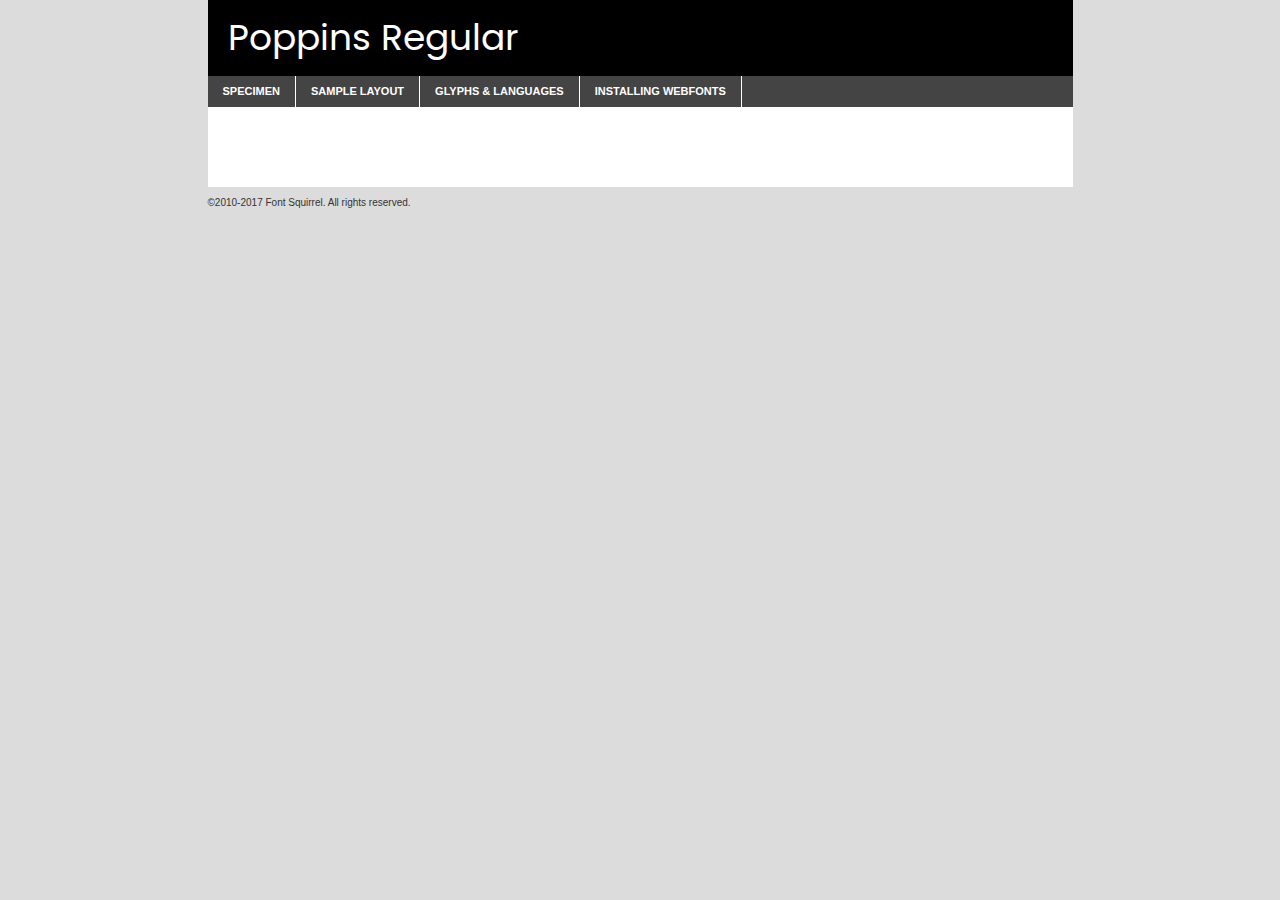
<file: components/fonts/poppins-regular-demo.html>
<!DOCTYPE html PUBLIC "-//W3C//DTD XHTML 1.0 Transitional//EN"
	"http://www.w3.org/TR/xhtml1/DTD/xhtml1-transitional.dtd">

<html xmlns="http://www.w3.org/1999/xhtml" xml:lang="en" lang="en">
<head>
	<meta http-equiv="Content-Type" content="text/html; charset=utf-8" />
	<script src="http://ajax.googleapis.com/ajax/libs/jquery/1.7.2/jquery.min.js" type="text/javascript" charset="utf-8"></script>
	<script type="text/javascript">
	(function($){$.fn.easyTabs=function(option){var param=jQuery.extend({fadeSpeed:"fast",defaultContent:1,activeClass:'active'},option);$(this).each(function(){var thisId="#"+this.id;if(param.defaultContent==''){param.defaultContent=1;}
	if(typeof param.defaultContent=="number")
	{var defaultTab=$(thisId+" .tabs li:eq("+(param.defaultContent-1)+") a").attr('href').substr(1);}else{var defaultTab=param.defaultContent;}
	$(thisId+" .tabs li a").each(function(){var tabToHide=$(this).attr('href').substr(1);$("#"+tabToHide).addClass('easytabs-tab-content');});hideAll();changeContent(defaultTab);function hideAll(){$(thisId+" .easytabs-tab-content").hide();}
	function changeContent(tabId){hideAll();$(thisId+" .tabs li").removeClass(param.activeClass);$(thisId+" .tabs li a[href=#"+tabId+"]").closest('li').addClass(param.activeClass);if(param.fadeSpeed!="none")
	{$(thisId+" #"+tabId).fadeIn(param.fadeSpeed);}else{$(thisId+" #"+tabId).show();}}
	$(thisId+" .tabs li").click(function(){var tabId=$(this).find('a').attr('href').substr(1);changeContent(tabId);return false;});});}})(jQuery);
	</script>
	<link rel="stylesheet" href="specimen_files/specimen_stylesheet.css" type="text/css" charset="utf-8" />
	<link rel="stylesheet" href="stylesheet.css" type="text/css" charset="utf-8" />

	<style type="text/css">
					body{
				font-family: 'poppinsregular';
							}
		</style>

	<title>Poppins Regular Specimen</title>
	
	
	<script type="text/javascript" charset="utf-8">
		$(document).ready(function() {
			$('#container').easyTabs({defaultContent:1});
		});
	</script>
</head>

<body>
<div id="container">
	<div id="header">
		Poppins Regular	</div>
	<ul class="tabs">
		<li><a href="#specimen">Specimen</a></li>
		<li><a href="#layout">Sample Layout</a></li>
				<li><a href="#glyphs">Glyphs &amp; Languages</a></li>
		<li><a href="#installing">Installing Webfonts</a></li>
		
	</ul>
	
	<div id="main_content">

		
			<div id="specimen">
		
				<div class="section">
					<div class="grid12 firstcol">
						<div class="huge">AaBb</div>
					</div>
				</div>
		
				<div class="section">
					<div class="glyph_range">A&#x200B;B&#x200b;C&#x200b;D&#x200b;E&#x200b;F&#x200b;G&#x200b;H&#x200b;I&#x200b;J&#x200b;K&#x200b;L&#x200b;M&#x200b;N&#x200b;O&#x200b;P&#x200b;Q&#x200b;R&#x200b;S&#x200b;T&#x200b;U&#x200b;V&#x200b;W&#x200b;X&#x200b;Y&#x200b;Z&#x200b;a&#x200b;b&#x200b;c&#x200b;d&#x200b;e&#x200b;f&#x200b;g&#x200b;h&#x200b;i&#x200b;j&#x200b;k&#x200b;l&#x200b;m&#x200b;n&#x200b;o&#x200b;p&#x200b;q&#x200b;r&#x200b;s&#x200b;t&#x200b;u&#x200b;v&#x200b;w&#x200b;x&#x200b;y&#x200b;z&#x200b;1&#x200b;2&#x200b;3&#x200b;4&#x200b;5&#x200b;6&#x200b;7&#x200b;8&#x200b;9&#x200b;0&#x200b;&amp;&#x200b;.&#x200b;,&#x200b;?&#x200b;!&#x200b;&#64;&#x200b;(&#x200b;)&#x200b;#&#x200b;$&#x200b;%&#x200b;*&#x200b;+&#x200b;-&#x200b;=&#x200b;:&#x200b;;</div>
				</div>
				<div class="section">
					<div class="grid12 firstcol">
						<table class="sample_table">
							<tr><td>10</td><td class="size10">abcdefghijklmnopqrstuvwxyzABCDEFGHIJKLMNOPQRSTUVWXYZ0123456789abcdefghijklmnopqrstuvwxyzABCDEFGHIJKLMNOPQRSTUVWXYZ0123456789abcdefghijklmnopqrstuvwxyzABCDEFGHIJKLMNOPQRSTUVWXYZ</td></tr>
							<tr><td>11</td><td class="size11">abcdefghijklmnopqrstuvwxyzABCDEFGHIJKLMNOPQRSTUVWXYZ0123456789abcdefghijklmnopqrstuvwxyzABCDEFGHIJKLMNOPQRSTUVWXYZ0123456789abcdefghijklmnopqrstuvwxyzABCDEFGHIJKLMNOPQRSTUVWXYZ</td></tr>
							<tr><td>12</td><td class="size12">abcdefghijklmnopqrstuvwxyzABCDEFGHIJKLMNOPQRSTUVWXYZ0123456789abcdefghijklmnopqrstuvwxyzABCDEFGHIJKLMNOPQRSTUVWXYZ0123456789abcdefghijklmnopqrstuvwxyzABCDEFGHIJKLMNOPQRSTUVWXYZ</td></tr>
							<tr><td>13</td><td class="size13">abcdefghijklmnopqrstuvwxyzABCDEFGHIJKLMNOPQRSTUVWXYZ0123456789abcdefghijklmnopqrstuvwxyzABCDEFGHIJKLMNOPQRSTUVWXYZ0123456789abcdefghijklmnopqrstuvwxyzABCDEFGHIJKLMNOPQRSTUVWXYZ</td></tr>
							<tr><td>14</td><td class="size14">abcdefghijklmnopqrstuvwxyzABCDEFGHIJKLMNOPQRSTUVWXYZ0123456789abcdefghijklmnopqrstuvwxyzABCDEFGHIJKLMNOPQRSTUVWXYZ0123456789abcdefghijklmnopqrstuvwxyzABCDEFGHIJKLMNOPQRSTUVWXYZ</td></tr>
							<tr><td>16</td><td class="size16">abcdefghijklmnopqrstuvwxyzABCDEFGHIJKLMNOPQRSTUVWXYZ0123456789abcdefghijklmnopqrstuvwxyzABCDEFGHIJKLMNOPQRSTUVWXYZ</td></tr>
							<tr><td>18</td><td class="size18">abcdefghijklmnopqrstuvwxyzABCDEFGHIJKLMNOPQRSTUVWXYZ0123456789abcdefghijklmnopqrstuvwxyzABCDEFGHIJKLMNOPQRSTUVWXYZ</td></tr>
							<tr><td>20</td><td class="size20">abcdefghijklmnopqrstuvwxyzABCDEFGHIJKLMNOPQRSTUVWXYZ0123456789abcdefghijklmnopqrstuvwxyzABCDEFGHIJKLMNOPQRSTUVWXYZ</td></tr>
							<tr><td>24</td><td class="size24">abcdefghijklmnopqrstuvwxyzABCDEFGHIJKLMNOPQRSTUVWXYZ0123456789abcdefghijklmnopqrstuvwxyzABCDEFGHIJKLMNOPQRSTUVWXYZ</td></tr>
							<tr><td>30</td><td class="size30">abcdefghijklmnopqrstuvwxyzABCDEFGHIJKLMNOPQRSTUVWXYZ0123456789abcdefghijklmnopqrstuvwxyzABCDEFGHIJKLMNOPQRSTUVWXYZ</td></tr>
							<tr><td>36</td><td class="size36">abcdefghijklmnopqrstuvwxyzABCDEFGHIJKLMNOPQRSTUVWXYZ0123456789abcdefghijklmnopqrstuvwxyzABCDEFGHIJKLMNOPQRSTUVWXYZ</td></tr>
							<tr><td>48</td><td class="size48">abcdefghijklmnopqrstuvwxyzABCDEFGHIJKLMNOPQRSTUVWXYZ0123456789abcdefghijklmnopqrstuvwxyzABCDEFGHIJKLMNOPQRSTUVWXYZ</td></tr>
							<tr><td>60</td><td class="size60">abcdefghijklmnopqrstuvwxyzABCDEFGHIJKLMNOPQRSTUVWXYZ0123456789abcdefghijklmnopqrstuvwxyzABCDEFGHIJKLMNOPQRSTUVWXYZ</td></tr>
							<tr><td>72</td><td class="size72">abcdefghijklmnopqrstuvwxyzABCDEFGHIJKLMNOPQRSTUVWXYZ0123456789abcdefghijklmnopqrstuvwxyzABCDEFGHIJKLMNOPQRSTUVWXYZ</td></tr>
							<tr><td>90</td><td class="size90">abcdefghijklmnopqrstuvwxyzABCDEFGHIJKLMNOPQRSTUVWXYZ0123456789abcdefghijklmnopqrstuvwxyzABCDEFGHIJKLMNOPQRSTUVWXYZ</td></tr>
						</table>
				
					</div>
			
				</div>
		
		
		
								<div class="section" id="bodycomparison">


										<div id="xheight">
				<div class="fontbody">&#x25FC;&#x25FC;&#x25FC;&#x25FC;&#x25FC;&#x25FC;&#x25FC;&#x25FC;&#x25FC;&#x25FC;&#x25FC;&#x25FC;&#x25FC;&#x25FC;&#x25FC;&#x25FC;&#x25FC;&#x25FC;&#x25FC;&#x25FC;&#x25FC;&#x25FC;&#x25FC;&#x25FC;&#x25FC;&#x25FC;&#x25FC;&#x25FC;&#x25FC;&#x25FC;&#x25FC;&#x25FC;&#x25FC;&#x25FC;&#x25FC;&#x25FC;&#x25FC;&#x25FC;&#x25FC;&#x25FC;&#x25FC;&#x25FC;&#x25FC;&#x25FC;&#x25FC;&#x25FC;&#x25FC;&#x25FC;&#x25FC;&#x25FC;&#x25FC;&#x25FC;&#x25FC;&#x25FC;&#x25FC;&#x25FC;&#x25FC;&#x25FC;&#x25FC;&#x25FC;&#x25FC;&#x25FC;&#x25FC;&#x25FC;&#x25FC;&#x25FC;&#x25FC;&#x25FC;&#x25FC;&#x25FC;&#x25FC;&#x25FC;&#x25FC;&#x25FC;&#x25FC;&#x25FC;&#x25FC;&#x25FC;&#x25FC;&#x25FC;&#x25FC;&#x25FC;&#x25FC;&#x25FC;&#x25FC;&#x25FC;&#x25FC;&#x25FC;&#x25FC;&#x25FC;&#x25FC;&#x25FC;&#x25FC;&#x25FC;&#x25FC;&#x25FC;&#x25FC;&#x25FC;&#x25FC;body</div><div class="arialbody">body</div><div class="verdanabody">body</div><div class="georgiabody">body</div></div>
										<div class="fontbody" style="z-index:1">
											body<span>Poppins Regular</span>
										</div>
										<div class="arialbody" style="z-index:1">
											body<span>Arial</span>
										</div>
										<div class="verdanabody" style="z-index:1">
											body<span>Verdana</span>
										</div>
										<div class="georgiabody" style="z-index:1">
											body<span>Georgia</span>
										</div>



								</div>
		
		
				<div class="section psample psample_row1" id="">
					
					<div class="grid2 firstcol">
						<p class="size10"><span>10.</span>Aenean lacinia bibendum nulla sed consectetur. Fusce dapibus, tellus ac cursus commodo, tortor mauris condimentum nibh, ut fermentum massa justo sit amet risus. Nullam id dolor id nibh ultricies vehicula ut id elit. Cum sociis natoque penatibus et magnis dis parturient montes, nascetur ridiculus mus. Nulla vitae elit libero, a pharetra augue.</p>
			
					</div>
					<div class="grid3">
						<p class="size11"><span>11.</span>Aenean lacinia bibendum nulla sed consectetur. Fusce dapibus, tellus ac cursus commodo, tortor mauris condimentum nibh, ut fermentum massa justo sit amet risus. Nullam id dolor id nibh ultricies vehicula ut id elit. Cum sociis natoque penatibus et magnis dis parturient montes, nascetur ridiculus mus. Nulla vitae elit libero, a pharetra augue.</p>
			
					</div>
					<div class="grid3">
						<p class="size12"><span>12.</span>Aenean lacinia bibendum nulla sed consectetur. Fusce dapibus, tellus ac cursus commodo, tortor mauris condimentum nibh, ut fermentum massa justo sit amet risus. Nullam id dolor id nibh ultricies vehicula ut id elit. Cum sociis natoque penatibus et magnis dis parturient montes, nascetur ridiculus mus. Nulla vitae elit libero, a pharetra augue.</p>
			
					</div>
					<div class="grid4">
						<p class="size13"><span>13.</span>Aenean lacinia bibendum nulla sed consectetur. Fusce dapibus, tellus ac cursus commodo, tortor mauris condimentum nibh, ut fermentum massa justo sit amet risus. Nullam id dolor id nibh ultricies vehicula ut id elit. Cum sociis natoque penatibus et magnis dis parturient montes, nascetur ridiculus mus. Nulla vitae elit libero, a pharetra augue.</p>
			
					</div>
					<div class="white_blend"></div>
					
				</div>
				<div class="section psample psample_row2" id="">
					<div class="grid3 firstcol">
						<p class="size14"><span>14.</span>Aenean lacinia bibendum nulla sed consectetur. Fusce dapibus, tellus ac cursus commodo, tortor mauris condimentum nibh, ut fermentum massa justo sit amet risus. Nullam id dolor id nibh ultricies vehicula ut id elit. Cum sociis natoque penatibus et magnis dis parturient montes, nascetur ridiculus mus. Nulla vitae elit libero, a pharetra augue.</p>
			
					</div>
					<div class="grid4">
						<p class="size16"><span>16.</span>Aenean lacinia bibendum nulla sed consectetur. Fusce dapibus, tellus ac cursus commodo, tortor mauris condimentum nibh, ut fermentum massa justo sit amet risus. Nullam id dolor id nibh ultricies vehicula ut id elit. Cum sociis natoque penatibus et magnis dis parturient montes, nascetur ridiculus mus. Nulla vitae elit libero, a pharetra augue.</p>
			
					</div>
					<div class="grid5">
						<p class="size18"><span>18.</span>Aenean lacinia bibendum nulla sed consectetur. Fusce dapibus, tellus ac cursus commodo, tortor mauris condimentum nibh, ut fermentum massa justo sit amet risus. Nullam id dolor id nibh ultricies vehicula ut id elit. Cum sociis natoque penatibus et magnis dis parturient montes, nascetur ridiculus mus. Nulla vitae elit libero, a pharetra augue.</p>
			
					</div>

					<div class="white_blend"></div>

				</div>
				
				<div class="section psample psample_row3" id="">
					<div class="grid5 firstcol">
						<p class="size20"><span>20.</span>Aenean lacinia bibendum nulla sed consectetur. Fusce dapibus, tellus ac cursus commodo, tortor mauris condimentum nibh, ut fermentum massa justo sit amet risus. Nullam id dolor id nibh ultricies vehicula ut id elit. Cum sociis natoque penatibus et magnis dis parturient montes, nascetur ridiculus mus. Nulla vitae elit libero, a pharetra augue.</p>
					</div>
					<div class="grid7">
						<p class="size24"><span>24.</span>Aenean lacinia bibendum nulla sed consectetur. Fusce dapibus, tellus ac cursus commodo, tortor mauris condimentum nibh, ut fermentum massa justo sit amet risus. Nullam id dolor id nibh ultricies vehicula ut id elit. Cum sociis natoque penatibus et magnis dis parturient montes, nascetur ridiculus mus. Nulla vitae elit libero, a pharetra augue.</p>
					</div>
					
					<div class="white_blend"></div>
					
				</div>
				
				<div class="section psample psample_row4" id="">
					<div class="grid12 firstcol">
						<p class="size30"><span>30.</span>Aenean lacinia bibendum nulla sed consectetur. Fusce dapibus, tellus ac cursus commodo, tortor mauris condimentum nibh, ut fermentum massa justo sit amet risus. Nullam id dolor id nibh ultricies vehicula ut id elit. Cum sociis natoque penatibus et magnis dis parturient montes, nascetur ridiculus mus. Nulla vitae elit libero, a pharetra augue.</p>
					</div>
					<div class="white_blend"></div>
					
				</div>
				
				
				
				<div class="section psample psample_row1 fullreverse">
					<div class="grid2 firstcol">
						<p class="size10"><span>10.</span>Aenean lacinia bibendum nulla sed consectetur. Fusce dapibus, tellus ac cursus commodo, tortor mauris condimentum nibh, ut fermentum massa justo sit amet risus. Nullam id dolor id nibh ultricies vehicula ut id elit. Cum sociis natoque penatibus et magnis dis parturient montes, nascetur ridiculus mus. Nulla vitae elit libero, a pharetra augue.</p>
			
					</div>
					<div class="grid3">
						<p class="size11"><span>11.</span>Aenean lacinia bibendum nulla sed consectetur. Fusce dapibus, tellus ac cursus commodo, tortor mauris condimentum nibh, ut fermentum massa justo sit amet risus. Nullam id dolor id nibh ultricies vehicula ut id elit. Cum sociis natoque penatibus et magnis dis parturient montes, nascetur ridiculus mus. Nulla vitae elit libero, a pharetra augue.</p>
			
					</div>
					<div class="grid3">
						<p class="size12"><span>12.</span>Aenean lacinia bibendum nulla sed consectetur. Fusce dapibus, tellus ac cursus commodo, tortor mauris condimentum nibh, ut fermentum massa justo sit amet risus. Nullam id dolor id nibh ultricies vehicula ut id elit. Cum sociis natoque penatibus et magnis dis parturient montes, nascetur ridiculus mus. Nulla vitae elit libero, a pharetra augue.</p>
			
					</div>
					<div class="grid4">
						<p class="size13"><span>13.</span>Aenean lacinia bibendum nulla sed consectetur. Fusce dapibus, tellus ac cursus commodo, tortor mauris condimentum nibh, ut fermentum massa justo sit amet risus. Nullam id dolor id nibh ultricies vehicula ut id elit. Cum sociis natoque penatibus et magnis dis parturient montes, nascetur ridiculus mus. Nulla vitae elit libero, a pharetra augue.</p>
			
					</div>
					<div class="black_blend"></div>
					
				</div>
				
				<div class="section psample psample_row2 fullreverse">
					<div class="grid3 firstcol">
						<p class="size14"><span>14.</span>Aenean lacinia bibendum nulla sed consectetur. Fusce dapibus, tellus ac cursus commodo, tortor mauris condimentum nibh, ut fermentum massa justo sit amet risus. Nullam id dolor id nibh ultricies vehicula ut id elit. Cum sociis natoque penatibus et magnis dis parturient montes, nascetur ridiculus mus. Nulla vitae elit libero, a pharetra augue.</p>
			
					</div>
					<div class="grid4">
						<p class="size16"><span>16.</span>Aenean lacinia bibendum nulla sed consectetur. Fusce dapibus, tellus ac cursus commodo, tortor mauris condimentum nibh, ut fermentum massa justo sit amet risus. Nullam id dolor id nibh ultricies vehicula ut id elit. Cum sociis natoque penatibus et magnis dis parturient montes, nascetur ridiculus mus. Nulla vitae elit libero, a pharetra augue.</p>
			
					</div>
					<div class="grid5">
						<p class="size18"><span>18.</span>Aenean lacinia bibendum nulla sed consectetur. Fusce dapibus, tellus ac cursus commodo, tortor mauris condimentum nibh, ut fermentum massa justo sit amet risus. Nullam id dolor id nibh ultricies vehicula ut id elit. Cum sociis natoque penatibus et magnis dis parturient montes, nascetur ridiculus mus. Nulla vitae elit libero, a pharetra augue.</p>
			
					</div>
					<div class="black_blend"></div>

				</div>
				
				<div class="section psample fullreverse psample_row3" id="">
					<div class="grid5 firstcol">
						<p class="size20"><span>20.</span>Aenean lacinia bibendum nulla sed consectetur. Fusce dapibus, tellus ac cursus commodo, tortor mauris condimentum nibh, ut fermentum massa justo sit amet risus. Nullam id dolor id nibh ultricies vehicula ut id elit. Cum sociis natoque penatibus et magnis dis parturient montes, nascetur ridiculus mus. Nulla vitae elit libero, a pharetra augue.</p>
					</div>
					<div class="grid7">
						<p class="size24"><span>24.</span>Aenean lacinia bibendum nulla sed consectetur. Fusce dapibus, tellus ac cursus commodo, tortor mauris condimentum nibh, ut fermentum massa justo sit amet risus. Nullam id dolor id nibh ultricies vehicula ut id elit. Cum sociis natoque penatibus et magnis dis parturient montes, nascetur ridiculus mus. Nulla vitae elit libero, a pharetra augue.</p>
					</div>
					
					<div class="black_blend"></div>
					
				</div>
				
				<div class="section psample fullreverse psample_row4" id="" style="border-bottom: 20px #000 solid;">
					<div class="grid12 firstcol">
						<p class="size30"><span>30.</span>Aenean lacinia bibendum nulla sed consectetur. Fusce dapibus, tellus ac cursus commodo, tortor mauris condimentum nibh, ut fermentum massa justo sit amet risus. Nullam id dolor id nibh ultricies vehicula ut id elit. Cum sociis natoque penatibus et magnis dis parturient montes, nascetur ridiculus mus. Nulla vitae elit libero, a pharetra augue.</p>
					</div>
					<div class="black_blend"></div>
					
				</div>
				
				
				
				
			</div>
			
			<div id="layout">
				
				<div class="section">
					
					<div class="grid12 firstcol">
						<h1>Lorem Ipsum Dolor</h1>
						<h2>Etiam porta sem malesuada magna mollis euismod</h2>
						
						<p class="byline">By <a href="#link">Aenean Lacinia</a></p>
					</div>
				</div>
				<div class="section">
					<div class="grid8 firstcol">
						<p class="large">Donec sed odio dui. Morbi leo risus, porta ac consectetur ac, vestibulum at eros. Fusce dapibus, tellus ac cursus commodo, tortor mauris condimentum nibh, ut fermentum massa justo sit amet risus. </p>

						
						<h3>Pellentesque ornare sem</h3>

						<p>Maecenas sed diam eget risus varius blandit sit amet non magna. Maecenas faucibus mollis interdum. Donec ullamcorper nulla non metus auctor fringilla. Nullam id dolor id nibh ultricies vehicula ut id elit. Nullam id dolor id nibh ultricies vehicula ut id elit. </p>

						<p>Aenean eu leo quam. Pellentesque ornare sem lacinia quam venenatis vestibulum. Lorem ipsum dolor sit amet, consectetur adipiscing elit. Cum sociis natoque penatibus et magnis dis parturient montes, nascetur ridiculus mus. </p>

						<p>Nulla vitae elit libero, a pharetra augue. Praesent commodo cursus magna, vel scelerisque nisl consectetur et. Aenean lacinia bibendum nulla sed consectetur. </p>

						<p>Nullam quis risus eget urna mollis ornare vel eu leo. Nullam quis risus eget urna mollis ornare vel eu leo. Maecenas sed diam eget risus varius blandit sit amet non magna. Donec ullamcorper nulla non metus auctor fringilla. </p>

						<h3>Cras mattis consectetur</h3>

						<p>Aenean eu leo quam. Pellentesque ornare sem lacinia quam venenatis vestibulum. Aenean lacinia bibendum nulla sed consectetur. Integer posuere erat a ante venenatis dapibus posuere velit aliquet. Cras mattis consectetur purus sit amet fermentum. </p>

						<p>Nullam id dolor id nibh ultricies vehicula ut id elit. Nullam quis risus eget urna mollis ornare vel eu leo. Cras mattis consectetur purus sit amet fermentum.</p>
					</div>
					
					<div class="grid4 sidebar">
						
						<div class="box reverse">
							<p class="last">Nullam quis risus eget urna mollis ornare vel eu leo. Donec ullamcorper nulla non metus auctor fringilla. Cras mattis consectetur purus sit amet fermentum. Sed posuere consectetur est at lobortis. Lorem ipsum dolor sit amet, consectetur adipiscing elit. </p>
						</div>
						
						<p class="caption">Maecenas sed diam eget risus varius.</p>

						<p>Vestibulum id ligula porta felis euismod semper. Integer posuere erat a ante venenatis dapibus posuere velit aliquet. Vestibulum id ligula porta felis euismod semper. Sed posuere consectetur est at lobortis. Maecenas sed diam eget risus varius blandit sit amet non magna. Fusce dapibus, tellus ac cursus commodo, tortor mauris condimentum nibh, ut fermentum massa justo sit amet risus. </p>

					

						<p>Duis mollis, est non commodo luctus, nisi erat porttitor ligula, eget lacinia odio sem nec elit. Aenean lacinia bibendum nulla sed consectetur. Vivamus sagittis lacus vel augue laoreet rutrum faucibus dolor auctor. Aenean lacinia bibendum nulla sed consectetur. Nullam quis risus eget urna mollis ornare vel eu leo. </p>

						<p>Praesent commodo cursus magna, vel scelerisque nisl consectetur et. Donec ullamcorper nulla non metus auctor fringilla. Maecenas faucibus mollis interdum. Fusce dapibus, tellus ac cursus commodo, tortor mauris condimentum nibh, ut fermentum massa justo sit amet risus. </p>

					</div>
				</div>
				
			</div>


			



		<div id="glyphs">
			<div class="section">
				<div class="grid12 firstcol">
			
				<h1>Language Support</h1>
				<p>The subset of Poppins Regular in this kit supports the following languages:<br />
			
					Albanian, Basque, Breton, Chamorro, Danish, Dutch, English, Faroese, Finnish, French, Frisian, Galician, German, Icelandic, Italian, Malagasy, Norwegian, Portuguese, Spanish, Alsatian, Aragonese, Arapaho, Arrernte, Asturian, Aymara, Bislama, Cebuano, Corsican, Fijian, French_creole, Genoese, Gilbertese, Greenlandic, Haitian_creole, Hiligaynon, Hmong, Hopi, Ibanag, Iloko_ilokano, Indonesian, Interglossa_glosa, Interlingua, Irish_gaelic, Jerriais, Lojban, Lombard, Luxembourgeois, Manx, Mohawk, Norfolk_pitcairnese, Occitan, Oromo, Pangasinan, Papiamento, Piedmontese, Potawatomi, Rhaeto-romance, Romansh, Rotokas, Sami_lule, Samoan, Sardinian, Scots_gaelic, Seychelles_creole, Shona, Sicilian, Somali, Southern_ndebele, Swahili, Swati_swazi, Tagalog_filipino_pilipino, Tetum, Tok_pisin, Uyghur_latinized, Volapuk, Walloon, Warlpiri, Xhosa, Yapese, Zulu, Latinbasic, Ubasic, Demo				</p>
				<h1>Glyph Chart</h1>
				<p>The subset of Poppins Regular in this kit includes all the glyphs listed below. Unicode entities are included above each glyph to help you insert individual characters into your layout.</p>
				<div id="glyph_chart">
			
																														 <div><p>&amp;#13;</p>&#13;</div>
																				 <div><p>&amp;#32;</p>&#32;</div>
																				 <div><p>&amp;#33;</p>&#33;</div>
																				 <div><p>&amp;#34;</p>&#34;</div>
																				 <div><p>&amp;#35;</p>&#35;</div>
																				 <div><p>&amp;#36;</p>&#36;</div>
																				 <div><p>&amp;#37;</p>&#37;</div>
																				 <div><p>&amp;#38;</p>&#38;</div>
																				 <div><p>&amp;#39;</p>&#39;</div>
																				 <div><p>&amp;#40;</p>&#40;</div>
																				 <div><p>&amp;#41;</p>&#41;</div>
																				 <div><p>&amp;#42;</p>&#42;</div>
																				 <div><p>&amp;#43;</p>&#43;</div>
																				 <div><p>&amp;#44;</p>&#44;</div>
																				 <div><p>&amp;#45;</p>&#45;</div>
																				 <div><p>&amp;#46;</p>&#46;</div>
																				 <div><p>&amp;#47;</p>&#47;</div>
																				 <div><p>&amp;#48;</p>&#48;</div>
																				 <div><p>&amp;#49;</p>&#49;</div>
																				 <div><p>&amp;#50;</p>&#50;</div>
																				 <div><p>&amp;#51;</p>&#51;</div>
																				 <div><p>&amp;#52;</p>&#52;</div>
																				 <div><p>&amp;#53;</p>&#53;</div>
																				 <div><p>&amp;#54;</p>&#54;</div>
																				 <div><p>&amp;#55;</p>&#55;</div>
																				 <div><p>&amp;#56;</p>&#56;</div>
																				 <div><p>&amp;#57;</p>&#57;</div>
																				 <div><p>&amp;#58;</p>&#58;</div>
																				 <div><p>&amp;#59;</p>&#59;</div>
																				 <div><p>&amp;#60;</p>&#60;</div>
																				 <div><p>&amp;#61;</p>&#61;</div>
																				 <div><p>&amp;#62;</p>&#62;</div>
																				 <div><p>&amp;#63;</p>&#63;</div>
																				 <div><p>&amp;#64;</p>&#64;</div>
																				 <div><p>&amp;#65;</p>&#65;</div>
																				 <div><p>&amp;#66;</p>&#66;</div>
																				 <div><p>&amp;#67;</p>&#67;</div>
																				 <div><p>&amp;#68;</p>&#68;</div>
																				 <div><p>&amp;#69;</p>&#69;</div>
																				 <div><p>&amp;#70;</p>&#70;</div>
																				 <div><p>&amp;#71;</p>&#71;</div>
																				 <div><p>&amp;#72;</p>&#72;</div>
																				 <div><p>&amp;#73;</p>&#73;</div>
																				 <div><p>&amp;#74;</p>&#74;</div>
																				 <div><p>&amp;#75;</p>&#75;</div>
																				 <div><p>&amp;#76;</p>&#76;</div>
																				 <div><p>&amp;#77;</p>&#77;</div>
																				 <div><p>&amp;#78;</p>&#78;</div>
																				 <div><p>&amp;#79;</p>&#79;</div>
																				 <div><p>&amp;#80;</p>&#80;</div>
																				 <div><p>&amp;#81;</p>&#81;</div>
																				 <div><p>&amp;#82;</p>&#82;</div>
																				 <div><p>&amp;#83;</p>&#83;</div>
																				 <div><p>&amp;#84;</p>&#84;</div>
																				 <div><p>&amp;#85;</p>&#85;</div>
																				 <div><p>&amp;#86;</p>&#86;</div>
																				 <div><p>&amp;#87;</p>&#87;</div>
																				 <div><p>&amp;#88;</p>&#88;</div>
																				 <div><p>&amp;#89;</p>&#89;</div>
																				 <div><p>&amp;#90;</p>&#90;</div>
																				 <div><p>&amp;#91;</p>&#91;</div>
																				 <div><p>&amp;#92;</p>&#92;</div>
																				 <div><p>&amp;#93;</p>&#93;</div>
																				 <div><p>&amp;#94;</p>&#94;</div>
																				 <div><p>&amp;#95;</p>&#95;</div>
																				 <div><p>&amp;#96;</p>&#96;</div>
																				 <div><p>&amp;#97;</p>&#97;</div>
																				 <div><p>&amp;#98;</p>&#98;</div>
																				 <div><p>&amp;#99;</p>&#99;</div>
																				 <div><p>&amp;#100;</p>&#100;</div>
																				 <div><p>&amp;#101;</p>&#101;</div>
																				 <div><p>&amp;#102;</p>&#102;</div>
																				 <div><p>&amp;#103;</p>&#103;</div>
																				 <div><p>&amp;#104;</p>&#104;</div>
																				 <div><p>&amp;#105;</p>&#105;</div>
																				 <div><p>&amp;#106;</p>&#106;</div>
																				 <div><p>&amp;#107;</p>&#107;</div>
																				 <div><p>&amp;#108;</p>&#108;</div>
																				 <div><p>&amp;#109;</p>&#109;</div>
																				 <div><p>&amp;#110;</p>&#110;</div>
																				 <div><p>&amp;#111;</p>&#111;</div>
																				 <div><p>&amp;#112;</p>&#112;</div>
																				 <div><p>&amp;#113;</p>&#113;</div>
																				 <div><p>&amp;#114;</p>&#114;</div>
																				 <div><p>&amp;#115;</p>&#115;</div>
																				 <div><p>&amp;#116;</p>&#116;</div>
																				 <div><p>&amp;#117;</p>&#117;</div>
																				 <div><p>&amp;#118;</p>&#118;</div>
																				 <div><p>&amp;#119;</p>&#119;</div>
																				 <div><p>&amp;#120;</p>&#120;</div>
																				 <div><p>&amp;#121;</p>&#121;</div>
																				 <div><p>&amp;#122;</p>&#122;</div>
																				 <div><p>&amp;#123;</p>&#123;</div>
																				 <div><p>&amp;#124;</p>&#124;</div>
																				 <div><p>&amp;#125;</p>&#125;</div>
																				 <div><p>&amp;#126;</p>&#126;</div>
																				 <div><p>&amp;#160;</p>&#160;</div>
																				 <div><p>&amp;#161;</p>&#161;</div>
																				 <div><p>&amp;#162;</p>&#162;</div>
																				 <div><p>&amp;#163;</p>&#163;</div>
																				 <div><p>&amp;#164;</p>&#164;</div>
																				 <div><p>&amp;#165;</p>&#165;</div>
																				 <div><p>&amp;#166;</p>&#166;</div>
																				 <div><p>&amp;#167;</p>&#167;</div>
																				 <div><p>&amp;#168;</p>&#168;</div>
																				 <div><p>&amp;#169;</p>&#169;</div>
																				 <div><p>&amp;#170;</p>&#170;</div>
																				 <div><p>&amp;#171;</p>&#171;</div>
																				 <div><p>&amp;#172;</p>&#172;</div>
																				 <div><p>&amp;#173;</p>&#173;</div>
																				 <div><p>&amp;#174;</p>&#174;</div>
																				 <div><p>&amp;#175;</p>&#175;</div>
																				 <div><p>&amp;#176;</p>&#176;</div>
																				 <div><p>&amp;#177;</p>&#177;</div>
																				 <div><p>&amp;#178;</p>&#178;</div>
																				 <div><p>&amp;#179;</p>&#179;</div>
																				 <div><p>&amp;#180;</p>&#180;</div>
																				 <div><p>&amp;#181;</p>&#181;</div>
																				 <div><p>&amp;#182;</p>&#182;</div>
																				 <div><p>&amp;#183;</p>&#183;</div>
																				 <div><p>&amp;#184;</p>&#184;</div>
																				 <div><p>&amp;#185;</p>&#185;</div>
																				 <div><p>&amp;#186;</p>&#186;</div>
																				 <div><p>&amp;#187;</p>&#187;</div>
																				 <div><p>&amp;#188;</p>&#188;</div>
																				 <div><p>&amp;#189;</p>&#189;</div>
																				 <div><p>&amp;#190;</p>&#190;</div>
																				 <div><p>&amp;#191;</p>&#191;</div>
																				 <div><p>&amp;#192;</p>&#192;</div>
																				 <div><p>&amp;#193;</p>&#193;</div>
																				 <div><p>&amp;#194;</p>&#194;</div>
																				 <div><p>&amp;#195;</p>&#195;</div>
																				 <div><p>&amp;#196;</p>&#196;</div>
																				 <div><p>&amp;#197;</p>&#197;</div>
																				 <div><p>&amp;#198;</p>&#198;</div>
																				 <div><p>&amp;#199;</p>&#199;</div>
																				 <div><p>&amp;#200;</p>&#200;</div>
																				 <div><p>&amp;#201;</p>&#201;</div>
																				 <div><p>&amp;#202;</p>&#202;</div>
																				 <div><p>&amp;#203;</p>&#203;</div>
																				 <div><p>&amp;#204;</p>&#204;</div>
																				 <div><p>&amp;#205;</p>&#205;</div>
																				 <div><p>&amp;#206;</p>&#206;</div>
																				 <div><p>&amp;#207;</p>&#207;</div>
																				 <div><p>&amp;#208;</p>&#208;</div>
																				 <div><p>&amp;#209;</p>&#209;</div>
																				 <div><p>&amp;#210;</p>&#210;</div>
																				 <div><p>&amp;#211;</p>&#211;</div>
																				 <div><p>&amp;#212;</p>&#212;</div>
																				 <div><p>&amp;#213;</p>&#213;</div>
																				 <div><p>&amp;#214;</p>&#214;</div>
																				 <div><p>&amp;#215;</p>&#215;</div>
																				 <div><p>&amp;#216;</p>&#216;</div>
																				 <div><p>&amp;#217;</p>&#217;</div>
																				 <div><p>&amp;#218;</p>&#218;</div>
																				 <div><p>&amp;#219;</p>&#219;</div>
																				 <div><p>&amp;#220;</p>&#220;</div>
																				 <div><p>&amp;#221;</p>&#221;</div>
																				 <div><p>&amp;#222;</p>&#222;</div>
																				 <div><p>&amp;#223;</p>&#223;</div>
																				 <div><p>&amp;#224;</p>&#224;</div>
																				 <div><p>&amp;#225;</p>&#225;</div>
																				 <div><p>&amp;#226;</p>&#226;</div>
																				 <div><p>&amp;#227;</p>&#227;</div>
																				 <div><p>&amp;#228;</p>&#228;</div>
																				 <div><p>&amp;#229;</p>&#229;</div>
																				 <div><p>&amp;#230;</p>&#230;</div>
																				 <div><p>&amp;#231;</p>&#231;</div>
																				 <div><p>&amp;#232;</p>&#232;</div>
																				 <div><p>&amp;#233;</p>&#233;</div>
																				 <div><p>&amp;#234;</p>&#234;</div>
																				 <div><p>&amp;#235;</p>&#235;</div>
																				 <div><p>&amp;#236;</p>&#236;</div>
																				 <div><p>&amp;#237;</p>&#237;</div>
																				 <div><p>&amp;#238;</p>&#238;</div>
																				 <div><p>&amp;#239;</p>&#239;</div>
																				 <div><p>&amp;#240;</p>&#240;</div>
																				 <div><p>&amp;#241;</p>&#241;</div>
																				 <div><p>&amp;#242;</p>&#242;</div>
																				 <div><p>&amp;#243;</p>&#243;</div>
																				 <div><p>&amp;#244;</p>&#244;</div>
																				 <div><p>&amp;#245;</p>&#245;</div>
																				 <div><p>&amp;#246;</p>&#246;</div>
																				 <div><p>&amp;#247;</p>&#247;</div>
																				 <div><p>&amp;#248;</p>&#248;</div>
																				 <div><p>&amp;#249;</p>&#249;</div>
																				 <div><p>&amp;#250;</p>&#250;</div>
																				 <div><p>&amp;#251;</p>&#251;</div>
																				 <div><p>&amp;#252;</p>&#252;</div>
																				 <div><p>&amp;#253;</p>&#253;</div>
																				 <div><p>&amp;#254;</p>&#254;</div>
																				 <div><p>&amp;#255;</p>&#255;</div>
																				 <div><p>&amp;#338;</p>&#338;</div>
																				 <div><p>&amp;#339;</p>&#339;</div>
																				 <div><p>&amp;#376;</p>&#376;</div>
																				 <div><p>&amp;#710;</p>&#710;</div>
																				 <div><p>&amp;#732;</p>&#732;</div>
																				 <div><p>&amp;#8192;</p>&#8192;</div>
																				 <div><p>&amp;#8193;</p>&#8193;</div>
																				 <div><p>&amp;#8194;</p>&#8194;</div>
																				 <div><p>&amp;#8195;</p>&#8195;</div>
																				 <div><p>&amp;#8196;</p>&#8196;</div>
																				 <div><p>&amp;#8197;</p>&#8197;</div>
																				 <div><p>&amp;#8198;</p>&#8198;</div>
																				 <div><p>&amp;#8199;</p>&#8199;</div>
																				 <div><p>&amp;#8200;</p>&#8200;</div>
																				 <div><p>&amp;#8201;</p>&#8201;</div>
																				 <div><p>&amp;#8202;</p>&#8202;</div>
																				 <div><p>&amp;#8208;</p>&#8208;</div>
																				 <div><p>&amp;#8209;</p>&#8209;</div>
																				 <div><p>&amp;#8210;</p>&#8210;</div>
																				 <div><p>&amp;#8211;</p>&#8211;</div>
																				 <div><p>&amp;#8212;</p>&#8212;</div>
																				 <div><p>&amp;#8216;</p>&#8216;</div>
																				 <div><p>&amp;#8217;</p>&#8217;</div>
																				 <div><p>&amp;#8218;</p>&#8218;</div>
																				 <div><p>&amp;#8220;</p>&#8220;</div>
																				 <div><p>&amp;#8221;</p>&#8221;</div>
																				 <div><p>&amp;#8222;</p>&#8222;</div>
																				 <div><p>&amp;#8226;</p>&#8226;</div>
																				 <div><p>&amp;#8230;</p>&#8230;</div>
																				 <div><p>&amp;#8239;</p>&#8239;</div>
																				 <div><p>&amp;#8249;</p>&#8249;</div>
																				 <div><p>&amp;#8250;</p>&#8250;</div>
																				 <div><p>&amp;#8287;</p>&#8287;</div>
																				 <div><p>&amp;#8364;</p>&#8364;</div>
																				 <div><p>&amp;#8482;</p>&#8482;</div>
																				 <div><p>&amp;#64257;</p>&#64257;</div>
																				 <div><p>&amp;#64258;</p>&#64258;</div>
																																																</div>	
				</div>
		
		
			</div>
		</div>
		
		
		<div id="specs">
			
		</div>
	
		<div id="installing">
			<div class="section">
				<div class="grid7 firstcol">
					<h1>Installing Webfonts</h1>
					
					<p>Webfonts are supported by all major browser platforms but not all in the same way. There are currently four different font formats that must be included in order to target all browsers. This includes TTF, WOFF, EOT and SVG.</p>
					
					<h2>1. Upload your webfonts</h2>
					<p>You must upload your webfont kit to your website. They should be in or near the same directory as your CSS files.</p>
					
					<h2>2. Include the webfont stylesheet</h2>
					<p>A special CSS @font-face declaration helps the various browsers select the appropriate font it needs without causing you a bunch of headaches. Learn more about this syntax by reading the <a href="https://www.fontspring.com/blog/further-hardening-of-the-bulletproof-syntax">Fontspring blog post</a> about it. The code for it is as follows:</p>


<code>
@font-face{ 
	font-family: 'MyWebFont';
	src: url('WebFont.eot');
	src: url('WebFont.eot?#iefix') format('embedded-opentype'),
	     url('WebFont.woff') format('woff'),
	     url('WebFont.ttf') format('truetype'),
	     url('WebFont.svg#webfont') format('svg');
}
</code>

	<p>We've already gone ahead and generated the code for you. All you have to do is link to the stylesheet in your HTML, like this:</p>
	<code>&lt;link rel=&quot;stylesheet&quot; href=&quot;stylesheet.css&quot; type=&quot;text/css&quot; charset=&quot;utf-8&quot; /&gt;</code>

					<h2>3. Modify your own stylesheet</h2>
					<p>To take advantage of your new fonts, you must tell your stylesheet to use them. Look at the original @font-face declaration above and find the property called "font-family." The name linked there will be what you use to reference the font. Prepend that webfont name to the font stack in the "font-family" property, inside the selector you want to change. For example:</p>
<code>p { font-family: 'WebFont', Arial, sans-serif; }</code>

<h2>4. Test</h2>
<p>Getting webfonts to work cross-browser <em>can</em> be tricky. Use the information in the sidebar to help you if you find that fonts aren't loading in a particular browser.</p>
				</div>
				
				<div class="grid5 sidebar">
					<div class="box">
						<h2>Troubleshooting<br />Font-Face Problems</h2>
						<p>Having trouble getting your webfonts to load in your new website? Here are some tips to sort out what might be the problem.</p>

						<h3>Fonts not showing in any browser</h3>

						<p>This sounds like you need to work on the plumbing. You either did not upload the fonts to the correct directory, or you did not link the fonts properly in the CSS. If you've confirmed that all this is correct and you still have a problem, take a look at your .htaccess file and see if requests are getting intercepted.</p>

						<h3>Fonts not loading in iPhone or iPad</h3>

						<p>The most common problem here is that you are serving the fonts from an IIS server. IIS refuses to serve files that have unknown MIME types. If that is the case, you must set the MIME type for SVG to "image/svg+xml" in the server settings. Follow these instructions from Microsoft if you need help.</p>

						<h3>Fonts not loading in Firefox</h3>

						<p>The primary reason for this failure? You are still using a version Firefox older than 3.5. So upgrade already! If that isn't it, then you are very likely serving fonts from a different domain. Firefox requires that all font assets be served from the same domain. Lastly it is possible that you need to add WOFF to your list of MIME types (if you are serving via IIS.)</p>

						<h3>Fonts not loading in IE</h3>

						<p>Are you looking at Internet Explorer on an actual Windows machine or are you cheating by using a service like Adobe BrowserLab? Many of these screenshot services do not render @font-face for IE. Best to test it on a real machine.</p>

						<h3>Fonts not loading in IE9</h3>

						<p>IE9, like Firefox, requires that fonts be served from the same domain as the website. Make sure that is the case.</p>
					</div>
				</div>
			</div>
			
		</div>
	
	</div>
	<div id="footer">
		<p>&copy;2010-2017 Font Squirrel. All rights reserved.</p>
	</div>
</div>
</body>
</html>
</file>
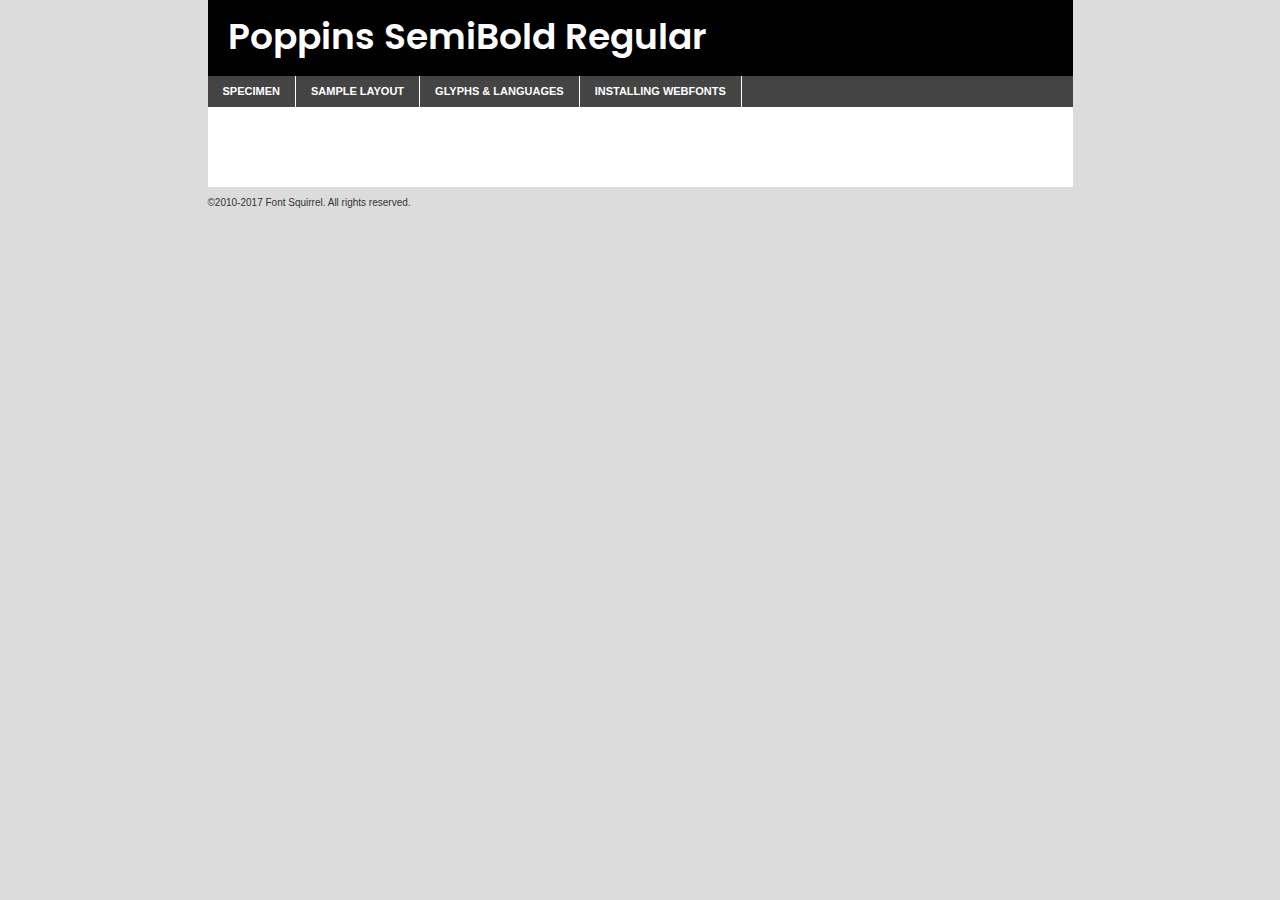
<file: components/fonts/poppins-semibold-demo.html>
<!DOCTYPE html PUBLIC "-//W3C//DTD XHTML 1.0 Transitional//EN"
	"http://www.w3.org/TR/xhtml1/DTD/xhtml1-transitional.dtd">

<html xmlns="http://www.w3.org/1999/xhtml" xml:lang="en" lang="en">
<head>
	<meta http-equiv="Content-Type" content="text/html; charset=utf-8" />
	<script src="http://ajax.googleapis.com/ajax/libs/jquery/1.7.2/jquery.min.js" type="text/javascript" charset="utf-8"></script>
	<script type="text/javascript">
	(function($){$.fn.easyTabs=function(option){var param=jQuery.extend({fadeSpeed:"fast",defaultContent:1,activeClass:'active'},option);$(this).each(function(){var thisId="#"+this.id;if(param.defaultContent==''){param.defaultContent=1;}
	if(typeof param.defaultContent=="number")
	{var defaultTab=$(thisId+" .tabs li:eq("+(param.defaultContent-1)+") a").attr('href').substr(1);}else{var defaultTab=param.defaultContent;}
	$(thisId+" .tabs li a").each(function(){var tabToHide=$(this).attr('href').substr(1);$("#"+tabToHide).addClass('easytabs-tab-content');});hideAll();changeContent(defaultTab);function hideAll(){$(thisId+" .easytabs-tab-content").hide();}
	function changeContent(tabId){hideAll();$(thisId+" .tabs li").removeClass(param.activeClass);$(thisId+" .tabs li a[href=#"+tabId+"]").closest('li').addClass(param.activeClass);if(param.fadeSpeed!="none")
	{$(thisId+" #"+tabId).fadeIn(param.fadeSpeed);}else{$(thisId+" #"+tabId).show();}}
	$(thisId+" .tabs li").click(function(){var tabId=$(this).find('a').attr('href').substr(1);changeContent(tabId);return false;});});}})(jQuery);
	</script>
	<link rel="stylesheet" href="specimen_files/specimen_stylesheet.css" type="text/css" charset="utf-8" />
	<link rel="stylesheet" href="stylesheet.css" type="text/css" charset="utf-8" />

	<style type="text/css">
					body{
				font-family: 'poppinssemibold';
							}
		</style>

	<title>Poppins SemiBold Regular Specimen</title>
	
	
	<script type="text/javascript" charset="utf-8">
		$(document).ready(function() {
			$('#container').easyTabs({defaultContent:1});
		});
	</script>
</head>

<body>
<div id="container">
	<div id="header">
		Poppins SemiBold Regular	</div>
	<ul class="tabs">
		<li><a href="#specimen">Specimen</a></li>
		<li><a href="#layout">Sample Layout</a></li>
				<li><a href="#glyphs">Glyphs &amp; Languages</a></li>
		<li><a href="#installing">Installing Webfonts</a></li>
		
	</ul>
	
	<div id="main_content">

		
			<div id="specimen">
		
				<div class="section">
					<div class="grid12 firstcol">
						<div class="huge">AaBb</div>
					</div>
				</div>
		
				<div class="section">
					<div class="glyph_range">A&#x200B;B&#x200b;C&#x200b;D&#x200b;E&#x200b;F&#x200b;G&#x200b;H&#x200b;I&#x200b;J&#x200b;K&#x200b;L&#x200b;M&#x200b;N&#x200b;O&#x200b;P&#x200b;Q&#x200b;R&#x200b;S&#x200b;T&#x200b;U&#x200b;V&#x200b;W&#x200b;X&#x200b;Y&#x200b;Z&#x200b;a&#x200b;b&#x200b;c&#x200b;d&#x200b;e&#x200b;f&#x200b;g&#x200b;h&#x200b;i&#x200b;j&#x200b;k&#x200b;l&#x200b;m&#x200b;n&#x200b;o&#x200b;p&#x200b;q&#x200b;r&#x200b;s&#x200b;t&#x200b;u&#x200b;v&#x200b;w&#x200b;x&#x200b;y&#x200b;z&#x200b;1&#x200b;2&#x200b;3&#x200b;4&#x200b;5&#x200b;6&#x200b;7&#x200b;8&#x200b;9&#x200b;0&#x200b;&amp;&#x200b;.&#x200b;,&#x200b;?&#x200b;!&#x200b;&#64;&#x200b;(&#x200b;)&#x200b;#&#x200b;$&#x200b;%&#x200b;*&#x200b;+&#x200b;-&#x200b;=&#x200b;:&#x200b;;</div>
				</div>
				<div class="section">
					<div class="grid12 firstcol">
						<table class="sample_table">
							<tr><td>10</td><td class="size10">abcdefghijklmnopqrstuvwxyzABCDEFGHIJKLMNOPQRSTUVWXYZ0123456789abcdefghijklmnopqrstuvwxyzABCDEFGHIJKLMNOPQRSTUVWXYZ0123456789abcdefghijklmnopqrstuvwxyzABCDEFGHIJKLMNOPQRSTUVWXYZ</td></tr>
							<tr><td>11</td><td class="size11">abcdefghijklmnopqrstuvwxyzABCDEFGHIJKLMNOPQRSTUVWXYZ0123456789abcdefghijklmnopqrstuvwxyzABCDEFGHIJKLMNOPQRSTUVWXYZ0123456789abcdefghijklmnopqrstuvwxyzABCDEFGHIJKLMNOPQRSTUVWXYZ</td></tr>
							<tr><td>12</td><td class="size12">abcdefghijklmnopqrstuvwxyzABCDEFGHIJKLMNOPQRSTUVWXYZ0123456789abcdefghijklmnopqrstuvwxyzABCDEFGHIJKLMNOPQRSTUVWXYZ0123456789abcdefghijklmnopqrstuvwxyzABCDEFGHIJKLMNOPQRSTUVWXYZ</td></tr>
							<tr><td>13</td><td class="size13">abcdefghijklmnopqrstuvwxyzABCDEFGHIJKLMNOPQRSTUVWXYZ0123456789abcdefghijklmnopqrstuvwxyzABCDEFGHIJKLMNOPQRSTUVWXYZ0123456789abcdefghijklmnopqrstuvwxyzABCDEFGHIJKLMNOPQRSTUVWXYZ</td></tr>
							<tr><td>14</td><td class="size14">abcdefghijklmnopqrstuvwxyzABCDEFGHIJKLMNOPQRSTUVWXYZ0123456789abcdefghijklmnopqrstuvwxyzABCDEFGHIJKLMNOPQRSTUVWXYZ0123456789abcdefghijklmnopqrstuvwxyzABCDEFGHIJKLMNOPQRSTUVWXYZ</td></tr>
							<tr><td>16</td><td class="size16">abcdefghijklmnopqrstuvwxyzABCDEFGHIJKLMNOPQRSTUVWXYZ0123456789abcdefghijklmnopqrstuvwxyzABCDEFGHIJKLMNOPQRSTUVWXYZ</td></tr>
							<tr><td>18</td><td class="size18">abcdefghijklmnopqrstuvwxyzABCDEFGHIJKLMNOPQRSTUVWXYZ0123456789abcdefghijklmnopqrstuvwxyzABCDEFGHIJKLMNOPQRSTUVWXYZ</td></tr>
							<tr><td>20</td><td class="size20">abcdefghijklmnopqrstuvwxyzABCDEFGHIJKLMNOPQRSTUVWXYZ0123456789abcdefghijklmnopqrstuvwxyzABCDEFGHIJKLMNOPQRSTUVWXYZ</td></tr>
							<tr><td>24</td><td class="size24">abcdefghijklmnopqrstuvwxyzABCDEFGHIJKLMNOPQRSTUVWXYZ0123456789abcdefghijklmnopqrstuvwxyzABCDEFGHIJKLMNOPQRSTUVWXYZ</td></tr>
							<tr><td>30</td><td class="size30">abcdefghijklmnopqrstuvwxyzABCDEFGHIJKLMNOPQRSTUVWXYZ0123456789abcdefghijklmnopqrstuvwxyzABCDEFGHIJKLMNOPQRSTUVWXYZ</td></tr>
							<tr><td>36</td><td class="size36">abcdefghijklmnopqrstuvwxyzABCDEFGHIJKLMNOPQRSTUVWXYZ0123456789abcdefghijklmnopqrstuvwxyzABCDEFGHIJKLMNOPQRSTUVWXYZ</td></tr>
							<tr><td>48</td><td class="size48">abcdefghijklmnopqrstuvwxyzABCDEFGHIJKLMNOPQRSTUVWXYZ0123456789abcdefghijklmnopqrstuvwxyzABCDEFGHIJKLMNOPQRSTUVWXYZ</td></tr>
							<tr><td>60</td><td class="size60">abcdefghijklmnopqrstuvwxyzABCDEFGHIJKLMNOPQRSTUVWXYZ0123456789abcdefghijklmnopqrstuvwxyzABCDEFGHIJKLMNOPQRSTUVWXYZ</td></tr>
							<tr><td>72</td><td class="size72">abcdefghijklmnopqrstuvwxyzABCDEFGHIJKLMNOPQRSTUVWXYZ0123456789abcdefghijklmnopqrstuvwxyzABCDEFGHIJKLMNOPQRSTUVWXYZ</td></tr>
							<tr><td>90</td><td class="size90">abcdefghijklmnopqrstuvwxyzABCDEFGHIJKLMNOPQRSTUVWXYZ0123456789abcdefghijklmnopqrstuvwxyzABCDEFGHIJKLMNOPQRSTUVWXYZ</td></tr>
						</table>
				
					</div>
			
				</div>
		
		
		
								<div class="section" id="bodycomparison">


										<div id="xheight">
				<div class="fontbody">&#x25FC;&#x25FC;&#x25FC;&#x25FC;&#x25FC;&#x25FC;&#x25FC;&#x25FC;&#x25FC;&#x25FC;&#x25FC;&#x25FC;&#x25FC;&#x25FC;&#x25FC;&#x25FC;&#x25FC;&#x25FC;&#x25FC;&#x25FC;&#x25FC;&#x25FC;&#x25FC;&#x25FC;&#x25FC;&#x25FC;&#x25FC;&#x25FC;&#x25FC;&#x25FC;&#x25FC;&#x25FC;&#x25FC;&#x25FC;&#x25FC;&#x25FC;&#x25FC;&#x25FC;&#x25FC;&#x25FC;&#x25FC;&#x25FC;&#x25FC;&#x25FC;&#x25FC;&#x25FC;&#x25FC;&#x25FC;&#x25FC;&#x25FC;&#x25FC;&#x25FC;&#x25FC;&#x25FC;&#x25FC;&#x25FC;&#x25FC;&#x25FC;&#x25FC;&#x25FC;&#x25FC;&#x25FC;&#x25FC;&#x25FC;&#x25FC;&#x25FC;&#x25FC;&#x25FC;&#x25FC;&#x25FC;&#x25FC;&#x25FC;&#x25FC;&#x25FC;&#x25FC;&#x25FC;&#x25FC;&#x25FC;&#x25FC;&#x25FC;&#x25FC;&#x25FC;&#x25FC;&#x25FC;&#x25FC;&#x25FC;&#x25FC;&#x25FC;&#x25FC;&#x25FC;&#x25FC;&#x25FC;&#x25FC;&#x25FC;&#x25FC;&#x25FC;&#x25FC;&#x25FC;&#x25FC;body</div><div class="arialbody">body</div><div class="verdanabody">body</div><div class="georgiabody">body</div></div>
										<div class="fontbody" style="z-index:1">
											body<span>Poppins SemiBold Regular</span>
										</div>
										<div class="arialbody" style="z-index:1">
											body<span>Arial</span>
										</div>
										<div class="verdanabody" style="z-index:1">
											body<span>Verdana</span>
										</div>
										<div class="georgiabody" style="z-index:1">
											body<span>Georgia</span>
										</div>



								</div>
		
		
				<div class="section psample psample_row1" id="">
					
					<div class="grid2 firstcol">
						<p class="size10"><span>10.</span>Aenean lacinia bibendum nulla sed consectetur. Fusce dapibus, tellus ac cursus commodo, tortor mauris condimentum nibh, ut fermentum massa justo sit amet risus. Nullam id dolor id nibh ultricies vehicula ut id elit. Cum sociis natoque penatibus et magnis dis parturient montes, nascetur ridiculus mus. Nulla vitae elit libero, a pharetra augue.</p>
			
					</div>
					<div class="grid3">
						<p class="size11"><span>11.</span>Aenean lacinia bibendum nulla sed consectetur. Fusce dapibus, tellus ac cursus commodo, tortor mauris condimentum nibh, ut fermentum massa justo sit amet risus. Nullam id dolor id nibh ultricies vehicula ut id elit. Cum sociis natoque penatibus et magnis dis parturient montes, nascetur ridiculus mus. Nulla vitae elit libero, a pharetra augue.</p>
			
					</div>
					<div class="grid3">
						<p class="size12"><span>12.</span>Aenean lacinia bibendum nulla sed consectetur. Fusce dapibus, tellus ac cursus commodo, tortor mauris condimentum nibh, ut fermentum massa justo sit amet risus. Nullam id dolor id nibh ultricies vehicula ut id elit. Cum sociis natoque penatibus et magnis dis parturient montes, nascetur ridiculus mus. Nulla vitae elit libero, a pharetra augue.</p>
			
					</div>
					<div class="grid4">
						<p class="size13"><span>13.</span>Aenean lacinia bibendum nulla sed consectetur. Fusce dapibus, tellus ac cursus commodo, tortor mauris condimentum nibh, ut fermentum massa justo sit amet risus. Nullam id dolor id nibh ultricies vehicula ut id elit. Cum sociis natoque penatibus et magnis dis parturient montes, nascetur ridiculus mus. Nulla vitae elit libero, a pharetra augue.</p>
			
					</div>
					<div class="white_blend"></div>
					
				</div>
				<div class="section psample psample_row2" id="">
					<div class="grid3 firstcol">
						<p class="size14"><span>14.</span>Aenean lacinia bibendum nulla sed consectetur. Fusce dapibus, tellus ac cursus commodo, tortor mauris condimentum nibh, ut fermentum massa justo sit amet risus. Nullam id dolor id nibh ultricies vehicula ut id elit. Cum sociis natoque penatibus et magnis dis parturient montes, nascetur ridiculus mus. Nulla vitae elit libero, a pharetra augue.</p>
			
					</div>
					<div class="grid4">
						<p class="size16"><span>16.</span>Aenean lacinia bibendum nulla sed consectetur. Fusce dapibus, tellus ac cursus commodo, tortor mauris condimentum nibh, ut fermentum massa justo sit amet risus. Nullam id dolor id nibh ultricies vehicula ut id elit. Cum sociis natoque penatibus et magnis dis parturient montes, nascetur ridiculus mus. Nulla vitae elit libero, a pharetra augue.</p>
			
					</div>
					<div class="grid5">
						<p class="size18"><span>18.</span>Aenean lacinia bibendum nulla sed consectetur. Fusce dapibus, tellus ac cursus commodo, tortor mauris condimentum nibh, ut fermentum massa justo sit amet risus. Nullam id dolor id nibh ultricies vehicula ut id elit. Cum sociis natoque penatibus et magnis dis parturient montes, nascetur ridiculus mus. Nulla vitae elit libero, a pharetra augue.</p>
			
					</div>

					<div class="white_blend"></div>

				</div>
				
				<div class="section psample psample_row3" id="">
					<div class="grid5 firstcol">
						<p class="size20"><span>20.</span>Aenean lacinia bibendum nulla sed consectetur. Fusce dapibus, tellus ac cursus commodo, tortor mauris condimentum nibh, ut fermentum massa justo sit amet risus. Nullam id dolor id nibh ultricies vehicula ut id elit. Cum sociis natoque penatibus et magnis dis parturient montes, nascetur ridiculus mus. Nulla vitae elit libero, a pharetra augue.</p>
					</div>
					<div class="grid7">
						<p class="size24"><span>24.</span>Aenean lacinia bibendum nulla sed consectetur. Fusce dapibus, tellus ac cursus commodo, tortor mauris condimentum nibh, ut fermentum massa justo sit amet risus. Nullam id dolor id nibh ultricies vehicula ut id elit. Cum sociis natoque penatibus et magnis dis parturient montes, nascetur ridiculus mus. Nulla vitae elit libero, a pharetra augue.</p>
					</div>
					
					<div class="white_blend"></div>
					
				</div>
				
				<div class="section psample psample_row4" id="">
					<div class="grid12 firstcol">
						<p class="size30"><span>30.</span>Aenean lacinia bibendum nulla sed consectetur. Fusce dapibus, tellus ac cursus commodo, tortor mauris condimentum nibh, ut fermentum massa justo sit amet risus. Nullam id dolor id nibh ultricies vehicula ut id elit. Cum sociis natoque penatibus et magnis dis parturient montes, nascetur ridiculus mus. Nulla vitae elit libero, a pharetra augue.</p>
					</div>
					<div class="white_blend"></div>
					
				</div>
				
				
				
				<div class="section psample psample_row1 fullreverse">
					<div class="grid2 firstcol">
						<p class="size10"><span>10.</span>Aenean lacinia bibendum nulla sed consectetur. Fusce dapibus, tellus ac cursus commodo, tortor mauris condimentum nibh, ut fermentum massa justo sit amet risus. Nullam id dolor id nibh ultricies vehicula ut id elit. Cum sociis natoque penatibus et magnis dis parturient montes, nascetur ridiculus mus. Nulla vitae elit libero, a pharetra augue.</p>
			
					</div>
					<div class="grid3">
						<p class="size11"><span>11.</span>Aenean lacinia bibendum nulla sed consectetur. Fusce dapibus, tellus ac cursus commodo, tortor mauris condimentum nibh, ut fermentum massa justo sit amet risus. Nullam id dolor id nibh ultricies vehicula ut id elit. Cum sociis natoque penatibus et magnis dis parturient montes, nascetur ridiculus mus. Nulla vitae elit libero, a pharetra augue.</p>
			
					</div>
					<div class="grid3">
						<p class="size12"><span>12.</span>Aenean lacinia bibendum nulla sed consectetur. Fusce dapibus, tellus ac cursus commodo, tortor mauris condimentum nibh, ut fermentum massa justo sit amet risus. Nullam id dolor id nibh ultricies vehicula ut id elit. Cum sociis natoque penatibus et magnis dis parturient montes, nascetur ridiculus mus. Nulla vitae elit libero, a pharetra augue.</p>
			
					</div>
					<div class="grid4">
						<p class="size13"><span>13.</span>Aenean lacinia bibendum nulla sed consectetur. Fusce dapibus, tellus ac cursus commodo, tortor mauris condimentum nibh, ut fermentum massa justo sit amet risus. Nullam id dolor id nibh ultricies vehicula ut id elit. Cum sociis natoque penatibus et magnis dis parturient montes, nascetur ridiculus mus. Nulla vitae elit libero, a pharetra augue.</p>
			
					</div>
					<div class="black_blend"></div>
					
				</div>
				
				<div class="section psample psample_row2 fullreverse">
					<div class="grid3 firstcol">
						<p class="size14"><span>14.</span>Aenean lacinia bibendum nulla sed consectetur. Fusce dapibus, tellus ac cursus commodo, tortor mauris condimentum nibh, ut fermentum massa justo sit amet risus. Nullam id dolor id nibh ultricies vehicula ut id elit. Cum sociis natoque penatibus et magnis dis parturient montes, nascetur ridiculus mus. Nulla vitae elit libero, a pharetra augue.</p>
			
					</div>
					<div class="grid4">
						<p class="size16"><span>16.</span>Aenean lacinia bibendum nulla sed consectetur. Fusce dapibus, tellus ac cursus commodo, tortor mauris condimentum nibh, ut fermentum massa justo sit amet risus. Nullam id dolor id nibh ultricies vehicula ut id elit. Cum sociis natoque penatibus et magnis dis parturient montes, nascetur ridiculus mus. Nulla vitae elit libero, a pharetra augue.</p>
			
					</div>
					<div class="grid5">
						<p class="size18"><span>18.</span>Aenean lacinia bibendum nulla sed consectetur. Fusce dapibus, tellus ac cursus commodo, tortor mauris condimentum nibh, ut fermentum massa justo sit amet risus. Nullam id dolor id nibh ultricies vehicula ut id elit. Cum sociis natoque penatibus et magnis dis parturient montes, nascetur ridiculus mus. Nulla vitae elit libero, a pharetra augue.</p>
			
					</div>
					<div class="black_blend"></div>

				</div>
				
				<div class="section psample fullreverse psample_row3" id="">
					<div class="grid5 firstcol">
						<p class="size20"><span>20.</span>Aenean lacinia bibendum nulla sed consectetur. Fusce dapibus, tellus ac cursus commodo, tortor mauris condimentum nibh, ut fermentum massa justo sit amet risus. Nullam id dolor id nibh ultricies vehicula ut id elit. Cum sociis natoque penatibus et magnis dis parturient montes, nascetur ridiculus mus. Nulla vitae elit libero, a pharetra augue.</p>
					</div>
					<div class="grid7">
						<p class="size24"><span>24.</span>Aenean lacinia bibendum nulla sed consectetur. Fusce dapibus, tellus ac cursus commodo, tortor mauris condimentum nibh, ut fermentum massa justo sit amet risus. Nullam id dolor id nibh ultricies vehicula ut id elit. Cum sociis natoque penatibus et magnis dis parturient montes, nascetur ridiculus mus. Nulla vitae elit libero, a pharetra augue.</p>
					</div>
					
					<div class="black_blend"></div>
					
				</div>
				
				<div class="section psample fullreverse psample_row4" id="" style="border-bottom: 20px #000 solid;">
					<div class="grid12 firstcol">
						<p class="size30"><span>30.</span>Aenean lacinia bibendum nulla sed consectetur. Fusce dapibus, tellus ac cursus commodo, tortor mauris condimentum nibh, ut fermentum massa justo sit amet risus. Nullam id dolor id nibh ultricies vehicula ut id elit. Cum sociis natoque penatibus et magnis dis parturient montes, nascetur ridiculus mus. Nulla vitae elit libero, a pharetra augue.</p>
					</div>
					<div class="black_blend"></div>
					
				</div>
				
				
				
				
			</div>
			
			<div id="layout">
				
				<div class="section">
					
					<div class="grid12 firstcol">
						<h1>Lorem Ipsum Dolor</h1>
						<h2>Etiam porta sem malesuada magna mollis euismod</h2>
						
						<p class="byline">By <a href="#link">Aenean Lacinia</a></p>
					</div>
				</div>
				<div class="section">
					<div class="grid8 firstcol">
						<p class="large">Donec sed odio dui. Morbi leo risus, porta ac consectetur ac, vestibulum at eros. Fusce dapibus, tellus ac cursus commodo, tortor mauris condimentum nibh, ut fermentum massa justo sit amet risus. </p>

						
						<h3>Pellentesque ornare sem</h3>

						<p>Maecenas sed diam eget risus varius blandit sit amet non magna. Maecenas faucibus mollis interdum. Donec ullamcorper nulla non metus auctor fringilla. Nullam id dolor id nibh ultricies vehicula ut id elit. Nullam id dolor id nibh ultricies vehicula ut id elit. </p>

						<p>Aenean eu leo quam. Pellentesque ornare sem lacinia quam venenatis vestibulum. Lorem ipsum dolor sit amet, consectetur adipiscing elit. Cum sociis natoque penatibus et magnis dis parturient montes, nascetur ridiculus mus. </p>

						<p>Nulla vitae elit libero, a pharetra augue. Praesent commodo cursus magna, vel scelerisque nisl consectetur et. Aenean lacinia bibendum nulla sed consectetur. </p>

						<p>Nullam quis risus eget urna mollis ornare vel eu leo. Nullam quis risus eget urna mollis ornare vel eu leo. Maecenas sed diam eget risus varius blandit sit amet non magna. Donec ullamcorper nulla non metus auctor fringilla. </p>

						<h3>Cras mattis consectetur</h3>

						<p>Aenean eu leo quam. Pellentesque ornare sem lacinia quam venenatis vestibulum. Aenean lacinia bibendum nulla sed consectetur. Integer posuere erat a ante venenatis dapibus posuere velit aliquet. Cras mattis consectetur purus sit amet fermentum. </p>

						<p>Nullam id dolor id nibh ultricies vehicula ut id elit. Nullam quis risus eget urna mollis ornare vel eu leo. Cras mattis consectetur purus sit amet fermentum.</p>
					</div>
					
					<div class="grid4 sidebar">
						
						<div class="box reverse">
							<p class="last">Nullam quis risus eget urna mollis ornare vel eu leo. Donec ullamcorper nulla non metus auctor fringilla. Cras mattis consectetur purus sit amet fermentum. Sed posuere consectetur est at lobortis. Lorem ipsum dolor sit amet, consectetur adipiscing elit. </p>
						</div>
						
						<p class="caption">Maecenas sed diam eget risus varius.</p>

						<p>Vestibulum id ligula porta felis euismod semper. Integer posuere erat a ante venenatis dapibus posuere velit aliquet. Vestibulum id ligula porta felis euismod semper. Sed posuere consectetur est at lobortis. Maecenas sed diam eget risus varius blandit sit amet non magna. Fusce dapibus, tellus ac cursus commodo, tortor mauris condimentum nibh, ut fermentum massa justo sit amet risus. </p>

					

						<p>Duis mollis, est non commodo luctus, nisi erat porttitor ligula, eget lacinia odio sem nec elit. Aenean lacinia bibendum nulla sed consectetur. Vivamus sagittis lacus vel augue laoreet rutrum faucibus dolor auctor. Aenean lacinia bibendum nulla sed consectetur. Nullam quis risus eget urna mollis ornare vel eu leo. </p>

						<p>Praesent commodo cursus magna, vel scelerisque nisl consectetur et. Donec ullamcorper nulla non metus auctor fringilla. Maecenas faucibus mollis interdum. Fusce dapibus, tellus ac cursus commodo, tortor mauris condimentum nibh, ut fermentum massa justo sit amet risus. </p>

					</div>
				</div>
				
			</div>


			



		<div id="glyphs">
			<div class="section">
				<div class="grid12 firstcol">
			
				<h1>Language Support</h1>
				<p>The subset of Poppins SemiBold Regular in this kit supports the following languages:<br />
			
					English, Arrernte, Bislama, Cebuano, Fijian, Gilbertese, Hmong, Ibanag, Iloko_ilokano, Interglossa_glosa, Interlingua, Lojban, Manx, Norfolk_pitcairnese, Oromo, Rotokas, Samoan, Sardinian, Seychelles_creole, Shona, Somali, Southern_ndebele, Swahili, Swati_swazi, Tok_pisin, Warlpiri, Xhosa, Zulu, Latinbasic, Demo				</p>
				<h1>Glyph Chart</h1>
				<p>The subset of Poppins SemiBold Regular in this kit includes all the glyphs listed below. Unicode entities are included above each glyph to help you insert individual characters into your layout.</p>
				<div id="glyph_chart">
			
																														 <div><p>&amp;#13;</p>&#13;</div>
																				 <div><p>&amp;#32;</p>&#32;</div>
																				 <div><p>&amp;#33;</p>&#33;</div>
																				 <div><p>&amp;#34;</p>&#34;</div>
																				 <div><p>&amp;#35;</p>&#35;</div>
																				 <div><p>&amp;#36;</p>&#36;</div>
																				 <div><p>&amp;#37;</p>&#37;</div>
																				 <div><p>&amp;#38;</p>&#38;</div>
																				 <div><p>&amp;#39;</p>&#39;</div>
																				 <div><p>&amp;#40;</p>&#40;</div>
																				 <div><p>&amp;#41;</p>&#41;</div>
																				 <div><p>&amp;#42;</p>&#42;</div>
																				 <div><p>&amp;#43;</p>&#43;</div>
																				 <div><p>&amp;#44;</p>&#44;</div>
																				 <div><p>&amp;#46;</p>&#46;</div>
																				 <div><p>&amp;#47;</p>&#47;</div>
																				 <div><p>&amp;#48;</p>&#48;</div>
																				 <div><p>&amp;#49;</p>&#49;</div>
																				 <div><p>&amp;#50;</p>&#50;</div>
																				 <div><p>&amp;#51;</p>&#51;</div>
																				 <div><p>&amp;#52;</p>&#52;</div>
																				 <div><p>&amp;#53;</p>&#53;</div>
																				 <div><p>&amp;#54;</p>&#54;</div>
																				 <div><p>&amp;#55;</p>&#55;</div>
																				 <div><p>&amp;#56;</p>&#56;</div>
																				 <div><p>&amp;#57;</p>&#57;</div>
																				 <div><p>&amp;#60;</p>&#60;</div>
																				 <div><p>&amp;#61;</p>&#61;</div>
																				 <div><p>&amp;#62;</p>&#62;</div>
																				 <div><p>&amp;#63;</p>&#63;</div>
																				 <div><p>&amp;#64;</p>&#64;</div>
																				 <div><p>&amp;#65;</p>&#65;</div>
																				 <div><p>&amp;#66;</p>&#66;</div>
																				 <div><p>&amp;#67;</p>&#67;</div>
																				 <div><p>&amp;#68;</p>&#68;</div>
																				 <div><p>&amp;#69;</p>&#69;</div>
																				 <div><p>&amp;#70;</p>&#70;</div>
																				 <div><p>&amp;#71;</p>&#71;</div>
																				 <div><p>&amp;#72;</p>&#72;</div>
																				 <div><p>&amp;#73;</p>&#73;</div>
																				 <div><p>&amp;#74;</p>&#74;</div>
																				 <div><p>&amp;#75;</p>&#75;</div>
																				 <div><p>&amp;#76;</p>&#76;</div>
																				 <div><p>&amp;#77;</p>&#77;</div>
																				 <div><p>&amp;#78;</p>&#78;</div>
																				 <div><p>&amp;#79;</p>&#79;</div>
																				 <div><p>&amp;#80;</p>&#80;</div>
																				 <div><p>&amp;#81;</p>&#81;</div>
																				 <div><p>&amp;#82;</p>&#82;</div>
																				 <div><p>&amp;#83;</p>&#83;</div>
																				 <div><p>&amp;#84;</p>&#84;</div>
																				 <div><p>&amp;#85;</p>&#85;</div>
																				 <div><p>&amp;#86;</p>&#86;</div>
																				 <div><p>&amp;#87;</p>&#87;</div>
																				 <div><p>&amp;#88;</p>&#88;</div>
																				 <div><p>&amp;#89;</p>&#89;</div>
																				 <div><p>&amp;#90;</p>&#90;</div>
																				 <div><p>&amp;#91;</p>&#91;</div>
																				 <div><p>&amp;#92;</p>&#92;</div>
																				 <div><p>&amp;#93;</p>&#93;</div>
																				 <div><p>&amp;#94;</p>&#94;</div>
																				 <div><p>&amp;#95;</p>&#95;</div>
																				 <div><p>&amp;#96;</p>&#96;</div>
																				 <div><p>&amp;#97;</p>&#97;</div>
																				 <div><p>&amp;#98;</p>&#98;</div>
																				 <div><p>&amp;#99;</p>&#99;</div>
																				 <div><p>&amp;#100;</p>&#100;</div>
																				 <div><p>&amp;#101;</p>&#101;</div>
																				 <div><p>&amp;#102;</p>&#102;</div>
																				 <div><p>&amp;#103;</p>&#103;</div>
																				 <div><p>&amp;#104;</p>&#104;</div>
																				 <div><p>&amp;#105;</p>&#105;</div>
																				 <div><p>&amp;#106;</p>&#106;</div>
																				 <div><p>&amp;#107;</p>&#107;</div>
																				 <div><p>&amp;#108;</p>&#108;</div>
																				 <div><p>&amp;#109;</p>&#109;</div>
																				 <div><p>&amp;#110;</p>&#110;</div>
																				 <div><p>&amp;#111;</p>&#111;</div>
																				 <div><p>&amp;#112;</p>&#112;</div>
																				 <div><p>&amp;#113;</p>&#113;</div>
																				 <div><p>&amp;#114;</p>&#114;</div>
																				 <div><p>&amp;#115;</p>&#115;</div>
																				 <div><p>&amp;#116;</p>&#116;</div>
																				 <div><p>&amp;#117;</p>&#117;</div>
																				 <div><p>&amp;#118;</p>&#118;</div>
																				 <div><p>&amp;#119;</p>&#119;</div>
																				 <div><p>&amp;#120;</p>&#120;</div>
																				 <div><p>&amp;#121;</p>&#121;</div>
																				 <div><p>&amp;#122;</p>&#122;</div>
																				 <div><p>&amp;#123;</p>&#123;</div>
																				 <div><p>&amp;#124;</p>&#124;</div>
																				 <div><p>&amp;#125;</p>&#125;</div>
																				 <div><p>&amp;#126;</p>&#126;</div>
																				 <div><p>&amp;#160;</p>&#160;</div>
																				 <div><p>&amp;#161;</p>&#161;</div>
																				 <div><p>&amp;#162;</p>&#162;</div>
																				 <div><p>&amp;#163;</p>&#163;</div>
																				 <div><p>&amp;#164;</p>&#164;</div>
																				 <div><p>&amp;#165;</p>&#165;</div>
																				 <div><p>&amp;#166;</p>&#166;</div>
																				 <div><p>&amp;#167;</p>&#167;</div>
																				 <div><p>&amp;#168;</p>&#168;</div>
																				 <div><p>&amp;#169;</p>&#169;</div>
																				 <div><p>&amp;#170;</p>&#170;</div>
																				 <div><p>&amp;#171;</p>&#171;</div>
																				 <div><p>&amp;#172;</p>&#172;</div>
																				 <div><p>&amp;#174;</p>&#174;</div>
																				 <div><p>&amp;#175;</p>&#175;</div>
																				 <div><p>&amp;#176;</p>&#176;</div>
																				 <div><p>&amp;#177;</p>&#177;</div>
																				 <div><p>&amp;#178;</p>&#178;</div>
																				 <div><p>&amp;#179;</p>&#179;</div>
																				 <div><p>&amp;#180;</p>&#180;</div>
																				 <div><p>&amp;#181;</p>&#181;</div>
																				 <div><p>&amp;#182;</p>&#182;</div>
																				 <div><p>&amp;#184;</p>&#184;</div>
																				 <div><p>&amp;#185;</p>&#185;</div>
																				 <div><p>&amp;#186;</p>&#186;</div>
																				 <div><p>&amp;#187;</p>&#187;</div>
																				 <div><p>&amp;#188;</p>&#188;</div>
																				 <div><p>&amp;#189;</p>&#189;</div>
																				 <div><p>&amp;#190;</p>&#190;</div>
																				 <div><p>&amp;#191;</p>&#191;</div>
																				 <div><p>&amp;#198;</p>&#198;</div>
																				 <div><p>&amp;#199;</p>&#199;</div>
																				 <div><p>&amp;#208;</p>&#208;</div>
																				 <div><p>&amp;#215;</p>&#215;</div>
																				 <div><p>&amp;#216;</p>&#216;</div>
																				 <div><p>&amp;#222;</p>&#222;</div>
																				 <div><p>&amp;#223;</p>&#223;</div>
																				 <div><p>&amp;#230;</p>&#230;</div>
																				 <div><p>&amp;#231;</p>&#231;</div>
																				 <div><p>&amp;#240;</p>&#240;</div>
																				 <div><p>&amp;#247;</p>&#247;</div>
																				 <div><p>&amp;#248;</p>&#248;</div>
																				 <div><p>&amp;#254;</p>&#254;</div>
																				 <div><p>&amp;#305;</p>&#305;</div>
																				 <div><p>&amp;#338;</p>&#338;</div>
																				 <div><p>&amp;#339;</p>&#339;</div>
																				 <div><p>&amp;#710;</p>&#710;</div>
																				 <div><p>&amp;#730;</p>&#730;</div>
																				 <div><p>&amp;#732;</p>&#732;</div>
																				 <div><p>&amp;#8192;</p>&#8192;</div>
																				 <div><p>&amp;#8193;</p>&#8193;</div>
																				 <div><p>&amp;#8194;</p>&#8194;</div>
																				 <div><p>&amp;#8195;</p>&#8195;</div>
																				 <div><p>&amp;#8196;</p>&#8196;</div>
																				 <div><p>&amp;#8197;</p>&#8197;</div>
																				 <div><p>&amp;#8198;</p>&#8198;</div>
																				 <div><p>&amp;#8199;</p>&#8199;</div>
																				 <div><p>&amp;#8200;</p>&#8200;</div>
																				 <div><p>&amp;#8201;</p>&#8201;</div>
																				 <div><p>&amp;#8202;</p>&#8202;</div>
																				 <div><p>&amp;#8211;</p>&#8211;</div>
																				 <div><p>&amp;#8212;</p>&#8212;</div>
																				 <div><p>&amp;#8216;</p>&#8216;</div>
																				 <div><p>&amp;#8217;</p>&#8217;</div>
																				 <div><p>&amp;#8218;</p>&#8218;</div>
																				 <div><p>&amp;#8220;</p>&#8220;</div>
																				 <div><p>&amp;#8221;</p>&#8221;</div>
																				 <div><p>&amp;#8222;</p>&#8222;</div>
																				 <div><p>&amp;#8226;</p>&#8226;</div>
																				 <div><p>&amp;#8239;</p>&#8239;</div>
																				 <div><p>&amp;#8249;</p>&#8249;</div>
																				 <div><p>&amp;#8250;</p>&#8250;</div>
																				 <div><p>&amp;#8287;</p>&#8287;</div>
																				 <div><p>&amp;#8364;</p>&#8364;</div>
																				 <div><p>&amp;#8482;</p>&#8482;</div>
																				 <div><p>&amp;#8722;</p>&#8722;</div>
																				 <div><p>&amp;#9724;</p>&#9724;</div>
																				 <div><p>&amp;#64257;</p>&#64257;</div>
																																																</div>	
				</div>
		
		
			</div>
		</div>
		
		
		<div id="specs">
			
		</div>
	
		<div id="installing">
			<div class="section">
				<div class="grid7 firstcol">
					<h1>Installing Webfonts</h1>
					
					<p>Webfonts are supported by all major browser platforms but not all in the same way. There are currently four different font formats that must be included in order to target all browsers. This includes TTF, WOFF, EOT and SVG.</p>
					
					<h2>1. Upload your webfonts</h2>
					<p>You must upload your webfont kit to your website. They should be in or near the same directory as your CSS files.</p>
					
					<h2>2. Include the webfont stylesheet</h2>
					<p>A special CSS @font-face declaration helps the various browsers select the appropriate font it needs without causing you a bunch of headaches. Learn more about this syntax by reading the <a href="https://www.fontspring.com/blog/further-hardening-of-the-bulletproof-syntax">Fontspring blog post</a> about it. The code for it is as follows:</p>


<code>
@font-face{ 
	font-family: 'MyWebFont';
	src: url('WebFont.eot');
	src: url('WebFont.eot?#iefix') format('embedded-opentype'),
	     url('WebFont.woff') format('woff'),
	     url('WebFont.ttf') format('truetype'),
	     url('WebFont.svg#webfont') format('svg');
}
</code>

	<p>We've already gone ahead and generated the code for you. All you have to do is link to the stylesheet in your HTML, like this:</p>
	<code>&lt;link rel=&quot;stylesheet&quot; href=&quot;stylesheet.css&quot; type=&quot;text/css&quot; charset=&quot;utf-8&quot; /&gt;</code>

					<h2>3. Modify your own stylesheet</h2>
					<p>To take advantage of your new fonts, you must tell your stylesheet to use them. Look at the original @font-face declaration above and find the property called "font-family." The name linked there will be what you use to reference the font. Prepend that webfont name to the font stack in the "font-family" property, inside the selector you want to change. For example:</p>
<code>p { font-family: 'WebFont', Arial, sans-serif; }</code>

<h2>4. Test</h2>
<p>Getting webfonts to work cross-browser <em>can</em> be tricky. Use the information in the sidebar to help you if you find that fonts aren't loading in a particular browser.</p>
				</div>
				
				<div class="grid5 sidebar">
					<div class="box">
						<h2>Troubleshooting<br />Font-Face Problems</h2>
						<p>Having trouble getting your webfonts to load in your new website? Here are some tips to sort out what might be the problem.</p>

						<h3>Fonts not showing in any browser</h3>

						<p>This sounds like you need to work on the plumbing. You either did not upload the fonts to the correct directory, or you did not link the fonts properly in the CSS. If you've confirmed that all this is correct and you still have a problem, take a look at your .htaccess file and see if requests are getting intercepted.</p>

						<h3>Fonts not loading in iPhone or iPad</h3>

						<p>The most common problem here is that you are serving the fonts from an IIS server. IIS refuses to serve files that have unknown MIME types. If that is the case, you must set the MIME type for SVG to "image/svg+xml" in the server settings. Follow these instructions from Microsoft if you need help.</p>

						<h3>Fonts not loading in Firefox</h3>

						<p>The primary reason for this failure? You are still using a version Firefox older than 3.5. So upgrade already! If that isn't it, then you are very likely serving fonts from a different domain. Firefox requires that all font assets be served from the same domain. Lastly it is possible that you need to add WOFF to your list of MIME types (if you are serving via IIS.)</p>

						<h3>Fonts not loading in IE</h3>

						<p>Are you looking at Internet Explorer on an actual Windows machine or are you cheating by using a service like Adobe BrowserLab? Many of these screenshot services do not render @font-face for IE. Best to test it on a real machine.</p>

						<h3>Fonts not loading in IE9</h3>

						<p>IE9, like Firefox, requires that fonts be served from the same domain as the website. Make sure that is the case.</p>
					</div>
				</div>
			</div>
			
		</div>
	
	</div>
	<div id="footer">
		<p>&copy;2010-2017 Font Squirrel. All rights reserved.</p>
	</div>
</div>
</body>
</html>
</file>
<file: styles/style.css>
:root {
    --primary-color: rgb(132, 14, 201);
}

body {
    background-color: rgb(34, 34, 34);
    color: white;
    font-family: poppinsregular;
    max-width: 1200px;
    margin: 0 auto;
    padding: 15px;    
}

header {
    display: flex;
    flex-direction: row;
    justify-content: space-between;
    align-items: center;
}

#title {
    flex-direction: column;
    line-height: 10px;
}

/* Remover quaisquer traços ou conteúdo de pseudo-elementos */
header ul li::after,
header ul a::after {
    content: none;
}

li {
    display: inline-block;
    margin: 20px;
}

a {
    color: white;
    /* Transição suave para todas as mudanças de estilo */
    transition: 0.3s all ease-in-out;
}

a:hover {
    color: var(--primary-color);
    /* Se você quiser o fade-out, a opacidade deve ser menor que 1 */
    /* opacity: 0.7; */
}

#contato-btn {
    border: 2px solid var(--primary-color);
    padding: 5px;
    border-radius: 10px;
}

#contato-btn:hover {
    background-color: var(--primary-color);
    color: white;
}

h1 {
    font-weight: 200;
}

main {
    display: flex;
    flex-direction: row;
    margin-top: 50px;
}

h2 {
    font-size: 56px;
    /* Ajuste a line-height para evitar que o texto seja cortado */
    line-height: 60px;
    font-family: poppinsmedium;
}

span {
    color: var(--primary-color);
}

p {
    line-height: 20px;
    max-width: 500px;
    font-family: poppinslight;
}

img {
    width: 300px;
}

#profile-pic {
    width: 350px; 
    height: 350px;
    border-radius: 50%; 
    object-fit: cover;
    display: block; 
    margin: 0 auto;}

form{
    display: flex;
    flex-direction: column;
    width: 70%;
   
}

form [type="submit"]{
    height: 50px;
    width: 50%;
    background-color: rgb(132, 14, 201);
    font-weight: bold;
}
 form [type="submit"]:hover{
    cursor: pointer;
}

input{
        margin-top: 20px;
        height: 20px;
        padding: 15px;
        border-radius: 20px;
        border: none;
        font-size: 15px;
}
</file>
<file: styles/fonts.css>
@font-face {
    font-family: 'poppinsblack';
    src: url('../components/fonts/poppins-black-webfont.woff2') format('woff2'),
         url('../components/fonts/poppins-black-webfont.woff') format('woff');
    font-weight: normal;
    font-style: normal;
  
  }
  
  
  
  
  @font-face {
    font-family: 'poppinsbold';
    src: url('../components/fonts/poppins-bold-webfont.woff2') format('woff2'),
         url('../components/fonts/poppins-bold-webfont.woff') format('woff');
    font-weight: normal;
    font-style: normal;
  
  }
  
  
  @font-face {
    font-family: 'poppinslight';
    src: url('../components/fonts/poppins-light-webfont.woff2') format('woff2'),
         url('../components/fonts/poppins-light-webfont.woff') format('woff');
    font-weight: normal;
    font-style: normal;
  
  }
  
  
  @font-face {
    font-family: 'poppinsmedium';
    src: url('../components/fonts/poppins-medium-webfont.woff2') format('woff2'),
         url('../components/fonts/poppins-medium-webfont.woff') format('woff');
    font-weight: normal;
    font-style: normal;
  
  }
  
  @font-face {
    font-family: 'poppinsregular';
    src: url('../components/fonts/poppins-regular-webfont.woff2') format('woff2'),
         url('../components/fonts/poppins-regular-webfont.woff') format('woff');
    font-weight: normal;
    font-style: normal;
  
  }
  
  @font-face {
    font-family: 'poppinssemibold';
    src: url('../components/fonts/poppins-semibold-webfont.woff2') format('woff2'),
         url('../components/fonts/poppins-semibold-webfont.woff') format('woff');
    font-weight: normal;
    font-style: normal;
  
  }
</file>
<file: styles/media.css>
@media screen and (max-width: 500px) {
 
  header {
    flex-direction: column;
  }

  main {
    flex-direction: column;
  }

  h2 {
    font-size: 38px;
  }

  form {
   
    width: 80%; 
    margin: 0 auto;
    display: flex;
    flex-direction: column;
    align-items: center;
  }

  input {
   
    align-self: center;
  }

  img {
    margin-top: 40px;
  }

  ul {
    text-align: center;
    padding: 0; 
  }
}
</file>
<file: components/fonts/stylesheet.css>
/*! Generated by Font Squirrel (https://www.fontsquirrel.com) on May 19, 2021 */



@font-face {
    font-family: 'poppinsblack';
    src: url('poppins-black-webfont.woff2') format('woff2'),
         url('poppins-black-webfont.woff') format('woff');
    font-weight: normal;
    font-style: normal;

}




@font-face {
    font-family: 'poppinsbold';
    src: url('poppins-bold-webfont.woff2') format('woff2'),
         url('poppins-bold-webfont.woff') format('woff');
    font-weight: normal;
    font-style: normal;

}




@font-face {
    font-family: 'poppinslight';
    src: url('poppins-light-webfont.woff2') format('woff2'),
         url('poppins-light-webfont.woff') format('woff');
    font-weight: normal;
    font-style: normal;

}




@font-face {
    font-family: 'poppinsmedium';
    src: url('poppins-medium-webfont.woff2') format('woff2'),
         url('poppins-medium-webfont.woff') format('woff');
    font-weight: normal;
    font-style: normal;

}




@font-face {
    font-family: 'poppinsregular';
    src: url('poppins-regular-webfont.woff2') format('woff2'),
         url('poppins-regular-webfont.woff') format('woff');
    font-weight: normal;
    font-style: normal;

}




@font-face {
    font-family: 'poppinssemibold';
    src: url('poppins-semibold-webfont.woff2') format('woff2'),
         url('poppins-semibold-webfont.woff') format('woff');
    font-weight: normal;
    font-style: normal;

}
</file>
<file: components/fonts/specimen_files/specimen_stylesheet.css>
@import url('grid_12-825-55-15.css');

/*  
	CSS Reset by Eric Meyer - Released under Public Domain
    http://meyerweb.com/eric/tools/css/reset/
*/
html, body, div, span, applet, object, iframe,
h1, h2, h3, h4, h5, h6, p, blockquote, pre,
a, abbr, acronym, address, big, cite, code,
del, dfn, em, font, img, ins, kbd, q, s, samp,
small, strike, strong, sub, sup, tt, var,
b, u, i, center, dl, dt, dd, ol, ul, li,
fieldset, form, label, legend, table, 
caption, tbody, tfoot, thead, tr, th, td 
                  {margin: 0;padding: 0;border: 0;outline: 0;
                  font-size: 100%;vertical-align: baseline;
                  background: transparent;}
body              {line-height: 1;}
ol, ul            {list-style: none;}
blockquote, q     {quotes: none;}
blockquote:before, blockquote:after,
q:before, q:after {content: '';	content: none;}
:focus            {outline: 0;}
ins               {text-decoration: none;}
del               {text-decoration: line-through;}
table             {border-collapse: collapse;border-spacing: 0;}




body {
	color: #000;
	background-color: #dcdcdc;
}

a {
	text-decoration: none;
	color: #1883ba;
}

h1{
	font-size: 32px;
	font-weight: normal;
	font-style: normal;
	margin-bottom: 18px;
}

h2{
	font-size: 18px;
}

#container {
	width: 865px;
	margin: 0px auto;
}


#header {
	padding: 20px;
	font-size: 36px;
	background-color: #000;
	color: #fff;
}

#header span {
	color: #666;
}
#main_content {
	background-color: #fff;
	padding: 60px 20px 20px;
}


#footer p {
	margin: 0;
	padding-top: 10px;
	padding-bottom: 50px;
	color: #333;
	font: 10px Arial, sans-serif;
}

.tabs {
	width: 100%;
	height: 31px;
	background-color: #444;
}
.tabs li {
	float:  left;
	margin: 0;
	overflow: hidden;
	background-color: #444;
}
.tabs li a {
	display: block;
	color: #fff;
	text-decoration: none;
	font: bold 11px/11px 'Arial';
	text-transform: uppercase;
	padding: 10px 15px;
	border-right: 1px solid #fff;
}

.tabs li a:hover {
		background-color: #00b3ff;

}

.tabs li.active a {
	color:  #000;
	background-color: #fff;
}



div.huge {
	
	font-size: 300px;
	line-height: 1em;
	padding: 0;
	letter-spacing: -.02em;
	overflow: hidden;
}
div.glyph_range {
	font-size: 72px;
	line-height: 1.1em;
}

.size10{ font-size: 10px; }
.size11{ font-size: 11px; }
.size12{ font-size: 12px; }
.size13{ font-size: 13px; }
.size14{ font-size: 14px; }
.size16{ font-size: 16px; }
.size18{ font-size: 18px; }
.size20{ font-size: 20px; }
.size24{ font-size: 24px; }
.size30{ font-size: 30px; }
.size36{ font-size: 36px; }
.size48{ font-size: 48px; }
.size60{ font-size: 60px; }
.size72{ font-size: 72px; }
.size90{ font-size: 90px; }


.psample_row1 {	height: 120px;}
.psample_row1 {	height: 120px;}
.psample_row2 {	height: 160px;}
.psample_row3 {	height: 160px;}
.psample_row4 {	height: 160px;}

.psample {
	overflow: hidden;
	position: relative;
}
.psample p {
	line-height: 1.3em;
	display: block;
	overflow: hidden;
	margin: 0;
}

.psample span {
	margin-right: .5em;
}

.white_blend {
	width: 100%;
	height: 61px;
	background-image: url([data-uri]);
	position: absolute;
	bottom: 0;
}
.black_blend {
	width: 100%;
	height: 61px;
	background-image: url([data-uri]);
	position: absolute;
	bottom: 0;
}
.fullreverse {
	background:  #000 !important;
	color:  #fff !important;
	margin-left: -20px;
	padding-left: 20px;
	margin-right: -20px;
	padding-right: 20px;
	padding: 20px;
	margin-bottom:0;
}


.sample_table td {
	padding-top: 3px;
	padding-bottom:5px;
	padding-left: 5px;
	vertical-align: middle;
	line-height: 1.2em;
}

.sample_table td:first-child {
	background-color: #eee;
	text-align: right;
	padding-right: 5px;
	padding-left: 0;
	padding: 5px;
	font: 11px/12px "Courier New", Courier, mono;
}

code {
	white-space: pre;
	background-color: #eee;
	display: block;
	padding: 10px;
	margin-bottom: 18px;
	overflow: auto;
}


.bottom,.last 	{margin-bottom:0 !important; padding-bottom:0 !important;}

.box  { 
  padding: 18px; 
  margin-bottom: 18px; 
  background: #eee; 
}

.reverse,.reversed { background:  #000 !important;color:  #fff !important; border: none !important;}

#bodycomparison {
	position: relative;
	overflow: hidden;
	font-size: 72px;
	height: 90px;
	white-space: nowrap;
}

#bodycomparison div{
	font-size: 72px;
	line-height: 90px;
	display: inline;
	margin: 0 15px 0 0;
	padding: 0;
}

#bodycomparison div span{
	font: 10px Arial;
	position: absolute;
	left: 0;
}
#xheight {
	float: none;
	position: absolute;
	color: #d9f3ff;
	font-size: 72px;
	line-height: 90px;
}

.fontbody {
 position: relative;
}
.arialbody{
	font-family: Arial;
	position: relative;
}
.verdanabody{
	font-family: Verdana;
	position: relative;
}
.georgiabody{
	font-family: Georgia;
	position: relative;
}

/* @group Layout page
 */

#layout h1 {
	font-size: 36px;
	line-height: 42px;
	font-weight: normal;
	font-style: normal;
}

#layout h2 {
	font-size: 24px;
	line-height: 23px;
	font-weight: normal;
	font-style: normal;
}

#layout h3 {
	font-size: 22px;
	line-height: 1.4em;
	margin-top: 1em;
	font-weight: normal;
	font-style: normal;
}


#layout p.byline {
	font-size: 12px;
	margin-top: 18px;
	line-height: 12px;
	margin-bottom: 0;
}
#layout p {
	font-size: 14px;
	line-height: 21px;
	margin-bottom: .5em;
}

#layout p.large{
	font-size: 18px;
	line-height: 26px;
}

#layout .sidebar p{
	font-size: 12px;
	line-height: 1.4em;
}

#layout p.caption {
	font-size: 10px;
	margin-top: -16px;
	margin-bottom: 18px;
}

/* @end */

/* @group Glyphs */

#glyph_chart div{
	background-color: #d9f3ff;
	color: black;
	float: left;
	font-size: 36px;
	height: 1.2em;
	line-height: 1.2em;
	margin-bottom: 1px;
	margin-right: 1px;
	text-align: center;
	width: 1.2em;
	position: relative;
	padding: .6em .2em .2em;
}

#glyph_chart div p {
	position: absolute;
	left: 0;
	top: 0;
	display: block;
	text-align: center;
	font: bold 9px Arial, sans-serif;
	background-color: #3a768f;
	width: 100%;
	color: #fff;
	padding: 2px 0;
}


#glyphs h1 {
	font-family: Arial, sans-serif;
}
/* @end */

/* @group Installing */

#installing {
	font: 13px Arial, sans-serif;
}

#installing p,
#glyphs p{
	line-height: 1.2em;
	margin-bottom: 18px;
	font: 13px Arial, sans-serif;
}



#installing h3{
	font-size: 15px;
	margin-top: 18px;
}

/* @end */

#rendering h1 {
	font-family: Arial, sans-serif;
}
.render_table td {
	font: 11px "Courier New", Courier, mono;
	vertical-align: middle;
}
</file>
